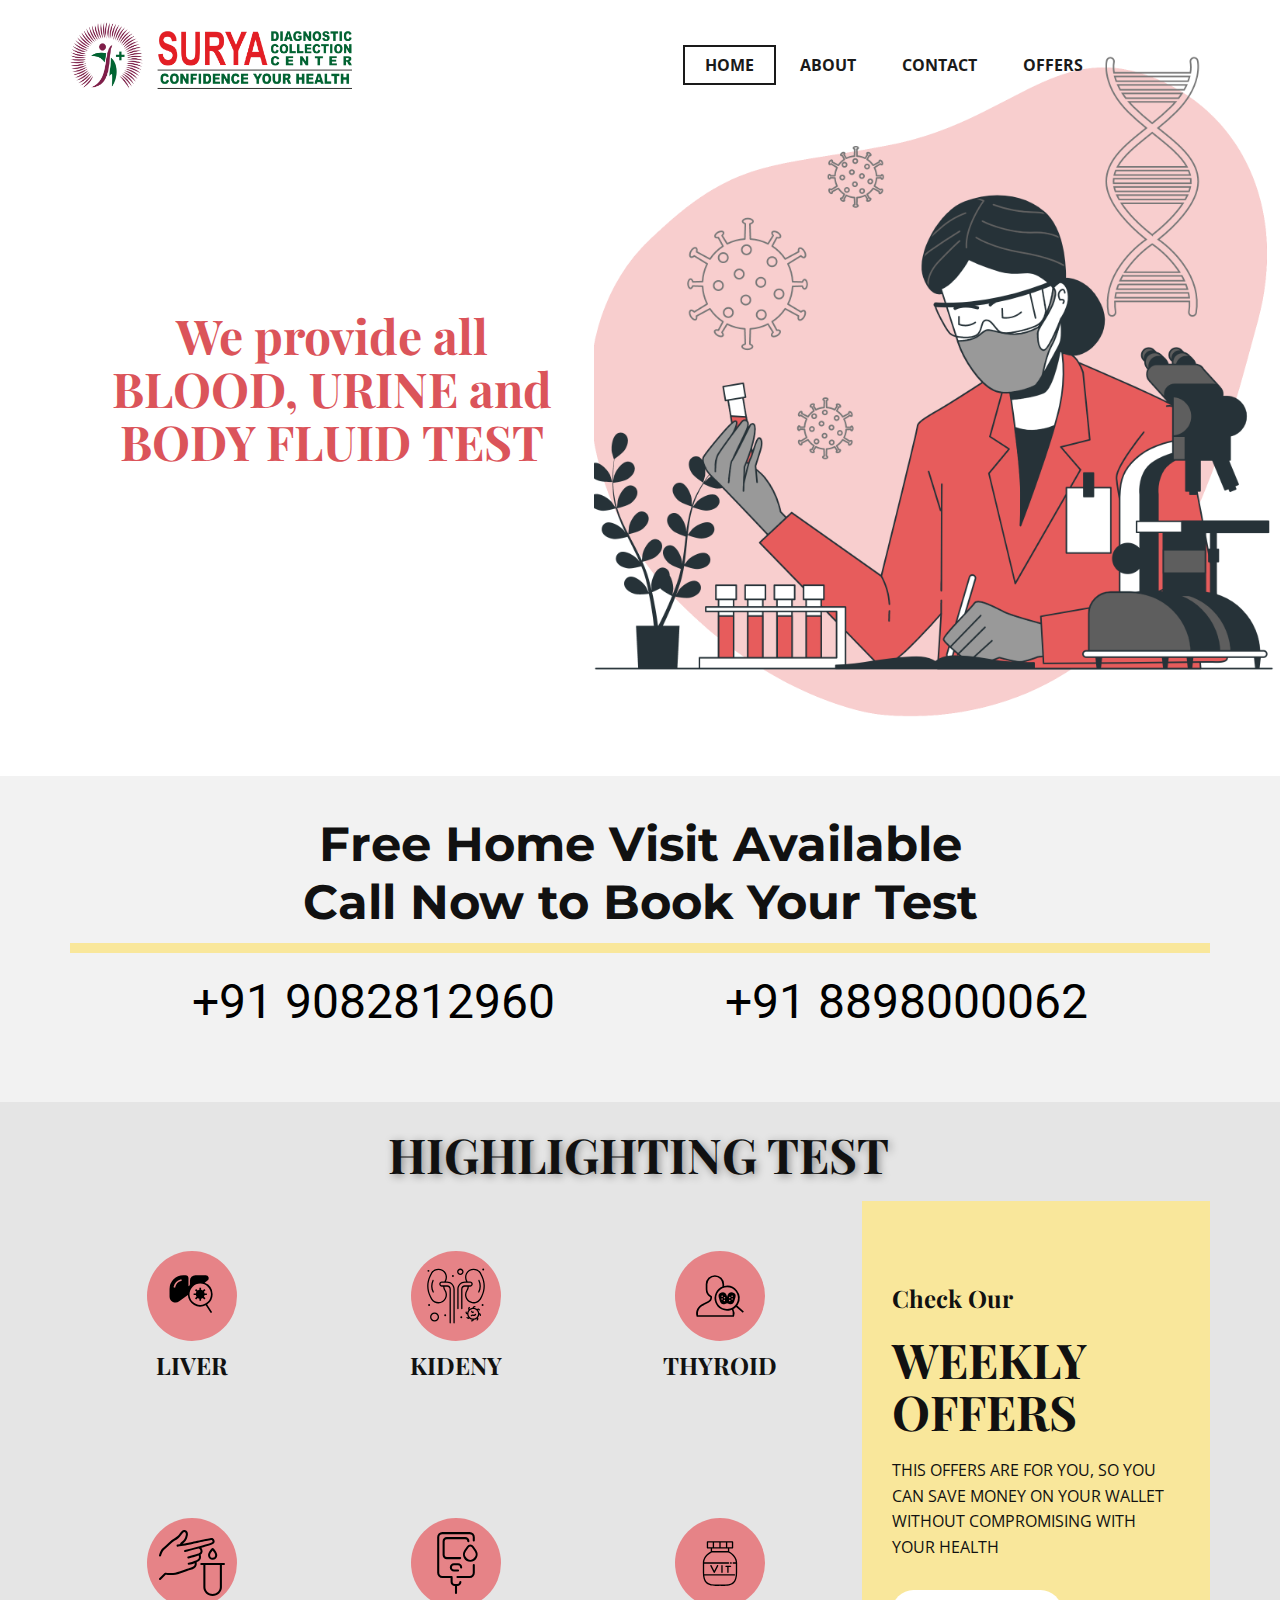
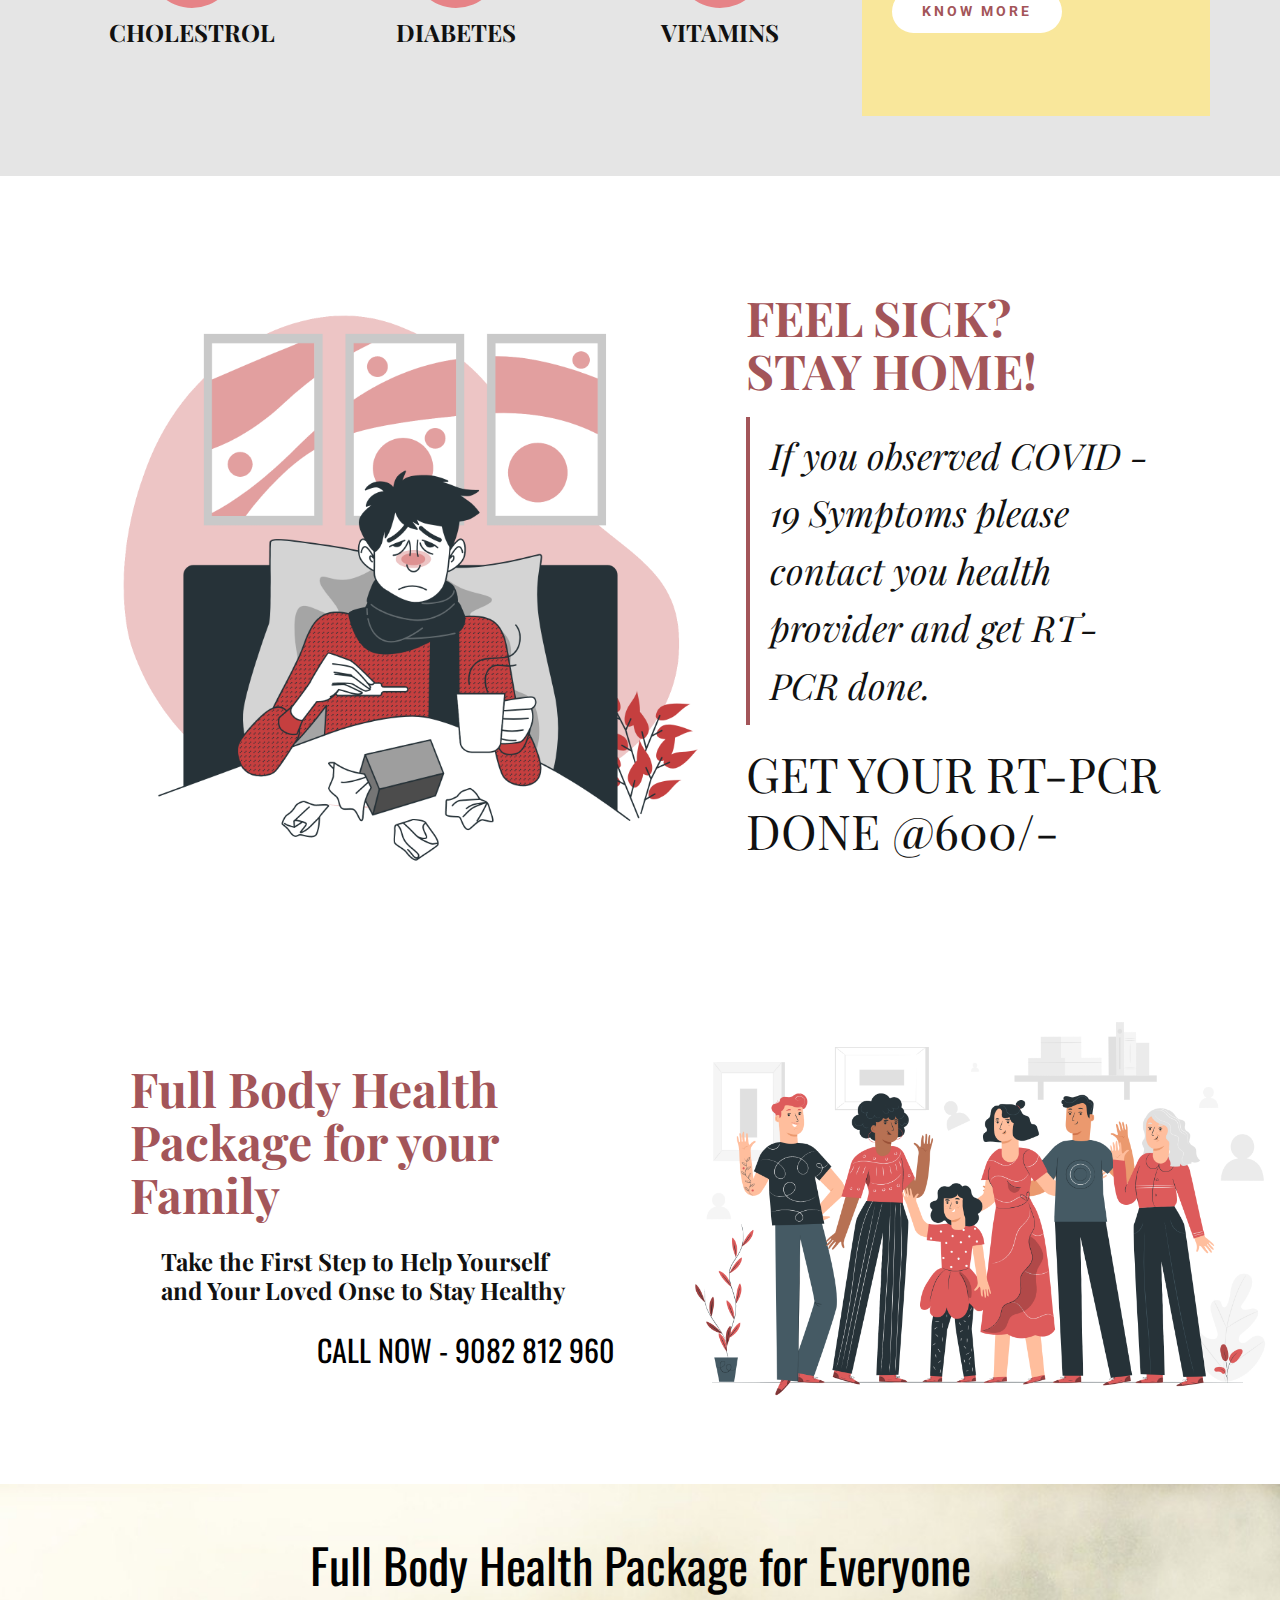
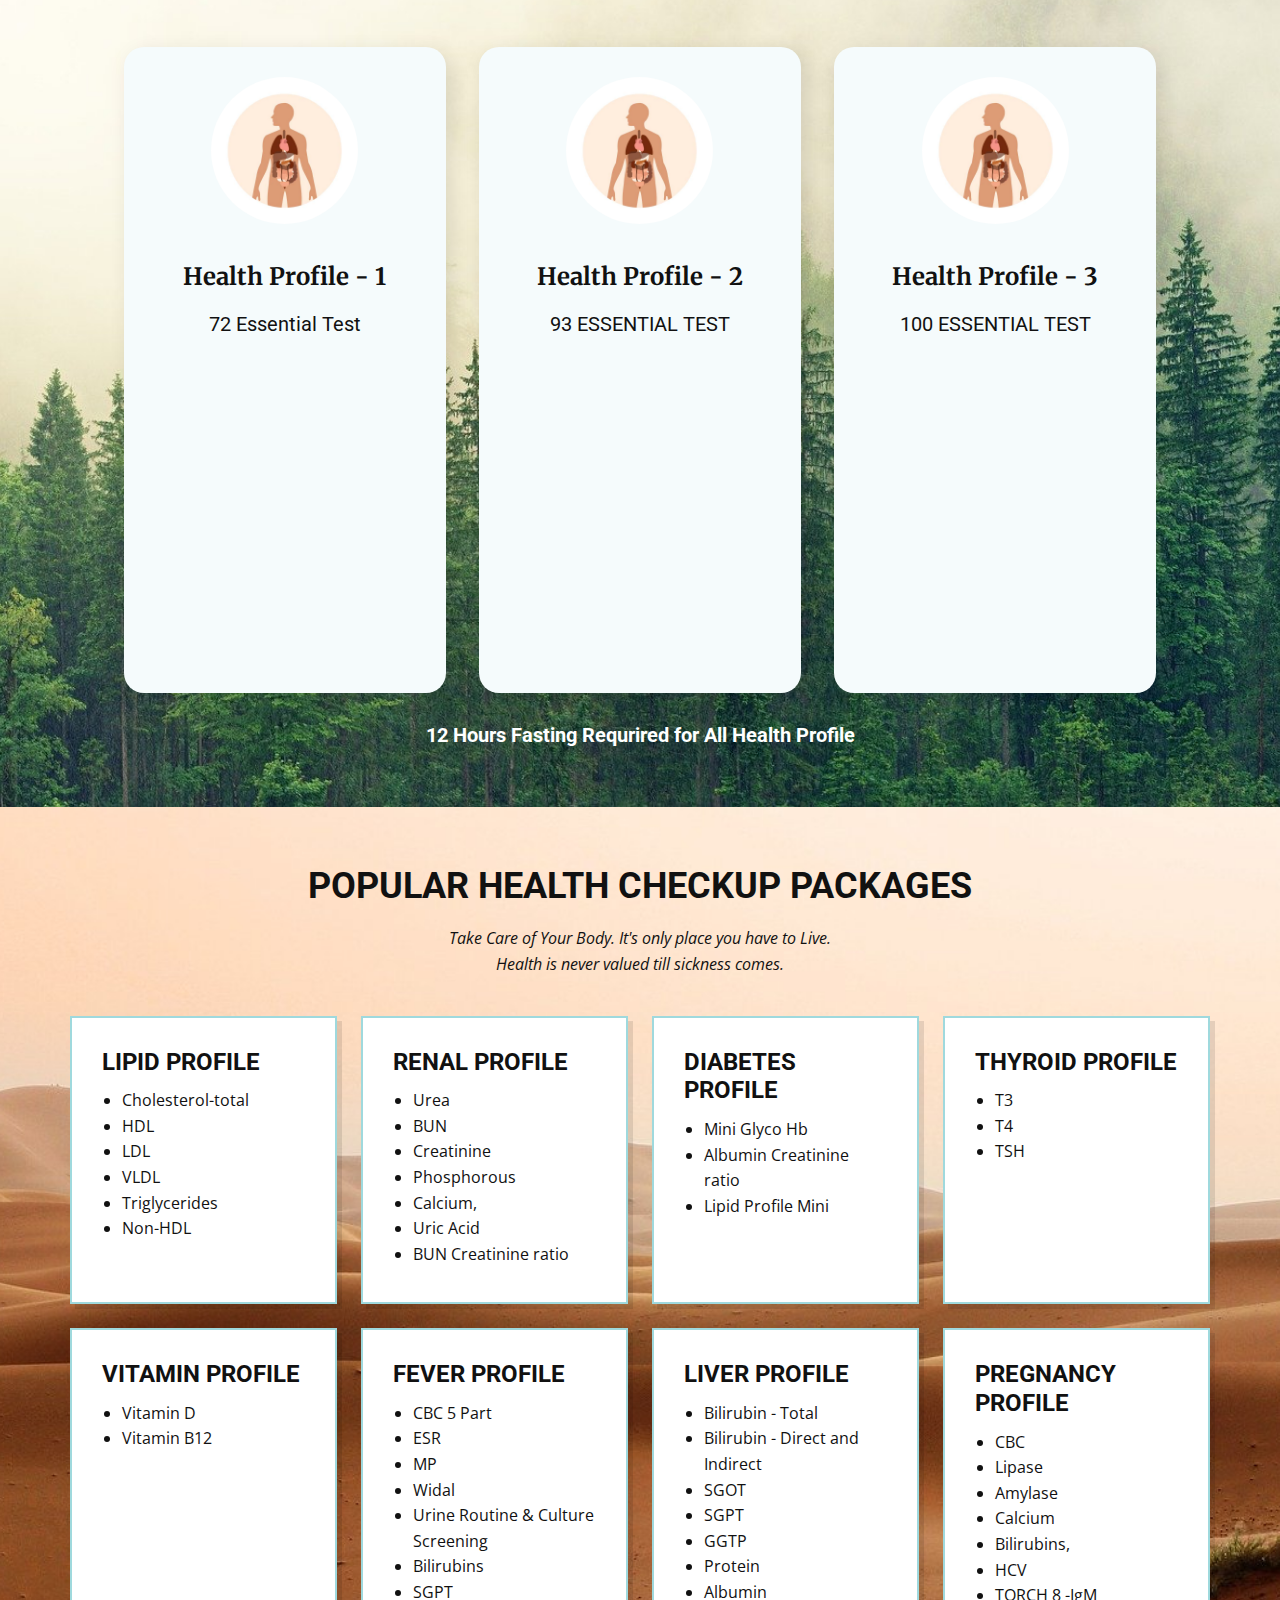
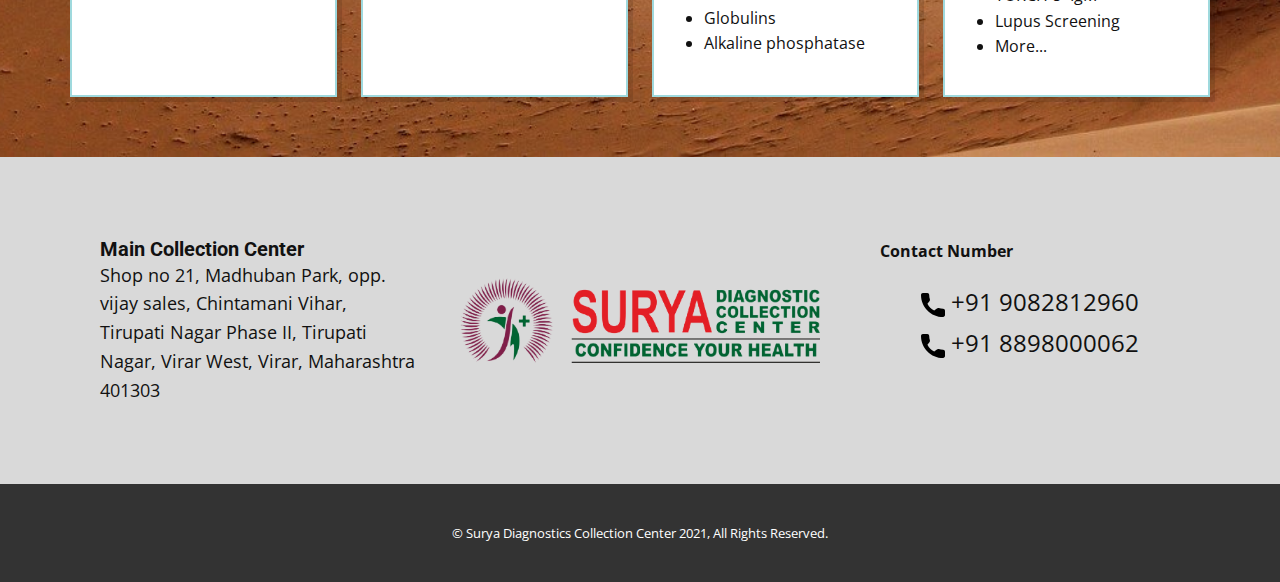
<file: index.html>
<!DOCTYPE html>
<html style="font-size: 16px;">
  <head>
    <meta name="viewport" content="width=device-width, initial-scale=1.0">
    <meta charset="utf-8">
    <meta name="keywords" content="Surya Diagnostics, Blood Test in virar, Free Home Visit, urine test, sugar test, thyroid test, diagnostics center, best lab in virar, NABL lab, Accurate Report">
    <meta name="description" content=" ">
    <meta name="page_type" content="np-template-header-footer-from-plugin">
    <title>Home</title>
    <link rel="stylesheet" href="nicepage.css" media="screen">
<link rel="stylesheet" href="Home.css" media="screen">
    <script class="u-script" type="text/javascript" src="jquery.js" defer=""></script>
    <script class="u-script" type="text/javascript" src="nicepage.js" defer=""></script>
    <meta name="generator" content="suryadiagnosticspathlab.com">
    <link id="u-theme-google-font" rel="stylesheet" href="https://fonts.googleapis.com/css?family=Roboto:100,100i,300,300i,400,400i,500,500i,700,700i,900,900i|Open+Sans:300,300i,400,400i,600,600i,700,700i,800,800i">
    <link id="u-page-google-font" rel="stylesheet" href="https://fonts.googleapis.com/css?family=Playfair+Display:400,400i,500,500i,600,600i,700,700i,800,800i,900,900i|Montserrat:100,100i,200,200i,300,300i,400,400i,500,500i,600,600i,700,700i,800,800i,900,900i|Oswald:200,300,400,500,600,700|Merriweather:300,300i,400,400i,700,700i,900,900i">
    
    
    
    
    
    
    
    
    <script type="application/ld+json">{
		"@context": "http://schema.org",
		"@type": "Organization",
		"name": "",
		"logo": "images/WhatsApp_Image_2021-11-16_at_7.43.37_PM-removebg-preview.png"
}</script>
    <meta name="theme-color" content="#9fd9dd">
    <meta property="og:title" content="Home">
    <meta property="og:type" content="website">
  </head>
  <body data-home-page="Home.html" data-home-page-title="Home" class="u-body u-overlap"><header class="u-clearfix u-header" id="sec-e995" data-animation-name="" data-animation-duration="0" data-animation-delay="0" data-animation-direction=""><div class="u-clearfix u-sheet u-sheet-1">
        <a href="https://suryadiagnosticspathlab.com" class="u-image u-logo u-image-1" data-image-width="1027" data-image-height="243">
          <img src="images/WhatsApp_Image_2021-11-16_at_7.43.37_PM-removebg-preview.png" class="u-logo-image u-logo-image-1">
        </a>
        <nav class="u-menu u-menu-dropdown u-offcanvas u-menu-1">
          <div class="menu-collapse" style="font-size: 1rem; letter-spacing: 0px; font-weight: 700; text-transform: uppercase;">
            <a class="u-border-2 u-border-active-palette-1-base u-border-hover-white u-border-no-left u-border-no-right u-border-no-top u-button-style u-custom-active-border-color u-custom-active-color u-custom-border u-custom-border-color u-custom-borders u-custom-hover-border-color u-custom-hover-color u-custom-left-right-menu-spacing u-custom-padding-bottom u-custom-text-active-color u-custom-text-hover-color u-custom-top-bottom-menu-spacing u-nav-link u-text-active-palette-1-base u-text-grey-90 u-text-hover-grey-90" href="#">
              <svg><use xmlns:xlink="http://www.w3.org/1999/xlink" xlink:href="#menu-hamburger"></use></svg>
              <svg version="1.1" xmlns="http://www.w3.org/2000/svg" xmlns:xlink="http://www.w3.org/1999/xlink"><defs><symbol id="menu-hamburger" viewBox="0 0 16 16" style="width: 16px; height: 16px;"><rect y="1" width="16" height="2"></rect><rect y="7" width="16" height="2"></rect><rect y="13" width="16" height="2"></rect>
</symbol>
</defs></svg>
            </a>
          </div>
          <div class="u-custom-menu u-nav-container">
            <ul class="u-nav u-spacing-2 u-unstyled u-nav-1"><li class="u-nav-item"><a class="u-border-2 u-border-active-grey-90 u-border-hover-grey-50 u-button-style u-nav-link u-text-active-grey-90 u-text-grey-90 u-text-hover-grey-90" href="Home.html" style="padding: 10px 20px;">Home</a>
</li><li class="u-nav-item"><a class="u-border-2 u-border-active-grey-90 u-border-hover-grey-50 u-button-style u-nav-link u-text-active-grey-90 u-text-grey-90 u-text-hover-grey-90" href="About.html" style="padding: 10px 20px;">About</a>
</li><li class="u-nav-item"><a class="u-border-2 u-border-active-grey-90 u-border-hover-grey-50 u-button-style u-nav-link u-text-active-grey-90 u-text-grey-90 u-text-hover-grey-90" href="Contact.html" style="padding: 10px 20px;">Contact</a>
</li><li class="u-nav-item"><a class="u-border-2 u-border-active-grey-90 u-border-hover-grey-50 u-button-style u-nav-link u-text-active-grey-90 u-text-grey-90 u-text-hover-grey-90" href="SUPER-OFFERS.html" style="padding: 10px 20px;">Offers</a>
</li></ul>
          </div>
          <div class="u-custom-menu u-nav-container-collapse">
            <div class="u-black u-container-style u-inner-container-layout u-opacity u-opacity-95 u-sidenav">
              <div class="u-inner-container-layout u-sidenav-overflow">
                <div class="u-menu-close"></div>
                <ul class="u-align-center u-nav u-popupmenu-items u-unstyled u-nav-2">
                  <li class="u-nav-item"><a class="u-button-style u-nav-link" href="Home.html" style="padding: 10px 20px;">Home</a></li>
                  <li class="u-nav-item"><a class="u-button-style u-nav-link" href="About.html" style="padding: 10px 20px;">About</a></li>
                  <li class="u-nav-item"><a class="u-button-style u-nav-link" href="Contact.html" style="padding: 10px 20px;">Contact</a></li>
                  <li class="u-nav-item"><a class="u-button-style u-nav-link" href="SUPER-OFFERS.html" style="padding: 10px 20px;">Offers</a></li>
                </ul>
              </div>
            </div>
            <div class="u-black u-menu-overlay u-opacity u-opacity-70"></div>
          </div>
        </nav>
      </div></header>
    <section class="u-align-center u-clearfix u-section-1" id="carousel_49eb">
      <div class="u-clearfix u-layout-wrap u-layout-wrap-1">
        <div class="u-layout">
          <div class="u-layout-row">
            <div class="u-align-left u-container-style u-layout-cell u-left-cell u-size-26-xl u-size-27-lg u-size-28-md u-size-28-sm u-size-28-xs u-layout-cell-1">
              <div class="u-container-layout u-container-layout-1">
                <h1 class="u-align-center u-custom-font u-font-playfair-display u-text u-text-palette-2-base u-text-1"> We provide all BLOOD, URINE and BODY FLUID&nbsp;TEST</h1>
              </div>
            </div>
            <div class="u-container-style u-image u-layout-cell u-right-cell u-size-32-md u-size-32-sm u-size-32-xs u-size-33-lg u-size-34-xl u-image-1" data-image-width="1600" data-image-height="1600">
              <div class="u-container-layout u-valign-bottom"></div>
            </div>
          </div>
        </div>
      </div>
    </section>
    <section class="u-align-center u-clearfix u-grey-5 u-section-2" id="carousel_c2cb">
      <div class="u-clearfix u-sheet u-sheet-1">
        <h3 class="u-custom-font u-font-montserrat u-text u-text-1">Free Home&nbsp;Visit Available<br>Call Now to Book Your Test
        </h3>
        <div class="u-border-10 u-border-palette-3-light-2 u-expanded-width u-line u-line-horizontal u-line-1"></div>
        <h1 class="u-text u-text-2">
          <a class="u-active-none u-border-none u-btn u-button-link u-button-style u-hover-none u-none u-text-black u-btn-1" href="tel:8898000062">+91 8898000062</a>
        </h1>
        <h1 class="u-text u-text-3">
          <a class="u-active-none u-border-none u-btn u-button-link u-button-style u-hover-none u-none u-text-black u-btn-2" href="tel:9082812960">+91 9082812960</a>
        </h1>
      </div>
    </section>
    <section class="u-clearfix u-grey-10 u-section-3" id="sec-e779">
      <div class="u-clearfix u-sheet u-sheet-1">
        <h1 class="u-custom-font u-font-playfair-display u-text u-text-1">HIGHLIGHTING TEST</h1>
        <div class="u-list u-list-1">
          <div class="u-repeater u-repeater-1">
            <div class="u-container-style u-list-item u-repeater-item u-shape-rectangle">
              <div class="u-container-layout u-similar-container u-container-layout-1"><span class="u-icon u-icon-circle u-palette-2-light-1 u-spacing-12 u-text-black u-icon-1"><svg class="u-svg-link" preserveAspectRatio="xMidYMin slice" viewBox="0 0 512 512" style=""><use xmlns:xlink="http://www.w3.org/1999/xlink" xlink:href="#svg-a597"></use></svg><svg class="u-svg-content" viewBox="0 0 512 512" id="svg-a597"><g id="Hepatitis"><path d="M415.978,242.4233a96.2558,96.2558,0,0,0-61.68-89.721L376.2612,136.6a23.3884,23.3884,0,0,0-13.8286-42.25H282.6753A42.8745,42.8745,0,0,0,239.85,137.1758v27.17a17.7848,17.7848,0,0,1-11.2549,16.5225v-63.13A23.4149,23.4149,0,0,0,205.2065,94.35H188.4551a106.7915,106.7915,0,0,0-106.67,106.6709v58.709A46.978,46.978,0,0,0,156.6,297.6465L223.9612,248.26a96.0654,96.0654,0,0,0,138.4545,80.3187l39.1776,60.2262,10.8974-7.0889-38.829-59.69A96.079,96.079,0,0,0,415.978,242.4233ZM170.6465,139.6328A64.2673,64.2673,0,0,0,126.6152,184.85l-1.6455,6.2886-12.5766-3.2915,1.646-6.2881a77.3275,77.3275,0,0,1,52.9795-54.4092l6.2417-1.814,3.6279,12.4834Zm66.1323,102.7905a83.1,83.1,0,1,1,83.1,83.1A83.1937,83.1937,0,0,1,236.7788,242.4233Z"></path><path d="M348.5189,222.9753l12.26-12.2605-9.1924-9.1923-12.2605,12.26a34.422,34.422,0,0,0-12.948-5.36V191.0806h-13v17.3425a34.4232,34.4232,0,0,0-12.9479,5.36l-12.2606-12.26-9.1924,9.1923,12.2606,12.2606a34.4216,34.4216,0,0,0-5.36,12.9479H268.5356v13h17.3426a34.4218,34.4218,0,0,0,5.36,12.948l-12.26,12.26,9.1924,9.1924,12.2605-12.26a34.422,34.422,0,0,0,12.948,5.36v17.3424h13V276.4237a34.4225,34.4225,0,0,0,12.9481-5.36l12.26,12.26,9.1924-9.1924-12.26-12.26a34.4241,34.4241,0,0,0,5.36-12.9481h17.3424v-13H353.8788A34.4236,34.4236,0,0,0,348.5189,222.9753Z"></path>
</g></svg></span>
                <h3 class="u-align-center u-custom-font u-font-playfair-display u-text u-text-2">LIVER</h3>
              </div>
            </div>
            <div class="u-container-style u-list-item u-repeater-item u-shape-rectangle">
              <div class="u-container-layout u-similar-container u-container-layout-2"><span class="u-icon u-icon-circle u-palette-2-light-1 u-spacing-12 u-text-black u-icon-2"><svg class="u-svg-link" preserveAspectRatio="xMidYMin slice" viewBox="0 0 512 512" style=""><use xmlns:xlink="http://www.w3.org/1999/xlink" xlink:href="#svg-5d9b"></use></svg><svg class="u-svg-content" viewBox="0 0 512 512" id="svg-5d9b" style="enable-background:new 0 0 512 512;"><g id="_x33_2_x2C__Disease_x2C__infected_x2C__infection_x2C__kidney"><g id="XMLID_19_"><g id="XMLID_20_"><path d="M430.347,229.461c2.46,1.276,5.475,0.304,6.74-2.138c15.17-29.268,15.627-64.445,1.223-94.099     c-1.205-2.483-4.198-3.52-6.682-2.313c-2.484,1.207-3.52,4.198-2.313,6.682c13.03,26.827,12.616,58.65-1.107,85.128     C426.938,225.173,427.895,228.191,430.347,229.461z" id="XMLID_870_"></path><path d="M406.606,312.021c17.414-3.721,32.337-14,42.02-28.945c0.088-0.136,0.169-0.274,0.243-0.418     l10.615-20.479c26.021-50.206,26.806-110.546,2.1-161.412c-13.434-27.627-12.647-26.112-12.958-26.593     c-20.032-30.922-61.271-39.74-92.2-19.702c-30.049,19.468-39.009,58.701-21.626,89.029H325.5c-32.809,0-59.5,26.691-59.5,59.5     v150.5c0,2.762,2.238,5,5,5c2.762,0,5-2.238,5-5V203c0-27.294,22.206-49.5,49.5-49.5H366c5.514,0,10,4.486,10,10s-4.486,10-10,10     c-21.368,0-20.32,0-41.75,0c-15.577,0-28.25,12.673-28.25,28.25V353.5c0,2.762,2.238,5,5,5c2.762,0,5-2.238,5-5V201.75     c0-10.063,8.186-18.25,18.25-18.25h21.708c-0.797,9.634-3.943,18.908-9.234,27.077c-9.683,14.945-12.966,32.766-9.244,50.18     C335.154,296.671,370.467,319.741,406.606,312.021z M345.117,216.014c6.345-9.794,10.063-20.944,10.88-32.514H366     c11.028,0,20-8.972,20-20s-8.972-20-20-20h-19.484c-0.46-0.777-0.927-1.537-1.399-2.267c-17.03-26.284-9.541-61.339,16.746-78.37     c26.131-16.931,61.078-9.649,78.206,16.495l12.52,25.776c23.332,48.038,22.591,105.026-1.984,152.441l-10.501,20.26     c-8.233,12.597-20.862,21.26-35.588,24.406c-30.631,6.541-60.712-12.945-67.258-43.575     C334.096,243.865,336.886,228.717,345.117,216.014z" id="XMLID_1387_"></path><path d="M82.684,137.594c1.207-2.484,0.172-5.476-2.313-6.682c-2.486-1.207-5.476-0.17-6.682,2.313     c-14.404,29.653-13.946,64.83,1.224,94.099c1.267,2.444,4.281,3.413,6.74,2.138c2.452-1.27,3.409-4.288,2.139-6.74     C70.068,196.243,69.654,164.419,82.684,137.594z" id="XMLID_867_"></path><path d="M186.5,143.5h-9.299c8.174-14.261,10.781-30.81,7.319-47.009c-3.721-17.414-14.001-32.337-28.945-42.02     c-30.922-20.035-72.165-11.225-92.2,19.702c-0.111,0.172-0.212,0.35-0.301,0.534l-12.658,26.059     c-24.706,50.867-23.921,111.207,2.101,161.412l10.615,20.479c0.074,0.144,0.155,0.282,0.243,0.418     c19.895,30.706,61.213,39.776,92.2,19.701c30.85-19.988,39.688-61.349,19.701-92.2c-5.291-8.169-8.438-17.443-9.234-27.077     h21.708c10.063,0,18.25,8.187,18.25,18.25V463.5c0,2.762,2.238,5,5,5c2.762,0,5-2.238,5-5V201.75     c0-15.577-12.673-28.25-28.25-28.25c-21.483,0-20.326,0-41.75,0c-5.514,0-10-4.486-10-10s4.486-10,10-10h40.5     c27.294,0,49.5,22.206,49.5,49.5v260.5c0,2.762,2.238,5,5,5c2.762,0,5-2.238,5-5V203C246,170.191,219.309,143.5,186.5,143.5z      M126,163.5c0,11.028,8.972,20,20,20h10.004c0.817,11.57,4.535,22.721,10.88,32.514c16.989,26.223,9.477,61.379-16.746,78.37     c-26.157,16.947-61.203,9.517-78.241-16.547l-10.501-20.261c-24.575-47.415-25.317-104.402-1.984-152.441l12.521-25.776     c17.03-25.991,51.921-33.525,78.206-16.495c26.279,17.025,33.779,52.081,16.747,78.368c-0.479,0.739-0.944,1.492-1.403,2.269H146     C134.972,143.5,126,152.472,126,163.5z" id="XMLID_1383_"></path><path d="M436.732,388.564c-0.92-8.767-4.275-17.319-10.069-24.557c0.479-0.229,0.99-0.393,1.523-0.428     c2.087-0.14,4.225,1.764,5.67,3.38c1.842,2.057,5.002,2.233,7.061,0.393c2.058-1.842,2.233-5.003,0.393-7.061     c-4.258-4.757-8.892-7.004-13.772-6.69c-3.349,0.218-6.066,1.633-8.077,3.156c-7.044-5.719-15.494-9.242-24.509-10.229     c0.181-0.51,0.435-0.997,0.8-1.404c1.374-1.533,4.22-1.714,6.376-1.593c2.742,0.142,5.116-1.957,5.27-4.715     c0.153-2.757-1.958-5.116-4.715-5.27c-6.369-0.357-11.241,1.329-14.469,5.006c-2.214,2.521-3.135,5.444-3.479,7.942     c-9.025,0.938-17.49,4.422-24.562,10.097c-0.228-0.477-0.393-0.989-0.428-1.521c-0.134-2.067,1.764-4.225,3.38-5.67     c2.058-1.842,2.233-5.003,0.393-7.061c-1.843-2.058-5.003-2.234-7.061-0.393c-4.757,4.257-7.008,8.89-6.69,13.772     c0.218,3.349,1.633,6.067,3.156,8.077c-5.841,7.212-9.237,15.755-10.204,24.519c-0.518-0.181-1.016-0.438-1.43-0.81     c-1.533-1.374-1.712-4.225-1.593-6.375c0.153-2.757-1.958-5.116-4.715-5.27c-2.761-0.153-5.117,1.957-5.27,4.715     c-0.354,6.373,1.33,11.241,5.006,14.468c2.53,2.222,5.468,3.147,7.972,3.488c0.921,8.765,4.276,17.316,10.069,24.553     c-0.478,0.228-0.991,0.394-1.523,0.428c-2.06,0.154-4.224-1.763-5.67-3.38c-1.843-2.058-5.003-2.234-7.061-0.393     c-2.058,1.842-2.233,5.003-0.393,7.06c3.688,4.12,8.274,7.046,13.771,6.69c3.349-0.218,6.066-1.633,8.077-3.156     c7.044,5.719,15.494,9.242,24.509,10.229c-0.181,0.51-0.435,0.997-0.8,1.404c-1.373,1.532-4.221,1.71-6.375,1.593     c-2.768-0.147-5.117,1.957-5.27,4.715c-0.153,2.757,1.958,5.116,4.715,5.27c5.526,0.312,10.846-0.878,14.469-5.006     c2.214-2.521,3.135-5.444,3.478-7.942c9.024-0.938,17.49-4.422,24.562-10.097c0.228,0.478,0.394,0.989,0.428,1.522     c0.134,2.067-1.764,4.225-3.38,5.67c-2.058,1.842-2.233,5.003-0.393,7.061c1.843,2.058,5.003,2.233,7.06,0.393     c4.757-4.257,7.008-8.89,6.691-13.771c-0.218-3.349-1.633-6.067-3.156-8.077c5.841-7.212,9.237-15.755,10.204-24.518     c0.519,0.181,1.016,0.437,1.43,0.809c1.533,1.374,1.712,4.226,1.593,6.376c-0.153,2.757,1.958,5.116,4.715,5.27     c2.807,0.145,5.119-1.994,5.27-4.715c0.354-6.374-1.33-11.242-5.006-14.47C442.172,389.824,439.237,388.904,436.732,388.564z      M389.939,430.853c-0.124-0.006-0.248-0.001-0.374,0.002c-20.772-0.078-37.085-16.927-37.147-37.195     c0.001-0.034-0.003-0.069-0.002-0.105c-0.006-20.394,16.379-37.2,37.077-37.318c0.076,0.004,0.15,0.021,0.226,0.021     c0.07,0,0.143-0.017,0.214-0.021c20.635,0.12,37.073,16.87,37.073,37.282C427.02,413.787,410.753,430.729,389.939,430.853z" id="XMLID_1380_"></path><path d="M404.308,395.821c-3.869,3.492-9.195,6.521-10.96,6.26c-5.801-6.348-15.164-3.249-21.898,2.668     c-2.074,1.823-2.278,4.982-0.455,7.057c1.826,2.077,4.982,2.275,7.057,0.455c2.372-2.085,6.965-4.496,7.934-3.414     c1.752,1.959,4.121,3.069,6.85,3.212c7.624,0.386,16.486-7.283,18.188-8.825c2.043-1.853,2.197-5.011,0.346-7.057     C409.517,394.129,406.355,393.975,404.308,395.821z" id="XMLID_862_"></path><path d="M383.107,387.383c3.034,0.878,6.283,0.417,9.377-1.646c2.298-1.531,2.919-4.636,1.387-6.934     c-1.532-2.298-4.636-2.919-6.934-1.387c-0.692,0.461-0.954,0.388-1.04,0.362c-1.09-0.31-2.795-2.49-3.594-4.236     c-1.128-2.509-4.075-3.638-6.591-2.52c-2.523,1.122-3.66,4.076-2.539,6.6C373.759,378.942,376.993,385.609,383.107,387.383z" id="XMLID_861_"></path><path d="M289.665,93.5c13.785,0,25-11.215,25-25s-11.215-25-25-25c-13.785,0-25,11.215-25,25     S275.88,93.5,289.665,93.5z M289.665,53.5c8.271,0,15,6.729,15,15s-6.729,15-15,15c-8.272,0-15-6.729-15-15     S281.394,53.5,289.665,53.5z" id="XMLID_1375_"></path><path d="M89.665,383.5c-19.299,0-35,15.701-35,35s15.701,35,35,35c19.299,0,35-15.701,35-35     S108.964,383.5,89.665,383.5z M89.665,443.5c-13.785,0-25-11.215-25-25s11.215-25,25-25c13.785,0,25,11.215,25,25     S103.451,443.5,89.665,443.5z" id="XMLID_1372_"></path><circle cx="462.165" cy="326" id="XMLID_856_" r="7.5"></circle><circle cx="232.165" cy="101" id="XMLID_855_" r="7.5"></circle><circle cx="467.165" cy="51" id="XMLID_854_" r="7.5"></circle><circle cx="42.165" cy="61" id="XMLID_853_" r="7.5"></circle><circle cx="297.165" cy="421" id="XMLID_852_" r="7.5"></circle><circle cx="47.165" cy="326" id="XMLID_851_" r="7.5"></circle><circle cx="172.165" cy="406" id="XMLID_850_" r="7.5"></circle>
</g>
</g>
</g></svg></span>
                <h3 class="u-align-center u-custom-font u-font-playfair-display u-text u-text-3">KIDENY</h3>
              </div>
            </div>
            <div class="u-container-style u-list-item u-repeater-item u-shape-rectangle">
              <div class="u-container-layout u-similar-container u-container-layout-3"><span class="u-icon u-icon-circle u-palette-2-light-1 u-spacing-12 u-text-black u-icon-3"><svg class="u-svg-link" preserveAspectRatio="xMidYMin slice" viewBox="0 0 512 512" style=""><use xmlns:xlink="http://www.w3.org/1999/xlink" xlink:href="#svg-a11b"></use></svg><svg class="u-svg-content" viewBox="0 0 512 512" id="svg-a11b"><g id="Thyroid"><path d="M354.7407,228.2134a31.4647,31.4647,0,0,0-39.3515,20.6587l-4.3653,14.0151-4.3652-14.0151a31.4268,31.4268,0,0,0-60.01,18.6919l8.9444,28.7138a31.7627,31.7627,0,0,0,39.7734,20.88l10.2168-3.1821a18.2133,18.2133,0,0,1,10.8818,0l10.2168,3.1826a31.7639,31.7639,0,0,0,39.7735-20.88L375.4,267.564a31.4268,31.4268,0,0,0-20.6592-39.3506ZM271.917,284.8071a5.8009,5.8009,0,1,1,5.9722-5.6242A5.8007,5.8007,0,0,1,271.917,284.8071Zm.6528-21.77a5.801,5.801,0,1,1,5.9722-5.6246A5.8011,5.8011,0,0,1,272.57,263.0374Zm17.1438,33.1983a5.8009,5.8009,0,1,1,5.9722-5.6244A5.8011,5.8011,0,0,1,289.7136,296.2357Zm.6529-21.77a5.801,5.801,0,1,1,5.9721-5.6245A5.8006,5.8006,0,0,1,290.3665,274.4658Zm41.46,21.5081a5.8009,5.8009,0,1,1,5.8007-5.8009A5.801,5.801,0,0,1,331.8267,295.9739Zm0-21.78a5.801,5.801,0,1,1,5.8007-5.8009A5.801,5.801,0,0,1,331.8267,274.1942Zm18.1313,10.89a5.8009,5.8009,0,1,1,5.8008-5.8008A5.801,5.801,0,0,1,349.958,285.084Zm0-21.78a5.8009,5.8009,0,1,1,5.8008-5.8009A5.8009,5.8009,0,0,1,349.958,263.3043Z"></path><path d="M441.1968,375.4683l-52.1856-44.8545a98.8933,98.8933,0,0,0,7.208-11.2456,97.1842,97.1842,0,0,0-108.3-141.0694V165.54a71.3086,71.3086,0,1,0-142.6171,0v38.18a71.0479,71.0479,0,0,0,35.6347,61.669v5.1167c0,11.1645-7.4892,21.2358-19.5469,26.2837-.16.0674-.3183.1411-.4726.2207l-34.84,18c-42.0127,17.7163-63.914,58.9482-52.0859,98.1372a6.5,6.5,0,0,0,6.2227,4.622H359.1372a6.5,6.5,0,0,0,6.2227-4.622,74.5818,74.5818,0,0,0-5.5039-56.4047,95.912,95.912,0,0,0,20.7421-16.2172l52.1241,44.8016ZM354.1177,404.769H85.2339a62.2277,62.2277,0,0,1,6.2109-43.0131c8.1289-15.1089,22.2989-27.4888,39.8985-34.858.16-.0673.3183-.1411.4726-.2207l34.8447-18.0024c16.5782-7.0454,27.2764-22.001,27.2764-38.17v-8.98a6.499,6.499,0,0,0-3.5537-5.794,58.1743,58.1743,0,0,1-32.081-52.0122V165.54a58.3086,58.3086,0,1,1,116.6171,0v16.926A97.1786,97.1786,0,0,0,338.2739,365.98a98.4758,98.4758,0,0,0,9.9883-3.528A62.1709,62.1709,0,0,1,354.1177,404.769Zm-19.4883-51.2675a84.2863,84.2863,0,1,1,50.1885-40.3794A83.621,83.621,0,0,1,334.6294,353.5015Z"></path>
</g></svg></span>
                <h3 class="u-align-center u-custom-font u-font-playfair-display u-text u-text-4">THYROID</h3>
              </div>
            </div>
            <div class="u-container-style u-list-item u-repeater-item u-shape-rectangle">
              <div class="u-container-layout u-similar-container u-container-layout-4"><span class="u-icon u-icon-circle u-palette-2-light-1 u-spacing-12 u-icon-4"><svg class="u-svg-link" preserveAspectRatio="xMidYMin slice" viewBox="0 0 128 128" style=""><use xmlns:xlink="http://www.w3.org/1999/xlink" xlink:href="#svg-0c4b"></use></svg><svg class="u-svg-content" viewBox="0 0 128 128" id="svg-0c4b"><path d="M80.71,47.84a7.51,7.51,0,0,0,3.74-5.57,11.46,11.46,0,0,0-2.26-7.7c11.18-3.14,21.41-6.3,23.32-7.83a5.7,5.7,0,0,0,2.37-5.08c-.26-3-2.95-5.46-4.14-6.11-.84-.46-1.45-.8-22.13,3.62-9.69,2.06-20.67,4.54-22.58,5.1-1.62.47-7.55,1.49-13.27,2.42a16.7,16.7,0,0,1,1.88-1.56c2.51-1.84,6.93-6.22,8.29-14.94.63-4-.55-7.26-3.22-9A6.61,6.61,0,0,0,45.59.94c-1.89,1.17-3.31,3.13-5,5.4a34,34,0,0,1-5.09,6,54.25,54.25,0,0,1-6.76,4.74,49.7,49.7,0,0,0-7.74,5.57l-3.22,3.08A119.66,119.66,0,0,1,7.6,34.87C2.92,38.35.34,47.9.06,49A2,2,0,0,0,1.5,51.41a1.77,1.77,0,0,0,.5.07A2,2,0,0,0,3.94,50C4.6,47.43,7,40.32,10,38.09A120.89,120.89,0,0,0,20.6,28.61c1.1-1.06,2.17-2.09,3.19-3a45.87,45.87,0,0,1,7.12-5.1,56.37,56.37,0,0,0,7.27-5.12,37.4,37.4,0,0,0,5.71-6.67c1.39-1.92,2.59-3.59,3.8-4.34a2.64,2.64,0,0,1,2.8.14c1.32.88,1.86,2.73,1.49,5.09-1.14,7.3-4.69,10.86-6.71,12.34a16.07,16.07,0,0,0-5.09,5.68l-4.41.68a2,2,0,1,0,.6,4c.83-.13,20.23-3.09,23.77-4.12,4.38-1.27,37.31-8.43,42-8.83A5,5,0,0,1,103.9,22c0,.22.07.82-.9,1.6-1.6,1.24-13.42,4.8-28,8.79l-.25.06-.07,0c-7.76,2.11-16.3,4.35-24.51,6.41a2,2,0,0,0,.49,3.94,2.05,2.05,0,0,0,.49-.06c3.77-.95,14.39-3.65,25.27-6.62a2.51,2.51,0,0,1,2.26.49c1.35,1.11,2,3.77,1.82,5.19-.23,2.2-2.8,3-2.89,3.06h0c-.17.06-17.33,5.44-21.25,6.51a2,2,0,0,0,.52,3.93,2.41,2.41,0,0,0,.53-.07c3.28-.89,15.09-4.58,19.63-6,.5,1.62.94,4.22-.4,6.32-.83,1.29-4.62,3.31-6.92,4.27l-.06,0-.08,0a40.51,40.51,0,0,1-12.07,3.61,2,2,0,0,0,.22,4l.22,0a42.86,42.86,0,0,0,11.27-3,7.65,7.65,0,0,1-.11,2.9c-.53,2.26-2.14,4.12-8.26,5.9-2.15.62-5.29,1.79-8.94,3.13-6.74,2.5-15.14,5.6-20.49,6.45-8,1.27-18.8,0-18.9,0a2,2,0,0,0-1.66.57L.59,93.59a2,2,0,0,0,0,2.82A2,2,0,0,0,2,97a2,2,0,0,0,1.41-.59l9.53-9.52c2.94.31,11.82,1.06,19-.08,5.73-.91,14.34-4.09,21.25-6.65,3.57-1.32,6.66-2.46,8.67-3,4.75-1.38,9.79-3.51,11-8.83a11.77,11.77,0,0,0,0-5.49c2.21-1,5.71-3,7-5C82.23,54.21,81.48,50.17,80.71,47.84Z"></path><path d="M126,64H82a2,2,0,0,0,0,4h4v43c0,9.21,8.24,17,18,17s18-7.79,18-17V68h4a2,2,0,0,0,0-4Zm-8,47c0,6.93-6.54,13-14,13s-14-6.07-14-13V68h28Z"></path><path d="M102.64,35.59c-.77.77-7.53,7.69-7.53,13.47a8.95,8.95,0,0,0,17.89,0c0-5.78-6.76-12.7-7.53-13.47A2,2,0,0,0,102.64,35.59ZM104.06,54a5,5,0,0,1-5-4.94c0-2.56,2.64-6.45,5-9.11,2.3,2.66,4.94,6.55,4.94,9.11A5,5,0,0,1,104.06,54Z"></path></svg></span>
                <h3 class="u-align-center u-custom-font u-font-playfair-display u-text u-text-5">CHOLESTROL</h3>
              </div>
            </div>
            <div class="u-container-style u-list-item u-repeater-item u-shape-rectangle">
              <div class="u-container-layout u-similar-container u-container-layout-5"><span class="u-icon u-icon-circle u-palette-2-light-1 u-spacing-12 u-text-black u-icon-5"><svg class="u-svg-link" preserveAspectRatio="xMidYMin slice" viewBox="0 0 512 512" style=""><use xmlns:xlink="http://www.w3.org/1999/xlink" xlink:href="#svg-e969"></use></svg><svg class="u-svg-content" viewBox="0 0 512 512" id="svg-e969"><g id="_23._Diabetes"><path d="M402,271.67V332a40,40,0,0,1-40,40H267a8,8,0,0,1,0-16h95a24,24,0,0,0,24-24V271.67a8,8,0,0,1,16,0ZM290,395a8,8,0,0,0-8,8,16,16,0,0,1-16,16H246a16,16,0,0,1-16-16V364a8,8,0,0,0-8-8H150a24,24,0,0,1-24-24V56a24,24,0,0,1,24-24H362a24,24,0,0,1,24,24V80.67a8,8,0,1,0,16,0V56a40,40,0,0,0-40-40H150a40,40,0,0,0-40,40V332a40,40,0,0,0,40,40h64v31a32,32,0,0,0,32,32h2v53a8,8,0,0,0,16,0V435h2a32,32,0,0,0,32-32A8,8,0,0,0,290,395ZM184,71H328a16,16,0,0,1,16,16,8,8,0,0,0,16,0,32,32,0,0,0-32-32H184a32,32,0,0,0-32,32V194a32,32,0,0,0,32,32H288.67a8,8,0,0,0,0-16H184a16,16,0,0,1-16-16V87A16,16,0,0,1,184,71Zm56,203h32a16,16,0,0,1,16,16,8,8,0,0,0,16,0,32,32,0,0,0-32-32H240a32,32,0,0,0,0,64h32a8,8,0,0,0,0-16H240a16,16,0,0,1,0-32Zm127-28c-45.86,0-73-51.63-46.82-89.42L342,125.14a30.49,30.49,0,0,1,50.08,0l21.78,31.41C440.07,194.39,412.79,246,367,246Zm33.67-80.3-21.78-31.41a14.45,14.45,0,0,0-23.78,0l-21.78,31.41a41,41,0,1,0,67.34,0Z"></path>
</g></svg></span>
                <h3 class="u-align-center u-custom-font u-font-playfair-display u-text u-text-6">DIABETES</h3>
              </div>
            </div>
            <div class="u-container-style u-list-item u-repeater-item u-shape-rectangle">
              <div class="u-container-layout u-similar-container u-container-layout-6"><span class="u-icon u-icon-circle u-palette-2-light-1 u-spacing-12 u-icon-6"><svg class="u-svg-link" preserveAspectRatio="xMidYMin slice" viewBox="0 0 100 100" style=""><use xmlns:xlink="http://www.w3.org/1999/xlink" xlink:href="#svg-94e4"></use></svg><svg class="u-svg-content" viewBox="0 0 100 100" id="svg-94e4"><g><path d="M64,32.51V28h5c0.553,0,1-0.448,1-1v-9c0-0.552-0.447-1-1-1H31c-0.553,0-1,0.448-1,1v9c0,0.552,0.447,1,1,1h5v4.52   c-7.314,3.832-12,10.576-12,17.411v14.375c0,7.573,1.549,12.799,4.735,15.973c4.462,4.443,11.32,4.41,19.26,4.385L50,84.658   l2.005,0.005c0.663,0.002,1.317,0.005,1.964,0.005c7.104,0,13.206-0.316,17.297-4.391C74.451,77.105,76,71.88,76,64.307V49.931   C76,43,71.314,36.253,64,32.51z M68,26h-5h-2v-7h7V26z M41,19h8v7h-8V19z M51,19h8v7h-8V19z M32,19h7v7h-2h-5V19z M62,28v4H38v-4   H62z M74,64.307c0,7.014-1.355,11.775-4.146,14.555c-3.873,3.859-10.354,3.83-17.84,3.803L50,82.658l-2.014,0.005   c-7.497,0.028-13.966,0.056-17.839-3.802c-2.116-2.107-3.403-5.359-3.904-9.862H72c0.553,0,1-0.448,1-1s-0.447-1-1-1H26.078   C26.028,66.141,26,65.247,26,64.307V51h37c0.553,0,1-0.448,1-1s-0.447-1-1-1H26.042c0.419-5.945,4.808-11.734,11.445-15h25.031   c6.639,3.178,11.026,8.97,11.44,15H70c-0.553,0-1,0.448-1,1s0.447,1,1,1h4V64.307z"></path><path d="M67,49h-1c-0.553,0-1,0.448-1,1s0.447,1,1,1h1c0.553,0,1-0.448,1-1S67.553,49,67,49z"></path><path d="M46.888,53.1c-0.495-0.252-1.105-0.056-1.358,0.441l-4.203,8.236l-4.202-8.236c-0.252-0.497-0.861-0.693-1.358-0.441   c-0.497,0.254-0.694,0.862-0.44,1.359l5.102,10c0.026,0.052,0.063,0.093,0.097,0.139c0.017,0.021,0.028,0.045,0.047,0.066   c0.08,0.091,0.173,0.164,0.276,0.219c0.008,0.004,0.013,0.012,0.021,0.018c0.04,0.021,0.083,0.031,0.125,0.045   c0.027,0.011,0.053,0.022,0.081,0.031c0.083,0.021,0.168,0.034,0.252,0.034h0.001h0.001c0.084,0,0.169-0.013,0.252-0.034   c0.028-0.008,0.054-0.021,0.081-0.031c0.042-0.014,0.085-0.024,0.125-0.045c0.008-0.004,0.013-0.012,0.021-0.018   c0.104-0.056,0.196-0.128,0.275-0.218c0.02-0.021,0.031-0.046,0.049-0.069c0.033-0.044,0.069-0.085,0.096-0.137l5.103-10   C47.582,53.962,47.385,53.354,46.888,53.1z"></path><path d="M53,53c-0.553,0-1,0.448-1,1v10c0,0.552,0.447,1,1,1s1-0.448,1-1V54C54,53.448,53.553,53,53,53z"></path><path d="M66,54h-7c-0.553,0-1,0.448-1,1s0.447,1,1,1h2v8c0,0.552,0.447,1,1,1s1-0.448,1-1v-8h3c0.553,0,1-0.448,1-1   S66.553,54,66,54z"></path>
</g></svg></span>
                <h3 class="u-align-center u-custom-font u-font-playfair-display u-text u-text-7">VITAMINS</h3>
              </div>
            </div>
          </div>
        </div>
        <div class="u-container-style u-expanded-width-md u-expanded-width-sm u-expanded-width-xs u-group u-palette-3-light-2 u-group-1">
          <div class="u-container-layout u-valign-middle u-container-layout-7">
            <h6 class="u-custom-font u-font-playfair-display u-text u-text-default u-text-8">Check Our</h6>
            <h2 class="u-custom-font u-font-playfair-display u-text u-text-9">WEEKLY OFFERS</h2>
            <p class="u-text u-text-10">THIS OFFERS ARE FOR YOU, SO YOU CAN SAVE MONEY ON YOUR WALLET WITHOUT COMPROMISING WITH YOUR HEALTH</p>
            <a href="./SUPER-OFFERS.html" class="u-btn u-btn-round u-button-style u-custom-font u-heading-font u-radius-30 u-text-palette-2-dark-1 u-white u-btn-1">Know more</a>
          </div>
        </div>
      </div>
    </section>
    <section class="u-align-left u-clearfix u-valign-middle-sm u-valign-middle-xs u-section-4" id="carousel_af6b">
      <div class="u-clearfix u-sheet u-sheet-1">
        <div class="u-clearfix u-gutter-0 u-layout-wrap u-layout-wrap-1">
          <div class="u-gutter-0 u-layout">
            <div class="u-layout-row">
              <div class="u-align-left u-container-style u-image u-layout-cell u-right-cell u-size-34 u-image-1" data-image-width="2000" data-image-height="2000">
                <div class="u-container-layout u-container-layout-1"></div>
              </div>
              <div class="u-align-left u-container-style u-layout-cell u-left-cell u-size-26 u-layout-cell-2">
                <div class="u-container-layout u-container-layout-2">
                  <h1 class="u-custom-font u-font-playfair-display u-text u-text-palette-2-dark-1 u-text-1">FEEL SICK?<br/>STAY HOME!
                  </h1>
                  <blockquote class="u-border-palette-2-dark-1 u-custom-font u-font-playfair-display u-text u-text-2">If you observed COVID - 19 Symptoms please contact you health provider and get RT-PCR done.</blockquote>
                  <h3 class="u-custom-font u-font-playfair-display u-text u-text-3">GET YOUR RT-PCR DONE @600/-</h3>
                </div>
              </div>
            </div>
          </div>
        </div>
      </div>
    </section>
    <section class="u-clearfix u-white u-section-5" id="carousel_b096">
      <div class="u-clearfix u-layout-wrap u-layout-wrap-1">
        <div class="u-layout">
          <div class="u-layout-row">
            <div class="u-align-left u-container-style u-layout-cell u-left-cell u-size-30 u-layout-cell-1">
              <div class="u-container-layout u-container-layout-1">
                <h1 class="u-custom-font u-font-playfair-display u-text u-text-palette-2-dark-1 u-text-1">Full Body Health Package for your Family</h1>
                <h6 class="u-custom-font u-font-playfair-display u-text u-text-2">Take the First Step to Help Yourself and Your Loved Onse to Stay Healthy<br>
                  <font style="font-size: 3rem;"></font>
                </h6>
                <h3 class="u-align-right u-custom-font u-font-oswald u-text u-text-3">
                  <a class="u-active-none u-border-none u-btn u-button-link u-button-style u-hover-none u-none u-text-black u-btn-1" href="tel:09082812960"> CALL NOW - 9082 812 960</a>
                </h3>
              </div>
            </div>
            <div class="u-container-style u-image u-layout-cell u-right-cell u-size-30 u-image-1" data-image-width="1600" data-image-height="1600">
              <div class="u-container-layout u-valign-middle u-container-layout-2"></div>
            </div>
          </div>
        </div>
      </div>
    </section>
    <section class="u-align-left u-clearfix u-image u-section-6" id="carousel_5fff" data-image-width="1920" data-image-height="1280">
      <div class="u-clearfix u-sheet u-valign-middle-sm u-valign-middle-xs u-sheet-1">
        <h1 class="u-custom-font u-font-oswald u-text u-text-black u-text-default u-text-1">Full Body Health Package for Everyone </h1>
        <div class="u-list u-list-1">
          <div class="u-repeater u-repeater-1">
            <div class="u-align-left u-container-style u-list-item u-palette-1-light-3 u-radius-20 u-repeater-item u-shape-round u-list-item-1">
              <div class="u-container-layout u-similar-container u-container-layout-1">
                <div alt="" class="u-align-center u-image u-image-circle u-image-1" data-image-width="612" data-image-height="612"></div>
                <h4 class="u-align-center u-custom-font u-font-merriweather u-text u-text-2">Health Profile - 1</h4>
                <h5 class="u-align-center u-text u-text-3">72 Essential Test</h5>
                <ul class="u-align-left u-custom-list u-text u-text-palette-2-dark-1 u-text-4" data-animation-name="fadeIn" data-animation-duration="1000" data-animation-direction="">
                  <li>
                    <div class="u-list-icon u-text-palette-2-base u-list-icon-1">
                      <svg class="u-svg-content" viewBox="0 0 24 24" id="svg-2992" style="font-size: 0.9em; margin: -0.9em;"><path d="m23.526 5.101c-.04-.399-.231-.759-.541-1.014l-2.318-1.904c-.639-.524-1.585-.432-2.111.207l-9.745 11.86-3.916-3.355c-.628-.536-1.576-.465-2.115.163l-1.952 2.278c-.261.304-.388.691-.357 1.091s.215.764.52 1.024l7.403 6.346c.275.235.616.361.974.361.044 0 .089-.002.134-.006.405-.036.77-.229 1.028-.542l12.662-15.411c.255-.309.373-.7.334-1.098z" fill="#2196f3"></path><path d="m.638 13.173c-.304.354-.452.807-.417 1.273.036.466.251.891.606 1.194l7.403 6.346v.001c.321.273.719.421 1.136.421.052 0 .104-.003.156-.007.472-.042.898-.266 1.199-.632l12.665-15.411c.613-.746.504-1.852-.242-2.464l-2.318-1.904c-.744-.612-1.848-.504-2.463.24l-9.584 11.665-3.722-3.189c-.732-.627-1.839-.543-2.467.189zm3.444-1.329 4.303 3.688c.153.131.348.196.554.178.201-.018.386-.115.514-.271l10.07-12.255c.087-.107.246-.123.352-.035l2.318 1.904c.107.088.123.246.035.353l-12.664 15.41c-.058.07-.132.087-.171.09-.039.006-.115.001-.185-.059l-7.404-6.346c-.068-.059-.083-.132-.086-.171-.003-.038.001-.113.06-.182l1.952-2.278c.089-.102.247-.116.352-.026z"></path></svg>
                    </div> Lipid Profile
                  </li>
                  <li>
                    <div class="u-list-icon u-text-palette-2-base u-list-icon-2">
                      <svg class="u-svg-content" viewBox="0 0 24 24" id="svg-2992" style="font-size: 0.9em; margin: -0.9em;"><path d="m23.526 5.101c-.04-.399-.231-.759-.541-1.014l-2.318-1.904c-.639-.524-1.585-.432-2.111.207l-9.745 11.86-3.916-3.355c-.628-.536-1.576-.465-2.115.163l-1.952 2.278c-.261.304-.388.691-.357 1.091s.215.764.52 1.024l7.403 6.346c.275.235.616.361.974.361.044 0 .089-.002.134-.006.405-.036.77-.229 1.028-.542l12.662-15.411c.255-.309.373-.7.334-1.098z" fill="#2196f3"></path><path d="m.638 13.173c-.304.354-.452.807-.417 1.273.036.466.251.891.606 1.194l7.403 6.346v.001c.321.273.719.421 1.136.421.052 0 .104-.003.156-.007.472-.042.898-.266 1.199-.632l12.665-15.411c.613-.746.504-1.852-.242-2.464l-2.318-1.904c-.744-.612-1.848-.504-2.463.24l-9.584 11.665-3.722-3.189c-.732-.627-1.839-.543-2.467.189zm3.444-1.329 4.303 3.688c.153.131.348.196.554.178.201-.018.386-.115.514-.271l10.07-12.255c.087-.107.246-.123.352-.035l2.318 1.904c.107.088.123.246.035.353l-12.664 15.41c-.058.07-.132.087-.171.09-.039.006-.115.001-.185-.059l-7.404-6.346c-.068-.059-.083-.132-.086-.171-.003-.038.001-.113.06-.182l1.952-2.278c.089-.102.247-.116.352-.026z"></path></svg>
                    </div>Liver Profile
                  </li>
                  <li>
                    <div class="u-list-icon u-text-palette-2-base u-list-icon-3">
                      <svg class="u-svg-content" viewBox="0 0 24 24" id="svg-2992" style="font-size: 0.9em; margin: -0.9em;"><path d="m23.526 5.101c-.04-.399-.231-.759-.541-1.014l-2.318-1.904c-.639-.524-1.585-.432-2.111.207l-9.745 11.86-3.916-3.355c-.628-.536-1.576-.465-2.115.163l-1.952 2.278c-.261.304-.388.691-.357 1.091s.215.764.52 1.024l7.403 6.346c.275.235.616.361.974.361.044 0 .089-.002.134-.006.405-.036.77-.229 1.028-.542l12.662-15.411c.255-.309.373-.7.334-1.098z" fill="#2196f3"></path><path d="m.638 13.173c-.304.354-.452.807-.417 1.273.036.466.251.891.606 1.194l7.403 6.346v.001c.321.273.719.421 1.136.421.052 0 .104-.003.156-.007.472-.042.898-.266 1.199-.632l12.665-15.411c.613-.746.504-1.852-.242-2.464l-2.318-1.904c-.744-.612-1.848-.504-2.463.24l-9.584 11.665-3.722-3.189c-.732-.627-1.839-.543-2.467.189zm3.444-1.329 4.303 3.688c.153.131.348.196.554.178.201-.018.386-.115.514-.271l10.07-12.255c.087-.107.246-.123.352-.035l2.318 1.904c.107.088.123.246.035.353l-12.664 15.41c-.058.07-.132.087-.171.09-.039.006-.115.001-.185-.059l-7.404-6.346c-.068-.059-.083-.132-.086-.171-.003-.038.001-.113.06-.182l1.952-2.278c.089-.102.247-.116.352-.026z"></path></svg>
                    </div>Renal / Kideny Profile
                  </li>
                  <li>
                    <div class="u-list-icon u-text-palette-2-base u-list-icon-4">
                      <svg class="u-svg-content" viewBox="0 0 24 24" id="svg-2992" style="font-size: 0.9em; margin: -0.9em;"><path d="m23.526 5.101c-.04-.399-.231-.759-.541-1.014l-2.318-1.904c-.639-.524-1.585-.432-2.111.207l-9.745 11.86-3.916-3.355c-.628-.536-1.576-.465-2.115.163l-1.952 2.278c-.261.304-.388.691-.357 1.091s.215.764.52 1.024l7.403 6.346c.275.235.616.361.974.361.044 0 .089-.002.134-.006.405-.036.77-.229 1.028-.542l12.662-15.411c.255-.309.373-.7.334-1.098z" fill="#2196f3"></path><path d="m.638 13.173c-.304.354-.452.807-.417 1.273.036.466.251.891.606 1.194l7.403 6.346v.001c.321.273.719.421 1.136.421.052 0 .104-.003.156-.007.472-.042.898-.266 1.199-.632l12.665-15.411c.613-.746.504-1.852-.242-2.464l-2.318-1.904c-.744-.612-1.848-.504-2.463.24l-9.584 11.665-3.722-3.189c-.732-.627-1.839-.543-2.467.189zm3.444-1.329 4.303 3.688c.153.131.348.196.554.178.201-.018.386-.115.514-.271l10.07-12.255c.087-.107.246-.123.352-.035l2.318 1.904c.107.088.123.246.035.353l-12.664 15.41c-.058.07-.132.087-.171.09-.039.006-.115.001-.185-.059l-7.404-6.346c-.068-.059-.083-.132-.086-.171-.003-.038.001-.113.06-.182l1.952-2.278c.089-.102.247-.116.352-.026z"></path></svg>
                    </div>Thyroid Profile
                  </li>
                  <li>
                    <div class="u-list-icon u-text-palette-2-base u-list-icon-5">
                      <svg class="u-svg-content" viewBox="0 0 24 24" id="svg-2992" style="font-size: 0.9em; margin: -0.9em;"><path d="m23.526 5.101c-.04-.399-.231-.759-.541-1.014l-2.318-1.904c-.639-.524-1.585-.432-2.111.207l-9.745 11.86-3.916-3.355c-.628-.536-1.576-.465-2.115.163l-1.952 2.278c-.261.304-.388.691-.357 1.091s.215.764.52 1.024l7.403 6.346c.275.235.616.361.974.361.044 0 .089-.002.134-.006.405-.036.77-.229 1.028-.542l12.662-15.411c.255-.309.373-.7.334-1.098z" fill="#2196f3"></path><path d="m.638 13.173c-.304.354-.452.807-.417 1.273.036.466.251.891.606 1.194l7.403 6.346v.001c.321.273.719.421 1.136.421.052 0 .104-.003.156-.007.472-.042.898-.266 1.199-.632l12.665-15.411c.613-.746.504-1.852-.242-2.464l-2.318-1.904c-.744-.612-1.848-.504-2.463.24l-9.584 11.665-3.722-3.189c-.732-.627-1.839-.543-2.467.189zm3.444-1.329 4.303 3.688c.153.131.348.196.554.178.201-.018.386-.115.514-.271l10.07-12.255c.087-.107.246-.123.352-.035l2.318 1.904c.107.088.123.246.035.353l-12.664 15.41c-.058.07-.132.087-.171.09-.039.006-.115.001-.185-.059l-7.404-6.346c-.068-.059-.083-.132-.086-.171-.003-.038.001-.113.06-.182l1.952-2.278c.089-.102.247-.116.352-.026z"></path></svg>
                    </div>Iron/ Magnesium
                  </li>
                  <li>
                    <div class="u-list-icon u-text-palette-2-base u-list-icon-6">
                      <svg class="u-svg-content" viewBox="0 0 24 24" id="svg-2992" style="font-size: 0.9em; margin: -0.9em;"><path d="m23.526 5.101c-.04-.399-.231-.759-.541-1.014l-2.318-1.904c-.639-.524-1.585-.432-2.111.207l-9.745 11.86-3.916-3.355c-.628-.536-1.576-.465-2.115.163l-1.952 2.278c-.261.304-.388.691-.357 1.091s.215.764.52 1.024l7.403 6.346c.275.235.616.361.974.361.044 0 .089-.002.134-.006.405-.036.77-.229 1.028-.542l12.662-15.411c.255-.309.373-.7.334-1.098z" fill="#2196f3"></path><path d="m.638 13.173c-.304.354-.452.807-.417 1.273.036.466.251.891.606 1.194l7.403 6.346v.001c.321.273.719.421 1.136.421.052 0 .104-.003.156-.007.472-.042.898-.266 1.199-.632l12.665-15.411c.613-.746.504-1.852-.242-2.464l-2.318-1.904c-.744-.612-1.848-.504-2.463.24l-9.584 11.665-3.722-3.189c-.732-.627-1.839-.543-2.467.189zm3.444-1.329 4.303 3.688c.153.131.348.196.554.178.201-.018.386-.115.514-.271l10.07-12.255c.087-.107.246-.123.352-.035l2.318 1.904c.107.088.123.246.035.353l-12.664 15.41c-.058.07-.132.087-.171.09-.039.006-.115.001-.185-.059l-7.404-6.346c-.068-.059-.083-.132-.086-.171-.003-.038.001-.113.06-.182l1.952-2.278c.089-.102.247-.116.352-.026z"></path></svg>
                    </div>Complete Blood Count
                  </li>
                  <li>
                    <div class="u-list-icon u-text-palette-2-base u-list-icon-7">
                      <svg class="u-svg-content" viewBox="0 0 24 24" id="svg-2992" style="font-size: 0.9em; margin: -0.9em;"><path d="m23.526 5.101c-.04-.399-.231-.759-.541-1.014l-2.318-1.904c-.639-.524-1.585-.432-2.111.207l-9.745 11.86-3.916-3.355c-.628-.536-1.576-.465-2.115.163l-1.952 2.278c-.261.304-.388.691-.357 1.091s.215.764.52 1.024l7.403 6.346c.275.235.616.361.974.361.044 0 .089-.002.134-.006.405-.036.77-.229 1.028-.542l12.662-15.411c.255-.309.373-.7.334-1.098z" fill="#2196f3"></path><path d="m.638 13.173c-.304.354-.452.807-.417 1.273.036.466.251.891.606 1.194l7.403 6.346v.001c.321.273.719.421 1.136.421.052 0 .104-.003.156-.007.472-.042.898-.266 1.199-.632l12.665-15.411c.613-.746.504-1.852-.242-2.464l-2.318-1.904c-.744-.612-1.848-.504-2.463.24l-9.584 11.665-3.722-3.189c-.732-.627-1.839-.543-2.467.189zm3.444-1.329 4.303 3.688c.153.131.348.196.554.178.201-.018.386-.115.514-.271l10.07-12.255c.087-.107.246-.123.352-.035l2.318 1.904c.107.088.123.246.035.353l-12.664 15.41c-.058.07-.132.087-.171.09-.039.006-.115.001-.185-.059l-7.404-6.346c-.068-.059-.083-.132-.086-.171-.003-.038.001-.113.06-.182l1.952-2.278c.089-.102.247-.116.352-.026z"></path></svg>
                    </div>Urine Analysis
                  </li>
                  <li>
                    <div class="u-list-icon u-text-palette-2-base u-list-icon-8">
                      <svg class="u-svg-content" viewBox="0 0 24 24" id="svg-2992" style="font-size: 0.9em; margin: -0.9em;"><path d="m23.526 5.101c-.04-.399-.231-.759-.541-1.014l-2.318-1.904c-.639-.524-1.585-.432-2.111.207l-9.745 11.86-3.916-3.355c-.628-.536-1.576-.465-2.115.163l-1.952 2.278c-.261.304-.388.691-.357 1.091s.215.764.52 1.024l7.403 6.346c.275.235.616.361.974.361.044 0 .089-.002.134-.006.405-.036.77-.229 1.028-.542l12.662-15.411c.255-.309.373-.7.334-1.098z" fill="#2196f3"></path><path d="m.638 13.173c-.304.354-.452.807-.417 1.273.036.466.251.891.606 1.194l7.403 6.346v.001c.321.273.719.421 1.136.421.052 0 .104-.003.156-.007.472-.042.898-.266 1.199-.632l12.665-15.411c.613-.746.504-1.852-.242-2.464l-2.318-1.904c-.744-.612-1.848-.504-2.463.24l-9.584 11.665-3.722-3.189c-.732-.627-1.839-.543-2.467.189zm3.444-1.329 4.303 3.688c.153.131.348.196.554.178.201-.018.386-.115.514-.271l10.07-12.255c.087-.107.246-.123.352-.035l2.318 1.904c.107.088.123.246.035.353l-12.664 15.41c-.058.07-.132.087-.171.09-.039.006-.115.001-.185-.059l-7.404-6.346c-.068-.059-.083-.132-.086-.171-.003-.038.001-.113.06-.182l1.952-2.278c.089-.102.247-.116.352-.026z"></path></svg>
                    </div>ESR
                  </li>
                  <li>
                    <div class="u-list-icon u-text-palette-2-base u-list-icon-9">
                      <svg class="u-svg-content" viewBox="0 0 24 24" id="svg-2992" style="font-size: 0.9em; margin: -0.9em;"><path d="m23.526 5.101c-.04-.399-.231-.759-.541-1.014l-2.318-1.904c-.639-.524-1.585-.432-2.111.207l-9.745 11.86-3.916-3.355c-.628-.536-1.576-.465-2.115.163l-1.952 2.278c-.261.304-.388.691-.357 1.091s.215.764.52 1.024l7.403 6.346c.275.235.616.361.974.361.044 0 .089-.002.134-.006.405-.036.77-.229 1.028-.542l12.662-15.411c.255-.309.373-.7.334-1.098z" fill="#2196f3"></path><path d="m.638 13.173c-.304.354-.452.807-.417 1.273.036.466.251.891.606 1.194l7.403 6.346v.001c.321.273.719.421 1.136.421.052 0 .104-.003.156-.007.472-.042.898-.266 1.199-.632l12.665-15.411c.613-.746.504-1.852-.242-2.464l-2.318-1.904c-.744-.612-1.848-.504-2.463.24l-9.584 11.665-3.722-3.189c-.732-.627-1.839-.543-2.467.189zm3.444-1.329 4.303 3.688c.153.131.348.196.554.178.201-.018.386-.115.514-.271l10.07-12.255c.087-.107.246-.123.352-.035l2.318 1.904c.107.088.123.246.035.353l-12.664 15.41c-.058.07-.132.087-.171.09-.039.006-.115.001-.185-.059l-7.404-6.346c-.068-.059-.083-.132-.086-.171-.003-.038.001-.113.06-.182l1.952-2.278c.089-.102.247-.116.352-.026z"></path></svg>
                    </div>Diabetes Screen
                  </li>
                </ul>
              </div>
            </div>
            <div class="u-align-left u-container-style u-list-item u-palette-1-light-3 u-radius-20 u-repeater-item u-shape-round u-list-item-2">
              <div class="u-container-layout u-similar-container u-container-layout-2">
                <div alt="" class="u-align-center u-image u-image-circle u-image-2" data-image-width="612" data-image-height="612"></div>
                <h4 class="u-align-center u-custom-font u-font-merriweather u-text u-text-5"> Health Profile - 2</h4>
                <h5 class="u-align-center u-text u-text-6">93 ESSENTIAL TEST<br>
                </h5>
                <ul class="u-align-left u-custom-list u-text u-text-palette-2-dark-1 u-text-7" data-animation-name="fadeIn" data-animation-duration="1000" data-animation-direction="">
                  <li>
                    <div class="u-list-icon u-text-palette-2-base u-list-icon-10">
                      <svg class="u-svg-content" viewBox="0 0 24 24" id="svg-2992" style="font-size: 0.9em; margin: -0.9em;"><path d="m23.526 5.101c-.04-.399-.231-.759-.541-1.014l-2.318-1.904c-.639-.524-1.585-.432-2.111.207l-9.745 11.86-3.916-3.355c-.628-.536-1.576-.465-2.115.163l-1.952 2.278c-.261.304-.388.691-.357 1.091s.215.764.52 1.024l7.403 6.346c.275.235.616.361.974.361.044 0 .089-.002.134-.006.405-.036.77-.229 1.028-.542l12.662-15.411c.255-.309.373-.7.334-1.098z" fill="#2196f3"></path><path d="m.638 13.173c-.304.354-.452.807-.417 1.273.036.466.251.891.606 1.194l7.403 6.346v.001c.321.273.719.421 1.136.421.052 0 .104-.003.156-.007.472-.042.898-.266 1.199-.632l12.665-15.411c.613-.746.504-1.852-.242-2.464l-2.318-1.904c-.744-.612-1.848-.504-2.463.24l-9.584 11.665-3.722-3.189c-.732-.627-1.839-.543-2.467.189zm3.444-1.329 4.303 3.688c.153.131.348.196.554.178.201-.018.386-.115.514-.271l10.07-12.255c.087-.107.246-.123.352-.035l2.318 1.904c.107.088.123.246.035.353l-12.664 15.41c-.058.07-.132.087-.171.09-.039.006-.115.001-.185-.059l-7.404-6.346c-.068-.059-.083-.132-.086-.171-.003-.038.001-.113.06-.182l1.952-2.278c.089-.102.247-.116.352-.026z"></path></svg>
                    </div>Health Profile - 1
                  </li>
                  <li>
                    <div class="u-list-icon u-text-palette-2-base u-list-icon-10">
                      <svg class="u-svg-content" viewBox="0 0 24 24" id="svg-2992" style="font-size: 0.9em; margin: -0.9em;"><path d="m23.526 5.101c-.04-.399-.231-.759-.541-1.014l-2.318-1.904c-.639-.524-1.585-.432-2.111.207l-9.745 11.86-3.916-3.355c-.628-.536-1.576-.465-2.115.163l-1.952 2.278c-.261.304-.388.691-.357 1.091s.215.764.52 1.024l7.403 6.346c.275.235.616.361.974.361.044 0 .089-.002.134-.006.405-.036.77-.229 1.028-.542l12.662-15.411c.255-.309.373-.7.334-1.098z" fill="#2196f3"></path><path d="m.638 13.173c-.304.354-.452.807-.417 1.273.036.466.251.891.606 1.194l7.403 6.346v.001c.321.273.719.421 1.136.421.052 0 .104-.003.156-.007.472-.042.898-.266 1.199-.632l12.665-15.411c.613-.746.504-1.852-.242-2.464l-2.318-1.904c-.744-.612-1.848-.504-2.463.24l-9.584 11.665-3.722-3.189c-.732-.627-1.839-.543-2.467.189zm3.444-1.329 4.303 3.688c.153.131.348.196.554.178.201-.018.386-.115.514-.271l10.07-12.255c.087-.107.246-.123.352-.035l2.318 1.904c.107.088.123.246.035.353l-12.664 15.41c-.058.07-.132.087-.171.09-.039.006-.115.001-.185-.059l-7.404-6.346c-.068-.059-.083-.132-.086-.171-.003-.038.001-.113.06-.182l1.952-2.278c.089-.102.247-.116.352-.026z"></path></svg>
                    </div>Vitamin B12
                  </li>
                  <li>
                    <div class="u-list-icon u-text-palette-2-base u-list-icon-10">
                      <svg class="u-svg-content" viewBox="0 0 24 24" id="svg-2992" style="font-size: 0.9em; margin: -0.9em;"><path d="m23.526 5.101c-.04-.399-.231-.759-.541-1.014l-2.318-1.904c-.639-.524-1.585-.432-2.111.207l-9.745 11.86-3.916-3.355c-.628-.536-1.576-.465-2.115.163l-1.952 2.278c-.261.304-.388.691-.357 1.091s.215.764.52 1.024l7.403 6.346c.275.235.616.361.974.361.044 0 .089-.002.134-.006.405-.036.77-.229 1.028-.542l12.662-15.411c.255-.309.373-.7.334-1.098z" fill="#2196f3"></path><path d="m.638 13.173c-.304.354-.452.807-.417 1.273.036.466.251.891.606 1.194l7.403 6.346v.001c.321.273.719.421 1.136.421.052 0 .104-.003.156-.007.472-.042.898-.266 1.199-.632l12.665-15.411c.613-.746.504-1.852-.242-2.464l-2.318-1.904c-.744-.612-1.848-.504-2.463.24l-9.584 11.665-3.722-3.189c-.732-.627-1.839-.543-2.467.189zm3.444-1.329 4.303 3.688c.153.131.348.196.554.178.201-.018.386-.115.514-.271l10.07-12.255c.087-.107.246-.123.352-.035l2.318 1.904c.107.088.123.246.035.353l-12.664 15.41c-.058.07-.132.087-.171.09-.039.006-.115.001-.185-.059l-7.404-6.346c-.068-.059-.083-.132-.086-.171-.003-.038.001-.113.06-.182l1.952-2.278c.089-.102.247-.116.352-.026z"></path></svg>
                    </div>Vitamin D Total
                  </li>
                  <li>
                    <div class="u-list-icon u-text-palette-2-base u-list-icon-10">
                      <svg class="u-svg-content" viewBox="0 0 24 24" id="svg-2992" style="font-size: 0.9em; margin: -0.9em;"><path d="m23.526 5.101c-.04-.399-.231-.759-.541-1.014l-2.318-1.904c-.639-.524-1.585-.432-2.111.207l-9.745 11.86-3.916-3.355c-.628-.536-1.576-.465-2.115.163l-1.952 2.278c-.261.304-.388.691-.357 1.091s.215.764.52 1.024l7.403 6.346c.275.235.616.361.974.361.044 0 .089-.002.134-.006.405-.036.77-.229 1.028-.542l12.662-15.411c.255-.309.373-.7.334-1.098z" fill="#2196f3"></path><path d="m.638 13.173c-.304.354-.452.807-.417 1.273.036.466.251.891.606 1.194l7.403 6.346v.001c.321.273.719.421 1.136.421.052 0 .104-.003.156-.007.472-.042.898-.266 1.199-.632l12.665-15.411c.613-.746.504-1.852-.242-2.464l-2.318-1.904c-.744-.612-1.848-.504-2.463.24l-9.584 11.665-3.722-3.189c-.732-.627-1.839-.543-2.467.189zm3.444-1.329 4.303 3.688c.153.131.348.196.554.178.201-.018.386-.115.514-.271l10.07-12.255c.087-.107.246-.123.352-.035l2.318 1.904c.107.088.123.246.035.353l-12.664 15.41c-.058.07-.132.087-.171.09-.039.006-.115.001-.185-.059l-7.404-6.346c-.068-.059-.083-.132-.086-.171-.003-.038.001-.113.06-.182l1.952-2.278c.089-.102.247-.116.352-.026z"></path></svg>
                    </div>Glyco Hb / HbA1c
                  </li>
                  <li>
                    <div class="u-list-icon u-text-palette-2-base u-list-icon-10">
                      <svg class="u-svg-content" viewBox="0 0 24 24" id="svg-2992" style="font-size: 0.9em; margin: -0.9em;"><path d="m23.526 5.101c-.04-.399-.231-.759-.541-1.014l-2.318-1.904c-.639-.524-1.585-.432-2.111.207l-9.745 11.86-3.916-3.355c-.628-.536-1.576-.465-2.115.163l-1.952 2.278c-.261.304-.388.691-.357 1.091s.215.764.52 1.024l7.403 6.346c.275.235.616.361.974.361.044 0 .089-.002.134-.006.405-.036.77-.229 1.028-.542l12.662-15.411c.255-.309.373-.7.334-1.098z" fill="#2196f3"></path><path d="m.638 13.173c-.304.354-.452.807-.417 1.273.036.466.251.891.606 1.194l7.403 6.346v.001c.321.273.719.421 1.136.421.052 0 .104-.003.156-.007.472-.042.898-.266 1.199-.632l12.665-15.411c.613-.746.504-1.852-.242-2.464l-2.318-1.904c-.744-.612-1.848-.504-2.463.24l-9.584 11.665-3.722-3.189c-.732-.627-1.839-.543-2.467.189zm3.444-1.329 4.303 3.688c.153.131.348.196.554.178.201-.018.386-.115.514-.271l10.07-12.255c.087-.107.246-.123.352-.035l2.318 1.904c.107.088.123.246.035.353l-12.664 15.41c-.058.07-.132.087-.171.09-.039.006-.115.001-.185-.059l-7.404-6.346c-.068-.059-.083-.132-.086-.171-.003-.038.001-.113.06-.182l1.952-2.278c.089-.102.247-.116.352-.026z"></path></svg>
                    </div>Mean Glucose
                  </li>
                  <li>
                    <div class="u-list-icon u-text-palette-2-base u-list-icon-10">
                      <svg class="u-svg-content" viewBox="0 0 24 24" id="svg-2992" style="font-size: 0.9em; margin: -0.9em;"><path d="m23.526 5.101c-.04-.399-.231-.759-.541-1.014l-2.318-1.904c-.639-.524-1.585-.432-2.111.207l-9.745 11.86-3.916-3.355c-.628-.536-1.576-.465-2.115.163l-1.952 2.278c-.261.304-.388.691-.357 1.091s.215.764.52 1.024l7.403 6.346c.275.235.616.361.974.361.044 0 .089-.002.134-.006.405-.036.77-.229 1.028-.542l12.662-15.411c.255-.309.373-.7.334-1.098z" fill="#2196f3"></path><path d="m.638 13.173c-.304.354-.452.807-.417 1.273.036.466.251.891.606 1.194l7.403 6.346v.001c.321.273.719.421 1.136.421.052 0 .104-.003.156-.007.472-.042.898-.266 1.199-.632l12.665-15.411c.613-.746.504-1.852-.242-2.464l-2.318-1.904c-.744-.612-1.848-.504-2.463.24l-9.584 11.665-3.722-3.189c-.732-.627-1.839-.543-2.467.189zm3.444-1.329 4.303 3.688c.153.131.348.196.554.178.201-.018.386-.115.514-.271l10.07-12.255c.087-.107.246-.123.352-.035l2.318 1.904c.107.088.123.246.035.353l-12.664 15.41c-.058.07-.132.087-.171.09-.039.006-.115.001-.185-.059l-7.404-6.346c-.068-.059-.083-.132-.086-.171-.003-.038.001-.113.06-.182l1.952-2.278c.089-.102.247-.116.352-.026z"></path></svg>
                    </div>Lithium
                  </li>
                  <li>
                    <div class="u-list-icon u-text-palette-2-base u-list-icon-10">
                      <svg class="u-svg-content" viewBox="0 0 24 24" id="svg-2992" style="font-size: 0.9em; margin: -0.9em;"><path d="m23.526 5.101c-.04-.399-.231-.759-.541-1.014l-2.318-1.904c-.639-.524-1.585-.432-2.111.207l-9.745 11.86-3.916-3.355c-.628-.536-1.576-.465-2.115.163l-1.952 2.278c-.261.304-.388.691-.357 1.091s.215.764.52 1.024l7.403 6.346c.275.235.616.361.974.361.044 0 .089-.002.134-.006.405-.036.77-.229 1.028-.542l12.662-15.411c.255-.309.373-.7.334-1.098z" fill="#2196f3"></path><path d="m.638 13.173c-.304.354-.452.807-.417 1.273.036.466.251.891.606 1.194l7.403 6.346v.001c.321.273.719.421 1.136.421.052 0 .104-.003.156-.007.472-.042.898-.266 1.199-.632l12.665-15.411c.613-.746.504-1.852-.242-2.464l-2.318-1.904c-.744-.612-1.848-.504-2.463.24l-9.584 11.665-3.722-3.189c-.732-.627-1.839-.543-2.467.189zm3.444-1.329 4.303 3.688c.153.131.348.196.554.178.201-.018.386-.115.514-.271l10.07-12.255c.087-.107.246-.123.352-.035l2.318 1.904c.107.088.123.246.035.353l-12.664 15.41c-.058.07-.132.087-.171.09-.039.006-.115.001-.185-.059l-7.404-6.346c-.068-.059-.083-.132-.086-.171-.003-.038.001-.113.06-.182l1.952-2.278c.089-.102.247-.116.352-.026z"></path></svg>
                    </div>Ionised Calcium
                  </li>
                  <li>
                    <div class="u-list-icon u-text-palette-2-base u-list-icon-10">
                      <svg class="u-svg-content" viewBox="0 0 24 24" id="svg-2992" style="font-size: 0.9em; margin: -0.9em;"><path d="m23.526 5.101c-.04-.399-.231-.759-.541-1.014l-2.318-1.904c-.639-.524-1.585-.432-2.111.207l-9.745 11.86-3.916-3.355c-.628-.536-1.576-.465-2.115.163l-1.952 2.278c-.261.304-.388.691-.357 1.091s.215.764.52 1.024l7.403 6.346c.275.235.616.361.974.361.044 0 .089-.002.134-.006.405-.036.77-.229 1.028-.542l12.662-15.411c.255-.309.373-.7.334-1.098z" fill="#2196f3"></path><path d="m.638 13.173c-.304.354-.452.807-.417 1.273.036.466.251.891.606 1.194l7.403 6.346v.001c.321.273.719.421 1.136.421.052 0 .104-.003.156-.007.472-.042.898-.266 1.199-.632l12.665-15.411c.613-.746.504-1.852-.242-2.464l-2.318-1.904c-.744-.612-1.848-.504-2.463.24l-9.584 11.665-3.722-3.189c-.732-.627-1.839-.543-2.467.189zm3.444-1.329 4.303 3.688c.153.131.348.196.554.178.201-.018.386-.115.514-.271l10.07-12.255c.087-.107.246-.123.352-.035l2.318 1.904c.107.088.123.246.035.353l-12.664 15.41c-.058.07-.132.087-.171.09-.039.006-.115.001-.185-.059l-7.404-6.346c-.068-.059-.083-.132-.086-.171-.003-.038.001-.113.06-.182l1.952-2.278c.089-.102.247-.116.352-.026z"></path></svg>
                    </div>Sodium
                  </li>
                  <li>
                    <div class="u-list-icon u-text-palette-2-base u-list-icon-10">
                      <svg class="u-svg-content" viewBox="0 0 24 24" id="svg-2992" style="font-size: 0.9em; margin: -0.9em;"><path d="m23.526 5.101c-.04-.399-.231-.759-.541-1.014l-2.318-1.904c-.639-.524-1.585-.432-2.111.207l-9.745 11.86-3.916-3.355c-.628-.536-1.576-.465-2.115.163l-1.952 2.278c-.261.304-.388.691-.357 1.091s.215.764.52 1.024l7.403 6.346c.275.235.616.361.974.361.044 0 .089-.002.134-.006.405-.036.77-.229 1.028-.542l12.662-15.411c.255-.309.373-.7.334-1.098z" fill="#2196f3"></path><path d="m.638 13.173c-.304.354-.452.807-.417 1.273.036.466.251.891.606 1.194l7.403 6.346v.001c.321.273.719.421 1.136.421.052 0 .104-.003.156-.007.472-.042.898-.266 1.199-.632l12.665-15.411c.613-.746.504-1.852-.242-2.464l-2.318-1.904c-.744-.612-1.848-.504-2.463.24l-9.584 11.665-3.722-3.189c-.732-.627-1.839-.543-2.467.189zm3.444-1.329 4.303 3.688c.153.131.348.196.554.178.201-.018.386-.115.514-.271l10.07-12.255c.087-.107.246-.123.352-.035l2.318 1.904c.107.088.123.246.035.353l-12.664 15.41c-.058.07-.132.087-.171.09-.039.006-.115.001-.185-.059l-7.404-6.346c-.068-.059-.083-.132-.086-.171-.003-.038.001-.113.06-.182l1.952-2.278c.089-.102.247-.116.352-.026z"></path></svg>
                    </div>Potassium
                  </li>
                  <li>
                    <div class="u-list-icon u-text-palette-2-base u-list-icon-10">
                      <svg class="u-svg-content" viewBox="0 0 24 24" id="svg-2992" style="font-size: 0.9em; margin: -0.9em;"><path d="m23.526 5.101c-.04-.399-.231-.759-.541-1.014l-2.318-1.904c-.639-.524-1.585-.432-2.111.207l-9.745 11.86-3.916-3.355c-.628-.536-1.576-.465-2.115.163l-1.952 2.278c-.261.304-.388.691-.357 1.091s.215.764.52 1.024l7.403 6.346c.275.235.616.361.974.361.044 0 .089-.002.134-.006.405-.036.77-.229 1.028-.542l12.662-15.411c.255-.309.373-.7.334-1.098z" fill="#2196f3"></path><path d="m.638 13.173c-.304.354-.452.807-.417 1.273.036.466.251.891.606 1.194l7.403 6.346v.001c.321.273.719.421 1.136.421.052 0 .104-.003.156-.007.472-.042.898-.266 1.199-.632l12.665-15.411c.613-.746.504-1.852-.242-2.464l-2.318-1.904c-.744-.612-1.848-.504-2.463.24l-9.584 11.665-3.722-3.189c-.732-.627-1.839-.543-2.467.189zm3.444-1.329 4.303 3.688c.153.131.348.196.554.178.201-.018.386-.115.514-.271l10.07-12.255c.087-.107.246-.123.352-.035l2.318 1.904c.107.088.123.246.035.353l-12.664 15.41c-.058.07-.132.087-.171.09-.039.006-.115.001-.185-.059l-7.404-6.346c-.068-.059-.083-.132-.086-.171-.003-.038.001-.113.06-.182l1.952-2.278c.089-.102.247-.116.352-.026z"></path></svg>
                    </div>Chloride
                  </li>
                  <li>
                    <div class="u-list-icon u-text-palette-2-base u-list-icon-10">
                      <svg class="u-svg-content" viewBox="0 0 24 24" id="svg-2992" style="font-size: 0.9em; margin: -0.9em;"><path d="m23.526 5.101c-.04-.399-.231-.759-.541-1.014l-2.318-1.904c-.639-.524-1.585-.432-2.111.207l-9.745 11.86-3.916-3.355c-.628-.536-1.576-.465-2.115.163l-1.952 2.278c-.261.304-.388.691-.357 1.091s.215.764.52 1.024l7.403 6.346c.275.235.616.361.974.361.044 0 .089-.002.134-.006.405-.036.77-.229 1.028-.542l12.662-15.411c.255-.309.373-.7.334-1.098z" fill="#2196f3"></path><path d="m.638 13.173c-.304.354-.452.807-.417 1.273.036.466.251.891.606 1.194l7.403 6.346v.001c.321.273.719.421 1.136.421.052 0 .104-.003.156-.007.472-.042.898-.266 1.199-.632l12.665-15.411c.613-.746.504-1.852-.242-2.464l-2.318-1.904c-.744-.612-1.848-.504-2.463.24l-9.584 11.665-3.722-3.189c-.732-.627-1.839-.543-2.467.189zm3.444-1.329 4.303 3.688c.153.131.348.196.554.178.201-.018.386-.115.514-.271l10.07-12.255c.087-.107.246-.123.352-.035l2.318 1.904c.107.088.123.246.035.353l-12.664 15.41c-.058.07-.132.087-.171.09-.039.006-.115.001-.185-.059l-7.404-6.346c-.068-.059-.083-.132-.086-.171-.003-.038.001-.113.06-.182l1.952-2.278c.089-.102.247-.116.352-.026z"></path></svg>
                    </div>PT with INR
                  </li>
                  <li>
                    <div class="u-list-icon u-text-palette-2-base u-list-icon-10">
                      <svg class="u-svg-content" viewBox="0 0 24 24" id="svg-2992" style="font-size: 0.9em; margin: -0.9em;"><path d="m23.526 5.101c-.04-.399-.231-.759-.541-1.014l-2.318-1.904c-.639-.524-1.585-.432-2.111.207l-9.745 11.86-3.916-3.355c-.628-.536-1.576-.465-2.115.163l-1.952 2.278c-.261.304-.388.691-.357 1.091s.215.764.52 1.024l7.403 6.346c.275.235.616.361.974.361.044 0 .089-.002.134-.006.405-.036.77-.229 1.028-.542l12.662-15.411c.255-.309.373-.7.334-1.098z" fill="#2196f3"></path><path d="m.638 13.173c-.304.354-.452.807-.417 1.273.036.466.251.891.606 1.194l7.403 6.346v.001c.321.273.719.421 1.136.421.052 0 .104-.003.156-.007.472-.042.898-.266 1.199-.632l12.665-15.411c.613-.746.504-1.852-.242-2.464l-2.318-1.904c-.744-.612-1.848-.504-2.463.24l-9.584 11.665-3.722-3.189c-.732-.627-1.839-.543-2.467.189zm3.444-1.329 4.303 3.688c.153.131.348.196.554.178.201-.018.386-.115.514-.271l10.07-12.255c.087-.107.246-.123.352-.035l2.318 1.904c.107.088.123.246.035.353l-12.664 15.41c-.058.07-.132.087-.171.09-.039.006-.115.001-.185-.059l-7.404-6.346c-.068-.059-.083-.132-.086-.171-.003-.038.001-.113.06-.182l1.952-2.278c.089-.102.247-.116.352-.026z"></path></svg>
                    </div>HLAB27
                  </li>
                </ul>
              </div>
            </div>
            <div class="u-align-left u-container-style u-list-item u-palette-1-light-3 u-radius-20 u-repeater-item u-shape-round u-list-item-3">
              <div class="u-container-layout u-similar-container u-container-layout-3">
                <div alt="" class="u-align-center u-image u-image-circle u-image-3" data-image-width="612" data-image-height="612"></div>
                <h4 class="u-align-center u-custom-font u-font-merriweather u-text u-text-8"> Health Profile - 3</h4>
                <h5 class="u-align-center u-text u-text-9">100 ESSENTIAL TEST</h5>
                <ul class="u-align-left u-custom-list u-text u-text-palette-2-dark-1 u-text-10" data-animation-name="fadeIn" data-animation-duration="1000" data-animation-direction="">
                  <li>
                    <div class="u-list-icon u-text-palette-2-base u-list-icon-22">
                      <svg class="u-svg-content" viewBox="0 0 24 24" id="svg-2992" style="font-size: 0.9em; margin: -0.9em;"><path d="m23.526 5.101c-.04-.399-.231-.759-.541-1.014l-2.318-1.904c-.639-.524-1.585-.432-2.111.207l-9.745 11.86-3.916-3.355c-.628-.536-1.576-.465-2.115.163l-1.952 2.278c-.261.304-.388.691-.357 1.091s.215.764.52 1.024l7.403 6.346c.275.235.616.361.974.361.044 0 .089-.002.134-.006.405-.036.77-.229 1.028-.542l12.662-15.411c.255-.309.373-.7.334-1.098z" fill="#2196f3"></path><path d="m.638 13.173c-.304.354-.452.807-.417 1.273.036.466.251.891.606 1.194l7.403 6.346v.001c.321.273.719.421 1.136.421.052 0 .104-.003.156-.007.472-.042.898-.266 1.199-.632l12.665-15.411c.613-.746.504-1.852-.242-2.464l-2.318-1.904c-.744-.612-1.848-.504-2.463.24l-9.584 11.665-3.722-3.189c-.732-.627-1.839-.543-2.467.189zm3.444-1.329 4.303 3.688c.153.131.348.196.554.178.201-.018.386-.115.514-.271l10.07-12.255c.087-.107.246-.123.352-.035l2.318 1.904c.107.088.123.246.035.353l-12.664 15.41c-.058.07-.132.087-.171.09-.039.006-.115.001-.185-.059l-7.404-6.346c-.068-.059-.083-.132-.086-.171-.003-.038.001-.113.06-.182l1.952-2.278c.089-.102.247-.116.352-.026z"></path></svg>
                    </div>Health Profile - 2
                  </li>
                  <li>
                    <div class="u-list-icon u-text-palette-2-base u-list-icon-22">
                      <svg class="u-svg-content" viewBox="0 0 24 24" id="svg-2992" style="font-size: 0.9em; margin: -0.9em;"><path d="m23.526 5.101c-.04-.399-.231-.759-.541-1.014l-2.318-1.904c-.639-.524-1.585-.432-2.111.207l-9.745 11.86-3.916-3.355c-.628-.536-1.576-.465-2.115.163l-1.952 2.278c-.261.304-.388.691-.357 1.091s.215.764.52 1.024l7.403 6.346c.275.235.616.361.974.361.044 0 .089-.002.134-.006.405-.036.77-.229 1.028-.542l12.662-15.411c.255-.309.373-.7.334-1.098z" fill="#2196f3"></path><path d="m.638 13.173c-.304.354-.452.807-.417 1.273.036.466.251.891.606 1.194l7.403 6.346v.001c.321.273.719.421 1.136.421.052 0 .104-.003.156-.007.472-.042.898-.266 1.199-.632l12.665-15.411c.613-.746.504-1.852-.242-2.464l-2.318-1.904c-.744-.612-1.848-.504-2.463.24l-9.584 11.665-3.722-3.189c-.732-.627-1.839-.543-2.467.189zm3.444-1.329 4.303 3.688c.153.131.348.196.554.178.201-.018.386-.115.514-.271l10.07-12.255c.087-.107.246-.123.352-.035l2.318 1.904c.107.088.123.246.035.353l-12.664 15.41c-.058.07-.132.087-.171.09-.039.006-.115.001-.185-.059l-7.404-6.346c-.068-.059-.083-.132-.086-.171-.003-.038.001-.113.06-.182l1.952-2.278c.089-.102.247-.116.352-.026z"></path></svg>
                    </div>Arthritis Screen
                  </li>
                  <li>
                    <div class="u-list-icon u-text-palette-2-base u-list-icon-22">
                      <svg class="u-svg-content" viewBox="0 0 24 24" id="svg-2992" style="font-size: 0.9em; margin: -0.9em;"><path d="m23.526 5.101c-.04-.399-.231-.759-.541-1.014l-2.318-1.904c-.639-.524-1.585-.432-2.111.207l-9.745 11.86-3.916-3.355c-.628-.536-1.576-.465-2.115.163l-1.952 2.278c-.261.304-.388.691-.357 1.091s.215.764.52 1.024l7.403 6.346c.275.235.616.361.974.361.044 0 .089-.002.134-.006.405-.036.77-.229 1.028-.542l12.662-15.411c.255-.309.373-.7.334-1.098z" fill="#2196f3"></path><path d="m.638 13.173c-.304.354-.452.807-.417 1.273.036.466.251.891.606 1.194l7.403 6.346v.001c.321.273.719.421 1.136.421.052 0 .104-.003.156-.007.472-.042.898-.266 1.199-.632l12.665-15.411c.613-.746.504-1.852-.242-2.464l-2.318-1.904c-.744-.612-1.848-.504-2.463.24l-9.584 11.665-3.722-3.189c-.732-.627-1.839-.543-2.467.189zm3.444-1.329 4.303 3.688c.153.131.348.196.554.178.201-.018.386-.115.514-.271l10.07-12.255c.087-.107.246-.123.352-.035l2.318 1.904c.107.088.123.246.035.353l-12.664 15.41c-.058.07-.132.087-.171.09-.039.006-.115.001-.185-.059l-7.404-6.346c-.068-.059-.083-.132-.086-.171-.003-.038.001-.113.06-.182l1.952-2.278c.089-.102.247-.116.352-.026z"></path></svg>
                    </div>Serum CPK Total
                  </li>
                  <li>
                    <div class="u-list-icon u-text-palette-2-base u-list-icon-22">
                      <svg class="u-svg-content" viewBox="0 0 24 24" id="svg-2992" style="font-size: 0.9em; margin: -0.9em;"><path d="m23.526 5.101c-.04-.399-.231-.759-.541-1.014l-2.318-1.904c-.639-.524-1.585-.432-2.111.207l-9.745 11.86-3.916-3.355c-.628-.536-1.576-.465-2.115.163l-1.952 2.278c-.261.304-.388.691-.357 1.091s.215.764.52 1.024l7.403 6.346c.275.235.616.361.974.361.044 0 .089-.002.134-.006.405-.036.77-.229 1.028-.542l12.662-15.411c.255-.309.373-.7.334-1.098z" fill="#2196f3"></path><path d="m.638 13.173c-.304.354-.452.807-.417 1.273.036.466.251.891.606 1.194l7.403 6.346v.001c.321.273.719.421 1.136.421.052 0 .104-.003.156-.007.472-.042.898-.266 1.199-.632l12.665-15.411c.613-.746.504-1.852-.242-2.464l-2.318-1.904c-.744-.612-1.848-.504-2.463.24l-9.584 11.665-3.722-3.189c-.732-.627-1.839-.543-2.467.189zm3.444-1.329 4.303 3.688c.153.131.348.196.554.178.201-.018.386-.115.514-.271l10.07-12.255c.087-.107.246-.123.352-.035l2.318 1.904c.107.088.123.246.035.353l-12.664 15.41c-.058.07-.132.087-.171.09-.039.006-.115.001-.185-.059l-7.404-6.346c-.068-.059-.083-.132-.086-.171-.003-.038.001-.113.06-.182l1.952-2.278c.089-.102.247-.116.352-.026z"></path></svg>
                    </div>Serum LDH
                  </li>
                  <li>
                    <div class="u-list-icon u-text-palette-2-base u-list-icon-22">
                      <svg class="u-svg-content" viewBox="0 0 24 24" id="svg-2992" style="font-size: 0.9em; margin: -0.9em;"><path d="m23.526 5.101c-.04-.399-.231-.759-.541-1.014l-2.318-1.904c-.639-.524-1.585-.432-2.111.207l-9.745 11.86-3.916-3.355c-.628-.536-1.576-.465-2.115.163l-1.952 2.278c-.261.304-.388.691-.357 1.091s.215.764.52 1.024l7.403 6.346c.275.235.616.361.974.361.044 0 .089-.002.134-.006.405-.036.77-.229 1.028-.542l12.662-15.411c.255-.309.373-.7.334-1.098z" fill="#2196f3"></path><path d="m.638 13.173c-.304.354-.452.807-.417 1.273.036.466.251.891.606 1.194l7.403 6.346v.001c.321.273.719.421 1.136.421.052 0 .104-.003.156-.007.472-.042.898-.266 1.199-.632l12.665-15.411c.613-.746.504-1.852-.242-2.464l-2.318-1.904c-.744-.612-1.848-.504-2.463.24l-9.584 11.665-3.722-3.189c-.732-.627-1.839-.543-2.467.189zm3.444-1.329 4.303 3.688c.153.131.348.196.554.178.201-.018.386-.115.514-.271l10.07-12.255c.087-.107.246-.123.352-.035l2.318 1.904c.107.088.123.246.035.353l-12.664 15.41c-.058.07-.132.087-.171.09-.039.006-.115.001-.185-.059l-7.404-6.346c-.068-.059-.083-.132-.086-.171-.003-.038.001-.113.06-.182l1.952-2.278c.089-.102.247-.116.352-.026z"></path></svg>
                    </div>Prostate Specitic Antigen (PSA)
                  </li>
                  <li>
                    <div class="u-list-icon u-text-palette-2-base u-list-icon-22">
                      <svg class="u-svg-content" viewBox="0 0 24 24" id="svg-2992" style="font-size: 0.9em; margin: -0.9em;"><path d="m23.526 5.101c-.04-.399-.231-.759-.541-1.014l-2.318-1.904c-.639-.524-1.585-.432-2.111.207l-9.745 11.86-3.916-3.355c-.628-.536-1.576-.465-2.115.163l-1.952 2.278c-.261.304-.388.691-.357 1.091s.215.764.52 1.024l7.403 6.346c.275.235.616.361.974.361.044 0 .089-.002.134-.006.405-.036.77-.229 1.028-.542l12.662-15.411c.255-.309.373-.7.334-1.098z" fill="#2196f3"></path><path d="m.638 13.173c-.304.354-.452.807-.417 1.273.036.466.251.891.606 1.194l7.403 6.346v.001c.321.273.719.421 1.136.421.052 0 .104-.003.156-.007.472-.042.898-.266 1.199-.632l12.665-15.411c.613-.746.504-1.852-.242-2.464l-2.318-1.904c-.744-.612-1.848-.504-2.463.24l-9.584 11.665-3.722-3.189c-.732-.627-1.839-.543-2.467.189zm3.444-1.329 4.303 3.688c.153.131.348.196.554.178.201-.018.386-.115.514-.271l10.07-12.255c.087-.107.246-.123.352-.035l2.318 1.904c.107.088.123.246.035.353l-12.664 15.41c-.058.07-.132.087-.171.09-.039.006-.115.001-.185-.059l-7.404-6.346c-.068-.059-.083-.132-.086-.171-.003-.038.001-.113.06-.182l1.952-2.278c.089-.102.247-.116.352-.026z"></path></svg>
                    </div>Cancer Antigen - 125 Screen
                  </li>
                </ul>
              </div>
            </div>
          </div>
        </div>
        <h5 class="u-text u-text-default u-text-white u-text-11">12 Hours Fasting Requrired for All Health Profile<br>
        </h5>
      </div>
    </section>
    <section class="u-align-center u-clearfix u-image u-section-7" id="sec-bf97" data-image-width="1920" data-image-height="741">
      <div class="u-clearfix u-sheet u-valign-middle u-sheet-1">
        <h2 class="u-text u-text-default u-text-1"> POPULAR HEALTH CHECKUP PACKAGES</h2>
        <p class="u-text u-text-2"> Take Care of Your Body. It's only place you have to Live.
          <br/>Health is never valued till sickness comes.</p>
        <div class="u-expanded-width u-list u-list-1">
          <div class="u-repeater u-repeater-1">
            <div class="u-align-left u-border-2 u-border-palette-1-base u-container-style u-list-item u-repeater-item u-white u-list-item-1">
              <div class="u-container-layout u-similar-container u-container-layout-1">
                <h4 class="u-text u-text-3"> LIPID PROFILE</h4>
                <ul class="u-text u-text-4">
                  <li> Cholesterol-total</li>
                  <li>HDL</li>
                  <li>LDL</li>
                  <li>VLDL</li>
                  <li>Triglycerides</li>
                  <li>Non-HDL</li>
                </ul>
              </div>
            </div>
            <div class="u-align-left u-border-2 u-border-palette-1-base u-container-style u-list-item u-repeater-item u-video-cover u-white u-list-item-2">
              <div class="u-container-layout u-similar-container u-container-layout-2">
                <h4 class="u-text u-text-5"> RENAL PROFILE</h4>
                <ul class="u-text u-text-6">
                  <li> Urea</li>
                  <li>BUN</li>
                  <li>Creatinine</li>
                  <li>Phosphorous</li>
                  <li>Calcium,</li>
                  <li>Uric Acid</li>
                  <li>BUN Creatinine ratio</li>
                </ul>
              </div>
            </div>
            <div class="u-align-left u-border-2 u-border-palette-1-base u-container-style u-list-item u-repeater-item u-video-cover u-white u-list-item-3">
              <div class="u-container-layout u-similar-container u-container-layout-3">
                <h4 class="u-text u-text-7"> DIABETES PROFILE</h4>
                <ul class="u-text u-text-8">
                  <li> Mini Glyco Hb</li>
                  <li>Albumin Creatinine ratio</li>
                  <li>Lipid Profile Mini</li>
                </ul>
              </div>
            </div>
            <div class="u-align-left u-border-2 u-border-palette-1-base u-container-style u-list-item u-repeater-item u-video-cover u-white u-list-item-4">
              <div class="u-container-layout u-similar-container u-container-layout-4">
                <h4 class="u-text u-text-9"> THYROID PROFILE</h4>
                <ul class="u-text u-text-10">
                  <li> T3</li>
                  <li>T4</li>
                  <li>TSH</li>
                </ul>
              </div>
            </div>
            <div class="u-align-left u-border-2 u-border-palette-1-base u-container-style u-list-item u-repeater-item u-video-cover u-white u-list-item-5">
              <div class="u-container-layout u-similar-container u-container-layout-5">
                <h4 class="u-text u-text-11"> VITAMIN PROFILE</h4>
                <ul class="u-text u-text-12">
                  <li> Vitamin D</li>
                  <li>Vitamin B12</li>
                </ul>
              </div>
            </div>
            <div class="u-align-left u-border-2 u-border-palette-1-base u-container-style u-list-item u-repeater-item u-video-cover u-white u-list-item-6">
              <div class="u-container-layout u-similar-container u-container-layout-6">
                <h4 class="u-text u-text-13"> FEVER PROFILE</h4>
                <ul class="u-text u-text-14">
                  <li> CBC 5 Part</li>
                  <li>ESR</li>
                  <li>MP</li>
                  <li>Widal</li>
                  <li>Urine Routine &amp; Culture Screening</li>
                  <li>Bilirubins</li>
                  <li>SGPT</li>
                </ul>
              </div>
            </div>
            <div class="u-align-left u-border-2 u-border-palette-1-base u-container-style u-list-item u-repeater-item u-video-cover u-white u-list-item-7">
              <div class="u-container-layout u-similar-container u-container-layout-7">
                <h4 class="u-text u-text-15">LIVER PROFILE</h4>
                <ul class="u-text u-text-16">
                  <li>Bilirubin - Total</li>
                  <li>Bilirubin - Direct and Indirect</li>
                  <li>SGOT</li>
                  <li>SGPT</li>
                  <li>GGTP</li>
                  <li>Protein</li>
                  <li>Albumin</li>
                  <li>Globulins</li>
                  <li>Alkaline phosphatase<br>
                  </li>
                </ul>
              </div>
            </div>
            <div class="u-align-left u-border-2 u-border-palette-1-base u-container-style u-list-item u-repeater-item u-video-cover u-white u-list-item-8">
              <div class="u-container-layout u-similar-container u-container-layout-8">
                <h4 class="u-text u-text-17"> PREGNANCY PROFILE</h4>
                <ul class="u-text u-text-18">
                  <li> CBC</li>
                  <li>Lipase</li>
                  <li>Amylase</li>
                  <li>Calcium</li>
                  <li>Bilirubins,</li>
                  <li>HCV</li>
                  <li>TORCH 8 -IgM</li>
                  <li>Lupus Screening</li>
                  <li>More...</li>
                </ul>
              </div>
            </div>
          </div>
        </div>
      </div>
    </section>
    
    
    <footer class="u-clearfix u-footer u-grey-15" id="sec-aeb0"><div class="u-clearfix u-sheet u-sheet-1">
        <div class="u-clearfix u-expanded-width u-gutter-30 u-layout-wrap u-layout-wrap-1">
          <div class="u-gutter-0 u-layout">
            <div class="u-layout-row">
              <div class="u-align-center-sm u-align-center-xs u-align-left-md u-align-left-xl u-container-style u-layout-cell u-left-cell u-size-20 u-size-20-md u-layout-cell-1">
                <div class="u-container-layout u-container-layout-1"><!--position-->
                  <div data-position="" class="u-position u-position-1"><!--block-->
                    <div class="u-block">
                      <div class="u-block-container u-clearfix"><!--block_header-->
                        <h5 class="u-block-header u-text"><!--block_header_content--><b>Main Collection Center</b><!--/block_header_content-->
                        </h5><!--/block_header--><!--block_content-->
                        <div class="u-block-content u-text u-text-2"><!--block_content_content-->S​hop no 21, Madhuban Park, opp. vijay sales, Chintamani Vihar, Tirupati Nagar Phase II, Tirupati Nagar, Virar West, Virar, Maharashtra 401303<!--/block_content_content--></div><!--/block_content-->
                      </div>
                    </div><!--/block-->
                  </div><!--/position-->
                </div>
              </div>
              <div class="u-align-center-sm u-align-right-md u-container-style u-layout-cell u-size-20 u-size-20-md u-layout-cell-2">
                <div class="u-container-layout u-valign-middle u-container-layout-2">
                  <a href="https://suryadiagnosticspathlab.com" class="u-image u-logo u-image-1" data-image-width="1027" data-image-height="243">
                    <img src="images/WhatsApp_Image_2021-11-16_at_7.43.37_PM-removebg-preview.png" class="u-logo-image u-logo-image-1">
                  </a>
                </div>
              </div>
              <div class="u-align-center-sm u-align-center-xs u-align-left-lg u-align-left-md u-align-left-xl u-container-style u-layout-cell u-right-cell u-size-20 u-size-20-md u-layout-cell-3">
                <div class="u-container-layout u-container-layout-3">
                  <p class="u-text u-text-3"><b>Contact Number</b>
                  </p>
                  <a href="tel:09082812960" class="u-active-none u-btn u-btn-rectangle u-button-style u-hover-none u-none u-radius-0 u-text-body-color u-btn-1"><span class="u-icon u-icon-1"><svg class="u-svg-content" viewBox="0 0 405.333 405.333" x="0px" y="0px" style="width: 1em; height: 1em;"><path d="M373.333,266.88c-25.003,0-49.493-3.904-72.704-11.563c-11.328-3.904-24.192-0.896-31.637,6.699l-46.016,34.752    c-52.8-28.181-86.592-61.952-114.389-114.368l33.813-44.928c8.512-8.512,11.563-20.971,7.915-32.64    C142.592,81.472,138.667,56.96,138.667,32c0-17.643-14.357-32-32-32H32C14.357,0,0,14.357,0,32    c0,205.845,167.488,373.333,373.333,373.333c17.643,0,32-14.357,32-32V298.88C405.333,281.237,390.976,266.88,373.333,266.88z"></path></svg><img></span>&nbsp;+91 9082812960
                  </a>
                  <a href="tel:08898000062" class="u-active-none u-btn u-btn-rectangle u-button-style u-hover-none u-none u-radius-0 u-text-body-color u-btn-2"><span class="u-icon u-icon-2"><svg class="u-svg-content" viewBox="0 0 405.333 405.333" x="0px" y="0px" style="width: 1em; height: 1em;"><path d="M373.333,266.88c-25.003,0-49.493-3.904-72.704-11.563c-11.328-3.904-24.192-0.896-31.637,6.699l-46.016,34.752    c-52.8-28.181-86.592-61.952-114.389-114.368l33.813-44.928c8.512-8.512,11.563-20.971,7.915-32.64    C142.592,81.472,138.667,56.96,138.667,32c0-17.643-14.357-32-32-32H32C14.357,0,0,14.357,0,32    c0,205.845,167.488,373.333,373.333,373.333c17.643,0,32-14.357,32-32V298.88C405.333,281.237,390.976,266.88,373.333,266.88z"></path></svg><img></span>&nbsp;+91 8898000062
                  </a>
                </div>
              </div>
            </div>
          </div>
        </div>
      </div></footer>
    <section class="u-backlink u-clearfix u-grey-80">
      
      <p class="u-text">
        <span>© Surya Diagnostics Collection Center 2021, All Rights Reserved.</span>
      </p>
       
    </section>
  </body>
</html>
</file>
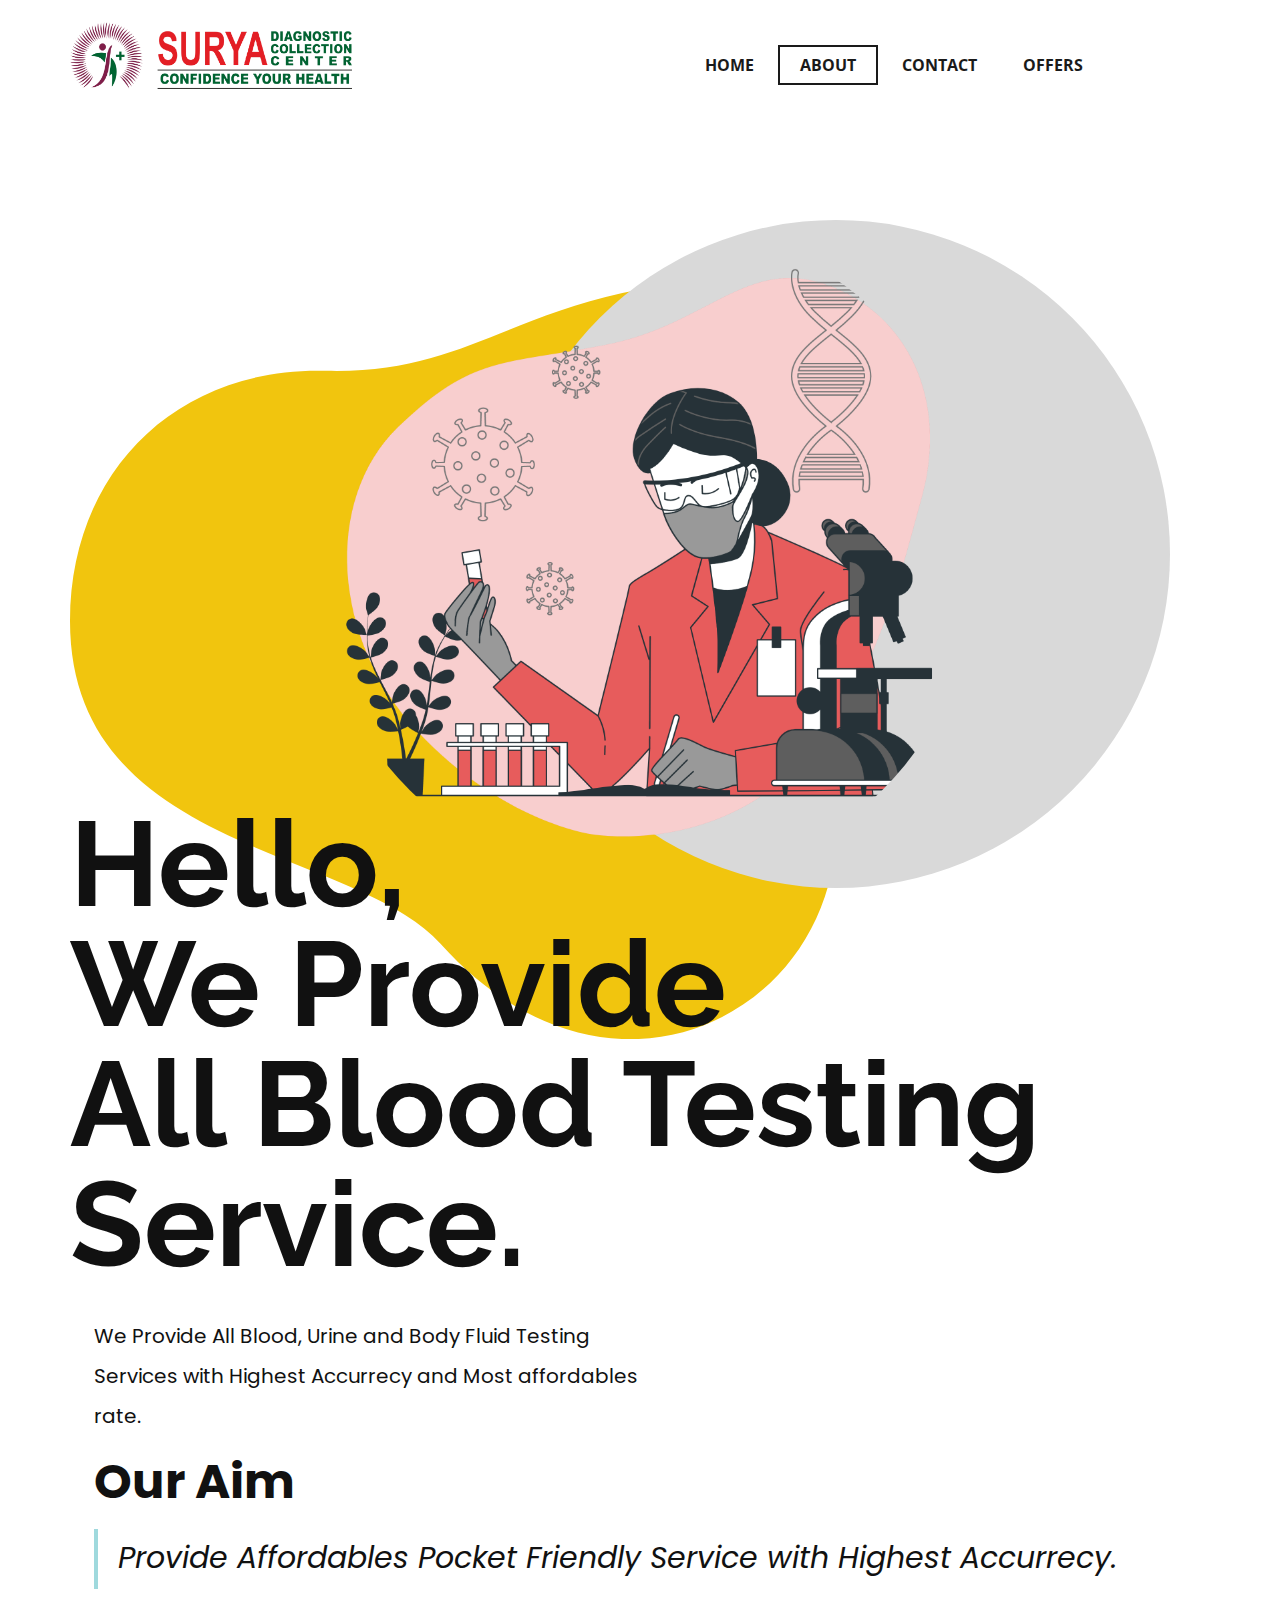
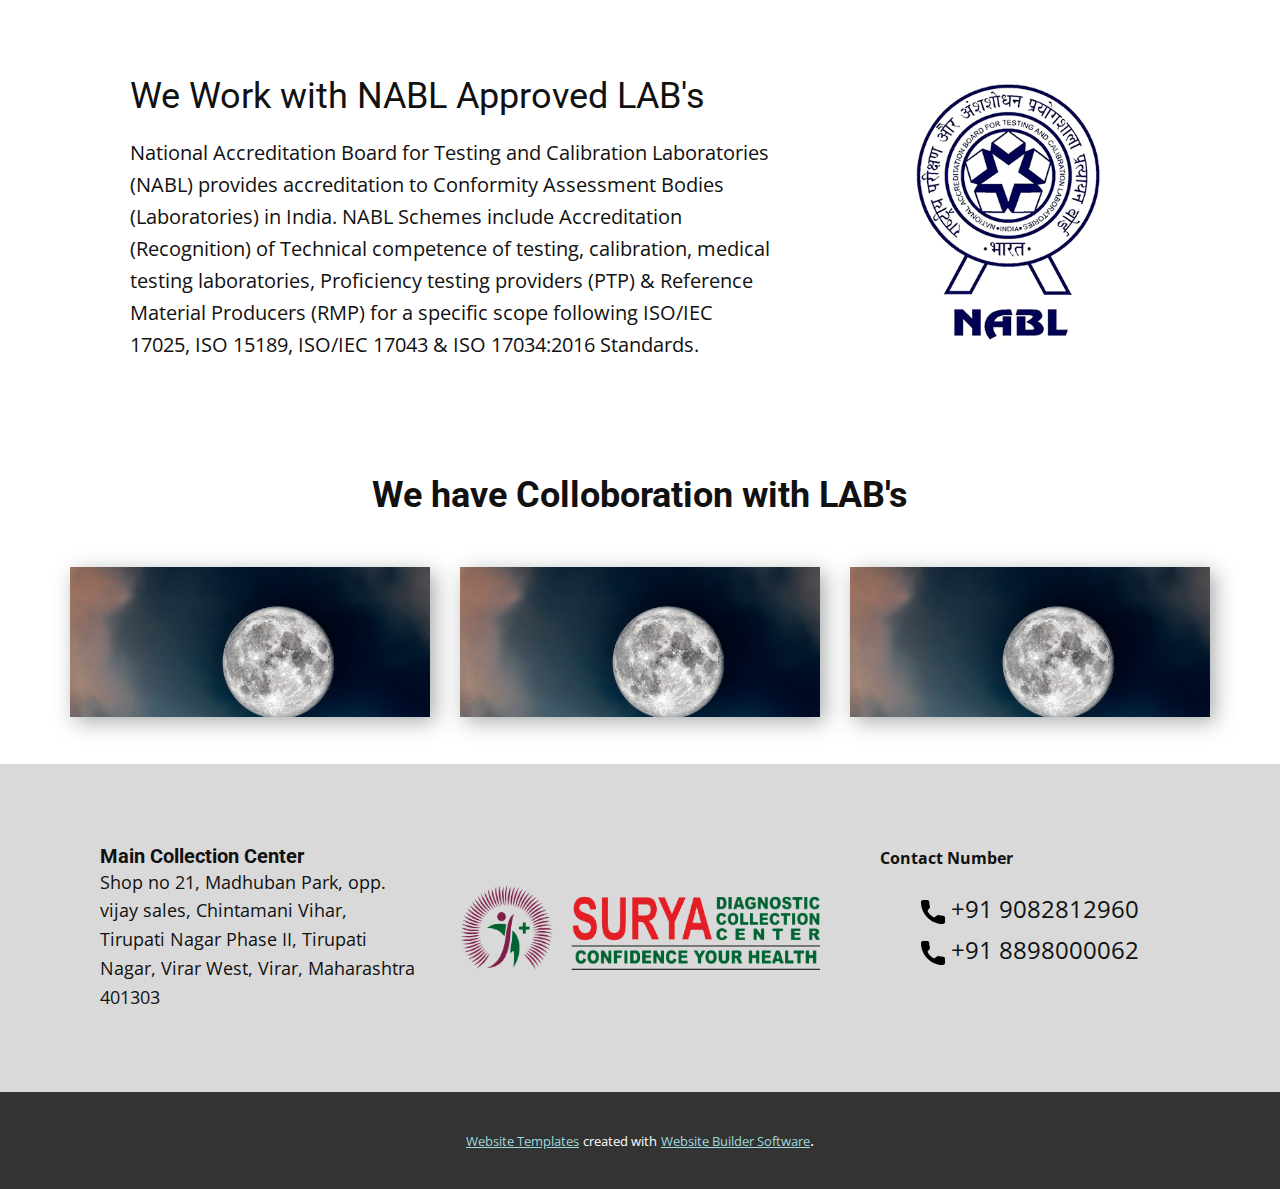
<file: About.html>
<!DOCTYPE html>
<html style="font-size: 16px;">
  <head>
    <meta name="viewport" content="width=device-width, initial-scale=1.0">
    <meta charset="utf-8">
    <meta name="keywords" content="​The Building Company">
    <meta name="description" content="">
    <meta name="page_type" content="np-template-header-footer-from-plugin">
    <title>About</title>
    <link rel="stylesheet" href="nicepage.css" media="screen">
<link rel="stylesheet" href="About.css" media="screen">
    <script class="u-script" type="text/javascript" src="jquery.js" defer=""></script>
    <script class="u-script" type="text/javascript" src="nicepage.js" defer=""></script>
    <meta name="generator" content="Nicepage 4.0.3, nicepage.com">
    <link id="u-theme-google-font" rel="stylesheet" href="https://fonts.googleapis.com/css?family=Roboto:100,100i,300,300i,400,400i,500,500i,700,700i,900,900i|Open+Sans:300,300i,400,400i,600,600i,700,700i,800,800i">
    <link id="u-page-google-font" rel="stylesheet" href="https://fonts.googleapis.com/css?family=Raleway:100,100i,200,200i,300,300i,400,400i,500,500i,600,600i,700,700i,800,800i,900,900i|Poppins:100,100i,200,200i,300,300i,400,400i,500,500i,600,600i,700,700i,800,800i,900,900i">
    
    
    
    
    <script type="application/ld+json">{
		"@context": "http://schema.org",
		"@type": "Organization",
		"name": "",
		"logo": "images/WhatsApp_Image_2021-11-16_at_7.43.37_PM-removebg-preview.png"
}</script>
    <meta name="theme-color" content="#9fd9dd">
    <meta property="og:title" content="About">
    <meta property="og:type" content="website">
  </head>
  <body class="u-body"><header class="u-clearfix u-header" id="sec-e995" data-animation-name="" data-animation-duration="0" data-animation-delay="0" data-animation-direction=""><div class="u-clearfix u-sheet u-sheet-1">
        <a href="https://nicepage.com" class="u-image u-logo u-image-1" data-image-width="1027" data-image-height="243">
          <img src="images/WhatsApp_Image_2021-11-16_at_7.43.37_PM-removebg-preview.png" class="u-logo-image u-logo-image-1">
        </a>
        <nav class="u-menu u-menu-dropdown u-offcanvas u-menu-1">
          <div class="menu-collapse" style="font-size: 1rem; letter-spacing: 0px; font-weight: 700; text-transform: uppercase;">
            <a class="u-border-2 u-border-active-palette-1-base u-border-hover-white u-border-no-left u-border-no-right u-border-no-top u-button-style u-custom-active-border-color u-custom-active-color u-custom-border u-custom-border-color u-custom-borders u-custom-hover-border-color u-custom-hover-color u-custom-left-right-menu-spacing u-custom-padding-bottom u-custom-text-active-color u-custom-text-hover-color u-custom-top-bottom-menu-spacing u-nav-link u-text-active-palette-1-base u-text-grey-90 u-text-hover-grey-90" href="#">
              <svg><use xmlns:xlink="http://www.w3.org/1999/xlink" xlink:href="#menu-hamburger"></use></svg>
              <svg version="1.1" xmlns="http://www.w3.org/2000/svg" xmlns:xlink="http://www.w3.org/1999/xlink"><defs><symbol id="menu-hamburger" viewBox="0 0 16 16" style="width: 16px; height: 16px;"><rect y="1" width="16" height="2"></rect><rect y="7" width="16" height="2"></rect><rect y="13" width="16" height="2"></rect>
</symbol>
</defs></svg>
            </a>
          </div>
          <div class="u-custom-menu u-nav-container">
            <ul class="u-nav u-spacing-2 u-unstyled u-nav-1"><li class="u-nav-item"><a class="u-border-2 u-border-active-grey-90 u-border-hover-grey-50 u-button-style u-nav-link u-text-active-grey-90 u-text-grey-90 u-text-hover-grey-90" href="Home.html" style="padding: 10px 20px;">Home</a>
</li><li class="u-nav-item"><a class="u-border-2 u-border-active-grey-90 u-border-hover-grey-50 u-button-style u-nav-link u-text-active-grey-90 u-text-grey-90 u-text-hover-grey-90" href="About.html" style="padding: 10px 20px;">About</a>
</li><li class="u-nav-item"><a class="u-border-2 u-border-active-grey-90 u-border-hover-grey-50 u-button-style u-nav-link u-text-active-grey-90 u-text-grey-90 u-text-hover-grey-90" href="Contact.html" style="padding: 10px 20px;">Contact</a>
</li><li class="u-nav-item"><a class="u-border-2 u-border-active-grey-90 u-border-hover-grey-50 u-button-style u-nav-link u-text-active-grey-90 u-text-grey-90 u-text-hover-grey-90" style="padding: 10px 20px;">Offers</a>
</li></ul>
          </div>
          <div class="u-custom-menu u-nav-container-collapse">
            <div class="u-black u-container-style u-inner-container-layout u-opacity u-opacity-95 u-sidenav">
              <div class="u-inner-container-layout u-sidenav-overflow">
                <div class="u-menu-close"></div>
                <ul class="u-align-center u-nav u-popupmenu-items u-unstyled u-nav-2"><li class="u-nav-item"><a class="u-button-style u-nav-link" href="Home.html" style="padding: 10px 20px;">Home</a>
</li><li class="u-nav-item"><a class="u-button-style u-nav-link" href="About.html" style="padding: 10px 20px;">About</a>
</li><li class="u-nav-item"><a class="u-button-style u-nav-link" href="Contact.html" style="padding: 10px 20px;">Contact</a>
</li><li class="u-nav-item"><a class="u-button-style u-nav-link" style="padding: 10px 20px;">Offers</a>
</li></ul>
              </div>
            </div>
            <div class="u-black u-menu-overlay u-opacity u-opacity-70"></div>
          </div>
        </nav>
      </div></header>
    <section class="u-clearfix u-section-1" id="carousel_61c5">
      <div class="u-clearfix u-sheet u-valign-middle-sm u-valign-middle-xs u-sheet-1">
        <div class="u-container-style u-group u-group-1">
          <div class="u-container-layout u-container-layout-1">
            <div class="u-expanded-width-sm u-expanded-width-xs u-shape u-shape-svg u-text-palette-3-base u-shape-1">
              <svg class="u-svg-link" preserveAspectRatio="none" viewBox="0 0 160 160" style=""><use xmlns:xlink="http://www.w3.org/1999/xlink" xlink:href="#svg-1781"></use></svg>
              <svg class="u-svg-content" viewBox="0 0 160 160" x="0px" y="0px" id="svg-1781"><path d="M157.4,45.5c11.3-39.1-16.3-50.2-43.8-43.8c-25.2,5.8-35.5,17.2-61,16.5C21.7,17.4,0,39.8,0,71.3
	c0,49.1,58.2,47.8,76.2,68.5c38.8,44.7,92.8,8.2,79.3-40.3C148.1,73.2,155.9,50.6,157.4,45.5z"></path></svg>
            </div>
            <div class="u-grey-15 u-preserve-proportions u-shape u-shape-circle u-shape-2"></div>
            <div class="u-image u-image-circle u-image-1" alt="" data-image-width="1600" data-image-height="1600"></div>
          </div>
        </div>
        <div class="u-container-style u-expanded-width u-group u-group-2">
          <div class="u-container-layout u-container-layout-2">
            <h2 class="u-align-left u-custom-font u-font-raleway u-text u-text-1">Hello,<br>We Provide&nbsp;<br>All Blood Testing Service.
            </h2>
            <p class="u-align-left u-custom-font u-text u-text-2">We Provide All Blood, Urine and Body Fluid Testing Services with Highest Accurrecy and Most affordables rate.</p>
            <h1 class="u-align-left u-custom-font u-text u-text-3">Our Aim</h1>
            <blockquote class="u-align-left u-custom-font u-text u-text-4">
              <span style="font-size: 1.875rem;">Provide Affordables Pocket Friendly Service with Highest Accurrecy.</span>
              <br>
            </blockquote>
          </div>
        </div>
      </div>
    </section>
    <section class="u-clearfix u-section-2" id="sec-9ea4">
      <div class="u-clearfix u-sheet u-valign-middle u-sheet-1">
        <div class="u-clearfix u-expanded-width u-gutter-0 u-layout-spacing-vertical u-layout-wrap u-layout-wrap-1">
          <div class="u-layout">
            <div class="u-layout-row">
              <div class="u-align-left u-container-style u-layout-cell u-left-cell u-size-40 u-layout-cell-1">
                <div class="u-container-layout u-valign-middle u-container-layout-1">
                  <h2 class="u-text u-text-default u-text-1">We Work with NABL Approved LAB's</h2>
                  <p class="u-text u-text-2"> National Accreditation Board for Testing and Calibration Laboratories (NABL) provides accreditation to Conformity Assessment Bodies (Laboratories) in India. NABL Schemes include Accreditation (Recognition) of Technical competence of testing, calibration, medical testing laboratories, Proficiency testing providers (PTP) &amp; Reference Material Producers (RMP) for a specific scope following ISO/IEC 17025, ISO 15189, ISO/IEC 17043 &amp; ISO 17034:2016 Standards.</p>
                </div>
              </div>
              <div class="u-container-style u-image u-layout-cell u-right-cell u-size-20 u-image-1" src="" data-image-width="586" data-image-height="586">
                <div class="u-container-layout u-container-layout-2"></div>
              </div>
            </div>
          </div>
        </div>
      </div>
    </section>
    <section class="u-align-right u-clearfix u-white u-section-3" id="carousel_ac8b">
      <div class="u-clearfix u-sheet u-sheet-1">
        <div class="u-align-right u-container-style u-expanded-width u-group u-shape-rectangle u-group-1">
          <div class="u-container-layout u-container-layout-1"></div>
        </div>
        <h2 class="u-align-center u-text u-text-1">We have Colloboration with LAB's</h2>
        <div class="u-expanded-width-md u-expanded-width-sm u-expanded-width-xs u-layout-grid u-list u-list-1">
          <div class="u-repeater u-repeater-1">
            <div class="u-container-style u-custom-item u-image u-list-item u-repeater-item u-image-1" data-image-width="630" data-image-height="250">
              <div class="u-container-layout u-similar-container u-container-layout-2"></div>
            </div>
            <div class="u-align-left u-container-style u-custom-item u-image u-list-item u-repeater-item u-image-2" data-image-width="630" data-image-height="250">
              <div class="u-container-layout u-similar-container u-container-layout-3"></div>
            </div>
            <div class="u-align-center u-container-style u-custom-item u-image u-list-item u-repeater-item u-image-3" data-image-width="631" data-image-height="251">
              <div class="u-container-layout u-similar-container u-container-layout-4"></div>
            </div>
          </div>
        </div>
      </div>
    </section>
    
    
    <footer class="u-clearfix u-footer u-grey-15" id="sec-aeb0"><div class="u-clearfix u-sheet u-sheet-1">
        <div class="u-clearfix u-expanded-width u-gutter-30 u-layout-wrap u-layout-wrap-1">
          <div class="u-gutter-0 u-layout">
            <div class="u-layout-row">
              <div class="u-align-center-sm u-align-center-xs u-align-left-md u-align-left-xl u-container-style u-layout-cell u-left-cell u-size-20 u-size-20-md u-layout-cell-1">
                <div class="u-container-layout u-container-layout-1"><!--position-->
                  <div data-position="" class="u-position u-position-1"><!--block-->
                    <div class="u-block">
                      <div class="u-block-container u-clearfix"><!--block_header-->
                        <h5 class="u-block-header u-text"><!--block_header_content--><b>Main Collection Center</b><!--/block_header_content-->
                        </h5><!--/block_header--><!--block_content-->
                        <div class="u-block-content u-text u-text-2"><!--block_content_content-->S​hop no 21, Madhuban Park, opp. vijay sales, Chintamani Vihar, Tirupati Nagar Phase II, Tirupati Nagar, Virar West, Virar, Maharashtra 401303<!--/block_content_content--></div><!--/block_content-->
                      </div>
                    </div><!--/block-->
                  </div><!--/position-->
                </div>
              </div>
              <div class="u-align-center-sm u-align-right-md u-container-style u-layout-cell u-size-20 u-size-20-md u-layout-cell-2">
                <div class="u-container-layout u-valign-middle u-container-layout-2">
                  <a href="https://nicepage.com" class="u-image u-logo u-image-1" data-image-width="1027" data-image-height="243">
                    <img src="images/WhatsApp_Image_2021-11-16_at_7.43.37_PM-removebg-preview.png" class="u-logo-image u-logo-image-1">
                  </a>
                </div>
              </div>
              <div class="u-align-center-sm u-align-center-xs u-align-left-lg u-align-left-md u-align-left-xl u-container-style u-layout-cell u-right-cell u-size-20 u-size-20-md u-layout-cell-3">
                <div class="u-container-layout u-container-layout-3">
                  <p class="u-text u-text-3"><b>Contact Number</b>
                  </p>
                  <a href="tel:9082812960" class="u-active-none u-btn u-btn-rectangle u-button-style u-hover-none u-none u-radius-0 u-text-body-color u-btn-1"><span class="u-icon u-icon-1"><svg class="u-svg-content" viewBox="0 0 405.333 405.333" x="0px" y="0px" style="width: 1em; height: 1em;"><path d="M373.333,266.88c-25.003,0-49.493-3.904-72.704-11.563c-11.328-3.904-24.192-0.896-31.637,6.699l-46.016,34.752    c-52.8-28.181-86.592-61.952-114.389-114.368l33.813-44.928c8.512-8.512,11.563-20.971,7.915-32.64    C142.592,81.472,138.667,56.96,138.667,32c0-17.643-14.357-32-32-32H32C14.357,0,0,14.357,0,32    c0,205.845,167.488,373.333,373.333,373.333c17.643,0,32-14.357,32-32V298.88C405.333,281.237,390.976,266.88,373.333,266.88z"></path></svg><img></span>&nbsp;+91 9082812960
                  </a>
                  <a href="https://nicepage.com/website-design" class="u-active-none u-btn u-btn-rectangle u-button-style u-hover-none u-none u-radius-0 u-text-body-color u-btn-2"><span class="u-icon u-icon-2"><svg class="u-svg-content" viewBox="0 0 405.333 405.333" x="0px" y="0px" style="width: 1em; height: 1em;"><path d="M373.333,266.88c-25.003,0-49.493-3.904-72.704-11.563c-11.328-3.904-24.192-0.896-31.637,6.699l-46.016,34.752    c-52.8-28.181-86.592-61.952-114.389-114.368l33.813-44.928c8.512-8.512,11.563-20.971,7.915-32.64    C142.592,81.472,138.667,56.96,138.667,32c0-17.643-14.357-32-32-32H32C14.357,0,0,14.357,0,32    c0,205.845,167.488,373.333,373.333,373.333c17.643,0,32-14.357,32-32V298.88C405.333,281.237,390.976,266.88,373.333,266.88z"></path></svg><img></span>&nbsp;+91 8898000062
                  </a>
                </div>
              </div>
            </div>
          </div>
        </div>
      </div></footer>
    <section class="u-backlink u-clearfix u-grey-80">
      <a class="u-link" href="https://nicepage.com/website-templates" target="_blank">
        <span>Website Templates</span>
      </a>
      <p class="u-text">
        <span>created with</span>
      </p>
      <a class="u-link" href="" target="_blank">
        <span>Website Builder Software</span>
      </a>. 
    </section>
  </body>
</html>
</file>
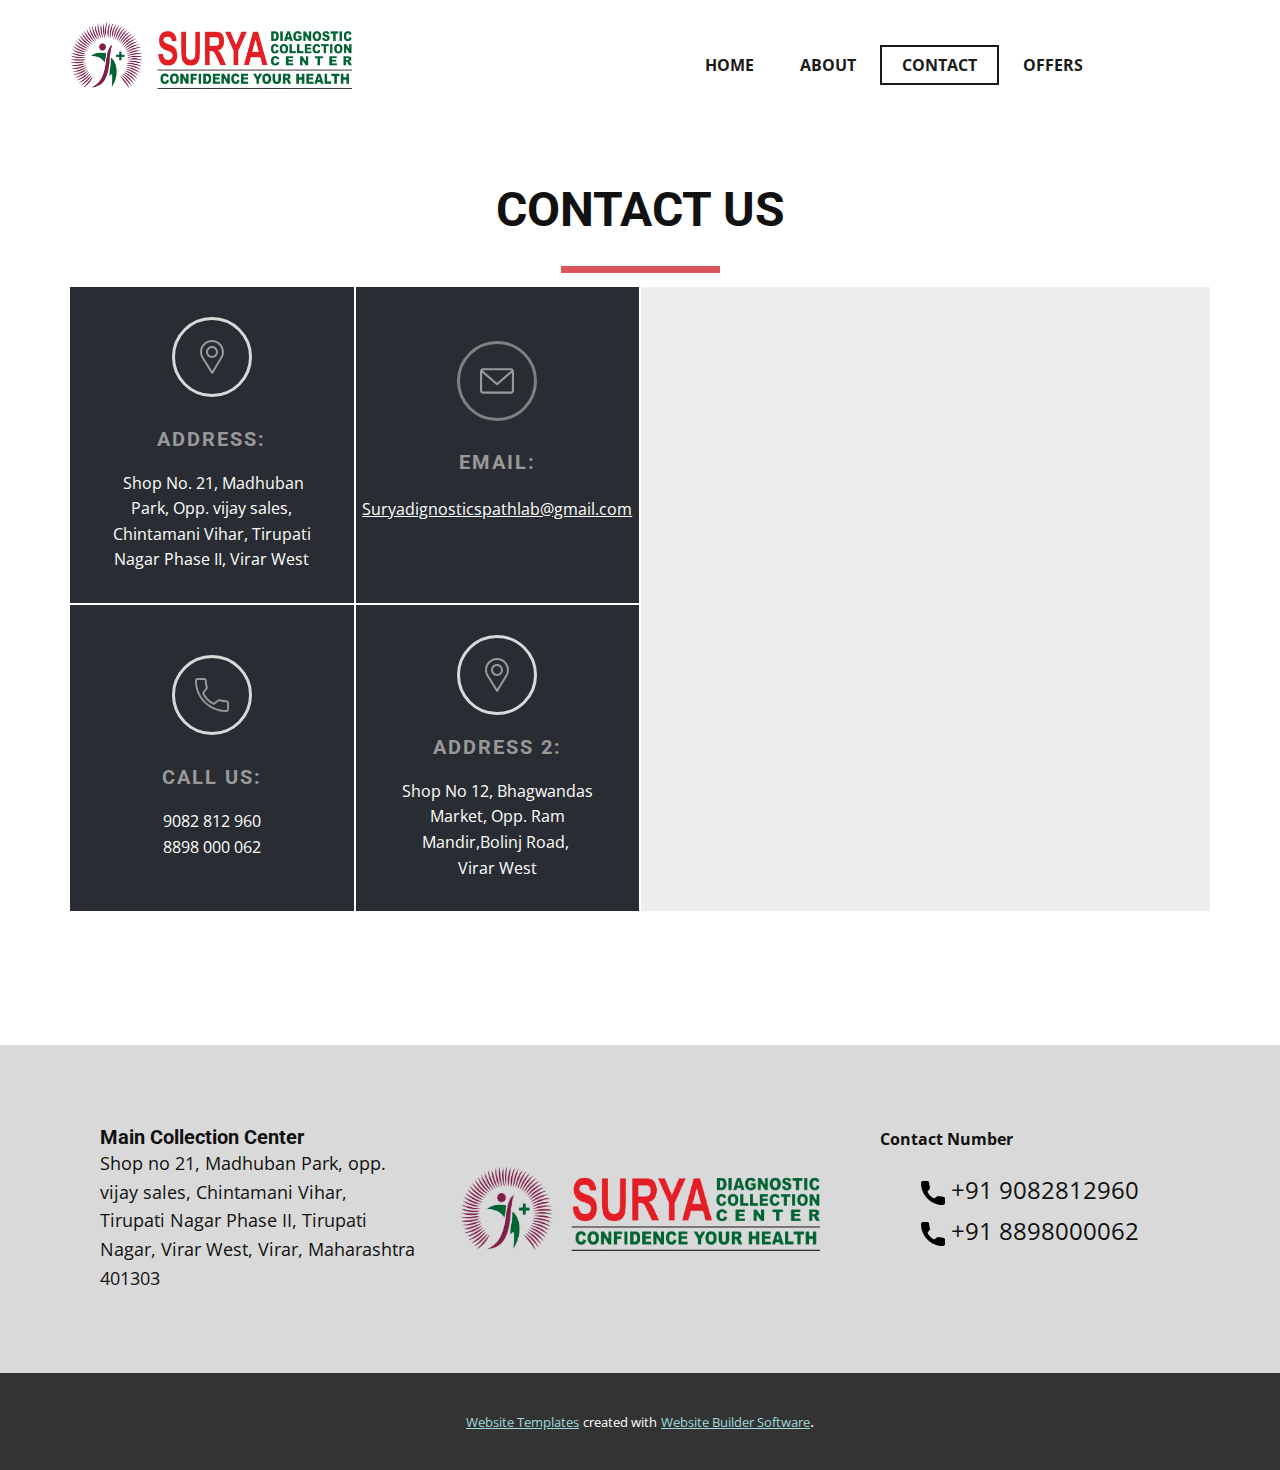
<file: Contact.html>
<!DOCTYPE html>
<html style="font-size: 16px;">
  <head>
    <meta name="viewport" content="width=device-width, initial-scale=1.0">
    <meta charset="utf-8">
    <meta name="keywords" content="Contact Us">
    <meta name="description" content="">
    <meta name="page_type" content="np-template-header-footer-from-plugin">
    <title>Contact</title>
    <link rel="stylesheet" href="nicepage.css" media="screen">
<link rel="stylesheet" href="Contact.css" media="screen">
    <script class="u-script" type="text/javascript" src="jquery.js" defer=""></script>
    <script class="u-script" type="text/javascript" src="nicepage.js" defer=""></script>
    <meta name="generator" content="Nicepage 4.0.3, nicepage.com">
    <link id="u-theme-google-font" rel="stylesheet" href="https://fonts.googleapis.com/css?family=Roboto:100,100i,300,300i,400,400i,500,500i,700,700i,900,900i|Open+Sans:300,300i,400,400i,600,600i,700,700i,800,800i">
    
    
    <script type="application/ld+json">{
		"@context": "http://schema.org",
		"@type": "Organization",
		"name": "",
		"logo": "images/WhatsApp_Image_2021-11-16_at_7.43.37_PM-removebg-preview.png"
}</script>
    <meta name="theme-color" content="#9fd9dd">
    <meta property="og:title" content="Contact">
    <meta property="og:type" content="website">
  </head>
  <body class="u-body"><header class="u-clearfix u-header" id="sec-e995" data-animation-name="" data-animation-duration="0" data-animation-delay="0" data-animation-direction=""><div class="u-clearfix u-sheet u-sheet-1">
        <a href="https://nicepage.com" class="u-image u-logo u-image-1" data-image-width="1027" data-image-height="243">
          <img src="images/WhatsApp_Image_2021-11-16_at_7.43.37_PM-removebg-preview.png" class="u-logo-image u-logo-image-1">
        </a>
        <nav class="u-menu u-menu-dropdown u-offcanvas u-menu-1">
          <div class="menu-collapse" style="font-size: 1rem; letter-spacing: 0px; font-weight: 700; text-transform: uppercase;">
            <a class="u-border-2 u-border-active-palette-1-base u-border-hover-white u-border-no-left u-border-no-right u-border-no-top u-button-style u-custom-active-border-color u-custom-active-color u-custom-border u-custom-border-color u-custom-borders u-custom-hover-border-color u-custom-hover-color u-custom-left-right-menu-spacing u-custom-padding-bottom u-custom-text-active-color u-custom-text-hover-color u-custom-top-bottom-menu-spacing u-nav-link u-text-active-palette-1-base u-text-grey-90 u-text-hover-grey-90" href="#">
              <svg><use xmlns:xlink="http://www.w3.org/1999/xlink" xlink:href="#menu-hamburger"></use></svg>
              <svg version="1.1" xmlns="http://www.w3.org/2000/svg" xmlns:xlink="http://www.w3.org/1999/xlink"><defs><symbol id="menu-hamburger" viewBox="0 0 16 16" style="width: 16px; height: 16px;"><rect y="1" width="16" height="2"></rect><rect y="7" width="16" height="2"></rect><rect y="13" width="16" height="2"></rect>
</symbol>
</defs></svg>
            </a>
          </div>
          <div class="u-custom-menu u-nav-container">
            <ul class="u-nav u-spacing-2 u-unstyled u-nav-1"><li class="u-nav-item"><a class="u-border-2 u-border-active-grey-90 u-border-hover-grey-50 u-button-style u-nav-link u-text-active-grey-90 u-text-grey-90 u-text-hover-grey-90" href="Home.html" style="padding: 10px 20px;">Home</a>
</li><li class="u-nav-item"><a class="u-border-2 u-border-active-grey-90 u-border-hover-grey-50 u-button-style u-nav-link u-text-active-grey-90 u-text-grey-90 u-text-hover-grey-90" href="About.html" style="padding: 10px 20px;">About</a>
</li><li class="u-nav-item"><a class="u-border-2 u-border-active-grey-90 u-border-hover-grey-50 u-button-style u-nav-link u-text-active-grey-90 u-text-grey-90 u-text-hover-grey-90" href="Contact.html" style="padding: 10px 20px;">Contact</a>
</li><li class="u-nav-item"><a class="u-border-2 u-border-active-grey-90 u-border-hover-grey-50 u-button-style u-nav-link u-text-active-grey-90 u-text-grey-90 u-text-hover-grey-90" style="padding: 10px 20px;">Offers</a>
</li></ul>
          </div>
          <div class="u-custom-menu u-nav-container-collapse">
            <div class="u-black u-container-style u-inner-container-layout u-opacity u-opacity-95 u-sidenav">
              <div class="u-inner-container-layout u-sidenav-overflow">
                <div class="u-menu-close"></div>
                <ul class="u-align-center u-nav u-popupmenu-items u-unstyled u-nav-2"><li class="u-nav-item"><a class="u-button-style u-nav-link" href="Home.html" style="padding: 10px 20px;">Home</a>
</li><li class="u-nav-item"><a class="u-button-style u-nav-link" href="About.html" style="padding: 10px 20px;">About</a>
</li><li class="u-nav-item"><a class="u-button-style u-nav-link" href="Contact.html" style="padding: 10px 20px;">Contact</a>
</li><li class="u-nav-item"><a class="u-button-style u-nav-link" style="padding: 10px 20px;">Offers</a>
</li></ul>
              </div>
            </div>
            <div class="u-black u-menu-overlay u-opacity u-opacity-70"></div>
          </div>
        </nav>
      </div></header>
    <section class="u-align-center u-clearfix u-valign-bottom-lg u-valign-bottom-md u-valign-bottom-sm u-valign-bottom-xs u-section-1" id="sec-af65">
      <div class="u-clearfix u-sheet u-sheet-1">
        <h2 class="u-text u-text-1">Contact Us</h2>
        <div class="u-border-7 u-border-palette-2-base u-line u-line-horizontal u-line-1"></div>
        <div class="u-clearfix u-expanded-width u-gutter-2 u-layout-wrap u-layout-wrap-1">
          <div class="u-gutter-0 u-layout">
            <div class="u-layout-row">
              <div class="u-size-30 u-size-60-md">
                <div class="u-layout-col">
                  <div class="u-size-30">
                    <div class="u-layout-row">
                      <div class="u-align-center u-container-style u-layout-cell u-left-cell u-palette-5-dark-3 u-size-30 u-layout-cell-1">
                        <div class="u-container-layout u-valign-middle u-container-layout-1"><span class="u-border-3 u-border-grey-15 u-icon u-icon-circle u-spacing-20 u-text-grey-40 u-icon-1"><svg class="u-svg-link" preserveAspectRatio="xMidYMin slice" viewBox="0 0 512 512" style=""><use xmlns:xlink="http://www.w3.org/1999/xlink" xlink:href="#svg-7ee5"></use></svg><svg xmlns="http://www.w3.org/2000/svg" xmlns:xlink="http://www.w3.org/1999/xlink" version="1.1" id="svg-7ee5" x="0px" y="0px" viewBox="0 0 512 512" style="enable-background:new 0 0 512 512;" xml:space="preserve" class="u-svg-content"><g><g><path d="M256,0C156.748,0,76,80.748,76,180c0,33.534,9.289,66.26,26.869,94.652l142.885,230.257    c2.737,4.411,7.559,7.091,12.745,7.091c0.04,0,0.079,0,0.119,0c5.231-0.041,10.063-2.804,12.75-7.292L410.611,272.22    C427.221,244.428,436,212.539,436,180C436,80.748,355.252,0,256,0z M384.866,256.818L258.272,468.186l-129.905-209.34    C113.734,235.214,105.8,207.95,105.8,180c0-82.71,67.49-150.2,150.2-150.2S406.1,97.29,406.1,180    C406.1,207.121,398.689,233.688,384.866,256.818z"></path>
</g>
</g><g><g><path d="M256,90c-49.626,0-90,40.374-90,90c0,49.309,39.717,90,90,90c50.903,0,90-41.233,90-90C346,130.374,305.626,90,256,90z     M256,240.2c-33.257,0-60.2-27.033-60.2-60.2c0-33.084,27.116-60.2,60.2-60.2s60.1,27.116,60.1,60.2    C316.1,212.683,289.784,240.2,256,240.2z"></path>
</g>
</g><g></g><g></g><g></g><g></g><g></g><g></g><g></g><g></g><g></g><g></g><g></g><g></g><g></g><g></g><g></g></svg></span>
                          <h5 class="u-text u-text-grey-40 u-text-2">Address:</h5>
                          <p class="u-text u-text-3"> &nbsp;Shop No. 21, Madhuban Park, Opp. vijay sales, Chintamani Vihar, Tirupati Nagar Phase II, Virar West</p>
                        </div>
                      </div>
                      <div class="u-container-style u-layout-cell u-palette-5-dark-3 u-size-30 u-layout-cell-2">
                        <div class="u-container-layout u-container-layout-2"><span class="u-border-3 u-border-grey-50 u-icon u-icon-circle u-spacing-20 u-text-grey-40 u-icon-2"><svg class="u-svg-link" preserveAspectRatio="xMidYMin slice" viewBox="0 0 479.058 479.058" style=""><use xmlns:xlink="http://www.w3.org/1999/xlink" xlink:href="#svg-b327"></use></svg><svg xmlns="http://www.w3.org/2000/svg" id="svg-b327" enable-background="new 0 0 479.058 479.058" viewBox="0 0 479.058 479.058" class="u-svg-content"><path d="m434.146 59.882h-389.234c-24.766 0-44.912 20.146-44.912 44.912v269.47c0 24.766 20.146 44.912 44.912 44.912h389.234c24.766 0 44.912-20.146 44.912-44.912v-269.47c0-24.766-20.146-44.912-44.912-44.912zm0 29.941c2.034 0 3.969.422 5.738 1.159l-200.355 173.649-200.356-173.649c1.769-.736 3.704-1.159 5.738-1.159zm0 299.411h-389.234c-8.26 0-14.971-6.71-14.971-14.971v-251.648l199.778 173.141c2.822 2.441 6.316 3.655 9.81 3.655s6.988-1.213 9.81-3.655l199.778-173.141v251.649c-.001 8.26-6.711 14.97-14.971 14.97z"></path></svg></span>
                          <h5 class="u-align-center u-text u-text-grey-40 u-text-4">Email:</h5>
                          <a href="https://nicepage.com/landing-page" class="u-border-active-none u-border-hover-none u-btn u-btn-rectangle u-button-style u-none u-text-body-alt-color u-text-hover-palette-2-base u-btn-1">Suryadignosticspathlab@gmail.com</a>
                        </div>
                      </div>
                    </div>
                  </div>
                  <div class="u-size-30">
                    <div class="u-layout-row">
                      <div class="u-align-center u-container-style u-layout-cell u-left-cell u-palette-5-dark-3 u-size-30 u-layout-cell-3">
                        <div class="u-container-layout u-valign-middle u-container-layout-3"><span class="u-border-3 u-border-grey-15 u-icon u-icon-circle u-spacing-20 u-text-grey-40 u-icon-3"><svg class="u-svg-link" preserveAspectRatio="xMidYMin slice" viewBox="0 0 384 384" style=""><use xmlns:xlink="http://www.w3.org/1999/xlink" xlink:href="#svg-2291"></use></svg><svg xmlns="http://www.w3.org/2000/svg" xmlns:xlink="http://www.w3.org/1999/xlink" version="1.1" id="svg-2291" x="0px" y="0px" viewBox="0 0 384 384" style="enable-background:new 0 0 384 384;" xml:space="preserve" class="u-svg-content"><g><g><path d="M353.188,252.052c-23.51,0-46.594-3.677-68.469-10.906c-10.906-3.719-23.323-0.833-30.438,6.417l-43.177,32.594    c-50.073-26.729-80.917-57.563-107.281-107.26l31.635-42.052c8.219-8.208,11.167-20.198,7.635-31.448    c-7.26-21.99-10.948-45.063-10.948-68.583C132.146,13.823,118.323,0,101.333,0H30.812C13.823,0,0,13.823,0,30.812    C0,225.563,158.438,384,353.188,384c16.99,0,30.813-13.823,30.813-30.813v-70.323C384,265.875,370.177,252.052,353.188,252.052z     M362.667,353.188c0,5.229-4.25,9.479-9.479,9.479c-182.99,0-331.854-148.865-331.854-331.854c0-5.229,4.25-9.479,9.479-9.479    h70.521c5.229,0,9.479,4.25,9.479,9.479c0,25.802,4.052,51.125,11.979,75.115c1.104,3.542,0.208,7.208-3.375,10.938L82.75,165.427    c-2.458,3.26-2.844,7.625-1,11.26c29.927,58.823,66.292,95.188,125.531,125.542c3.604,1.885,8.021,1.49,11.292-0.979    l49.677-37.635c2.51-2.51,6.271-3.406,9.667-2.25c24.156,7.979,49.479,12.021,75.271,12.021c5.229,0,9.479,4.25,9.479,9.479    V353.188z"></path>
</g>
</g><g></g><g></g><g></g><g></g><g></g><g></g><g></g><g></g><g></g><g></g><g></g><g></g><g></g><g></g><g></g></svg></span>
                          <h5 class="u-text u-text-grey-40 u-text-5">Call us:</h5>
                          <p class="u-text u-text-6">9082 812 960<br>8898 000 062
                          </p>
                        </div>
                      </div>
                      <div class="u-align-left u-container-style u-layout-cell u-palette-5-dark-3 u-size-30 u-layout-cell-4">
                        <div class="u-container-layout u-valign-top u-container-layout-4"><span class="u-border-3 u-border-grey-15 u-icon u-icon-circle u-spacing-20 u-text-grey-40 u-icon-4"><svg class="u-svg-link" preserveAspectRatio="xMidYMin slice" viewBox="0 0 512 512" style=""><use xmlns:xlink="http://www.w3.org/1999/xlink" xlink:href="#svg-1ace"></use></svg><svg xmlns="http://www.w3.org/2000/svg" xmlns:xlink="http://www.w3.org/1999/xlink" version="1.1" id="svg-1ace" x="0px" y="0px" viewBox="0 0 512 512" style="enable-background:new 0 0 512 512;" xml:space="preserve" class="u-svg-content"><g><g><path d="M256,0C156.748,0,76,80.748,76,180c0,33.534,9.289,66.26,26.869,94.652l142.885,230.257    c2.737,4.411,7.559,7.091,12.745,7.091c0.04,0,0.079,0,0.119,0c5.231-0.041,10.063-2.804,12.75-7.292L410.611,272.22    C427.221,244.428,436,212.539,436,180C436,80.748,355.252,0,256,0z M384.866,256.818L258.272,468.186l-129.905-209.34    C113.734,235.214,105.8,207.95,105.8,180c0-82.71,67.49-150.2,150.2-150.2S406.1,97.29,406.1,180    C406.1,207.121,398.689,233.688,384.866,256.818z"></path>
</g>
</g><g><g><path d="M256,90c-49.626,0-90,40.374-90,90c0,49.309,39.717,90,90,90c50.903,0,90-41.233,90-90C346,130.374,305.626,90,256,90z     M256,240.2c-33.257,0-60.2-27.033-60.2-60.2c0-33.084,27.116-60.2,60.2-60.2s60.1,27.116,60.1,60.2    C316.1,212.683,289.784,240.2,256,240.2z"></path>
</g>
</g><g></g><g></g><g></g><g></g><g></g><g></g><g></g><g></g><g></g><g></g><g></g><g></g><g></g><g></g><g></g></svg></span>
                          <h5 class="u-text u-text-grey-40 u-text-7">Address 2:</h5>
                          <p class="u-text u-text-8">Shop No 12, Bhagwandas Market, Opp. Ram Mandir,Bolinj Road,&nbsp;<br>Virar West
                          </p>
                        </div>
                      </div>
                    </div>
                  </div>
                </div>
              </div>
              <div class="u-size-30 u-size-60-md">
                <div class="u-layout-col">
                  <div class="u-container-style u-layout-cell u-right-cell u-size-60 u-layout-cell-5">
                    <div class="u-container-layout u-container-layout-5">
                      <div class="u-expanded u-grey-light-2 u-map">
                        <div class="embed-responsive">
                          <iframe class="embed-responsive-item" src="//maps.google.com/maps?output=embed&amp;q=surya%20diagnostic%20collection%20center%20virar&amp;z=19&amp;t=k" data-map="JTdCJTIyYWRkcmVzcyUyMiUzQSUyMnN1cnlhJTIwZGlhZ25vc3RpYyUyMGNvbGxlY3Rpb24lMjBjZW50ZXIlMjB2aXJhciUyMiUyQyUyMnpvb20lMjIlM0ExOSUyQyUyMnR5cGVJZCUyMiUzQSUyMnNhdGVsbGl0ZSUyMiUyQyUyMmxhbmclMjIlM0ElMjIlMjIlN0Q="></iframe>
                        </div>
                      </div>
                    </div>
                  </div>
                </div>
              </div>
            </div>
          </div>
        </div>
      </div>
    </section>
    
    
    <footer class="u-clearfix u-footer u-grey-15" id="sec-aeb0"><div class="u-clearfix u-sheet u-sheet-1">
        <div class="u-clearfix u-expanded-width u-gutter-30 u-layout-wrap u-layout-wrap-1">
          <div class="u-gutter-0 u-layout">
            <div class="u-layout-row">
              <div class="u-align-center-sm u-align-center-xs u-align-left-md u-align-left-xl u-container-style u-layout-cell u-left-cell u-size-20 u-size-20-md u-layout-cell-1">
                <div class="u-container-layout u-container-layout-1"><!--position-->
                  <div data-position="" class="u-position u-position-1"><!--block-->
                    <div class="u-block">
                      <div class="u-block-container u-clearfix"><!--block_header-->
                        <h5 class="u-block-header u-text"><!--block_header_content--><b>Main Collection Center</b><!--/block_header_content-->
                        </h5><!--/block_header--><!--block_content-->
                        <div class="u-block-content u-text u-text-2"><!--block_content_content-->S​hop no 21, Madhuban Park, opp. vijay sales, Chintamani Vihar, Tirupati Nagar Phase II, Tirupati Nagar, Virar West, Virar, Maharashtra 401303<!--/block_content_content--></div><!--/block_content-->
                      </div>
                    </div><!--/block-->
                  </div><!--/position-->
                </div>
              </div>
              <div class="u-align-center-sm u-align-right-md u-container-style u-layout-cell u-size-20 u-size-20-md u-layout-cell-2">
                <div class="u-container-layout u-valign-middle u-container-layout-2">
                  <a href="https://nicepage.com" class="u-image u-logo u-image-1" data-image-width="1027" data-image-height="243">
                    <img src="images/WhatsApp_Image_2021-11-16_at_7.43.37_PM-removebg-preview.png" class="u-logo-image u-logo-image-1">
                  </a>
                </div>
              </div>
              <div class="u-align-center-sm u-align-center-xs u-align-left-lg u-align-left-md u-align-left-xl u-container-style u-layout-cell u-right-cell u-size-20 u-size-20-md u-layout-cell-3">
                <div class="u-container-layout u-container-layout-3">
                  <p class="u-text u-text-3"><b>Contact Number</b>
                  </p>
                  <a href="tel:9082812960" class="u-active-none u-btn u-btn-rectangle u-button-style u-hover-none u-none u-radius-0 u-text-body-color u-btn-1"><span class="u-icon u-icon-1"><svg class="u-svg-content" viewBox="0 0 405.333 405.333" x="0px" y="0px" style="width: 1em; height: 1em;"><path d="M373.333,266.88c-25.003,0-49.493-3.904-72.704-11.563c-11.328-3.904-24.192-0.896-31.637,6.699l-46.016,34.752    c-52.8-28.181-86.592-61.952-114.389-114.368l33.813-44.928c8.512-8.512,11.563-20.971,7.915-32.64    C142.592,81.472,138.667,56.96,138.667,32c0-17.643-14.357-32-32-32H32C14.357,0,0,14.357,0,32    c0,205.845,167.488,373.333,373.333,373.333c17.643,0,32-14.357,32-32V298.88C405.333,281.237,390.976,266.88,373.333,266.88z"></path></svg><img></span>&nbsp;+91 9082812960
                  </a>
                  <a href="https://nicepage.com/website-design" class="u-active-none u-btn u-btn-rectangle u-button-style u-hover-none u-none u-radius-0 u-text-body-color u-btn-2"><span class="u-icon u-icon-2"><svg class="u-svg-content" viewBox="0 0 405.333 405.333" x="0px" y="0px" style="width: 1em; height: 1em;"><path d="M373.333,266.88c-25.003,0-49.493-3.904-72.704-11.563c-11.328-3.904-24.192-0.896-31.637,6.699l-46.016,34.752    c-52.8-28.181-86.592-61.952-114.389-114.368l33.813-44.928c8.512-8.512,11.563-20.971,7.915-32.64    C142.592,81.472,138.667,56.96,138.667,32c0-17.643-14.357-32-32-32H32C14.357,0,0,14.357,0,32    c0,205.845,167.488,373.333,373.333,373.333c17.643,0,32-14.357,32-32V298.88C405.333,281.237,390.976,266.88,373.333,266.88z"></path></svg><img></span>&nbsp;+91 8898000062
                  </a>
                </div>
              </div>
            </div>
          </div>
        </div>
      </div></footer>
    <section class="u-backlink u-clearfix u-grey-80">
      <a class="u-link" href="https://nicepage.com/website-templates" target="_blank">
        <span>Website Templates</span>
      </a>
      <p class="u-text">
        <span>created with</span>
      </p>
      <a class="u-link" href="" target="_blank">
        <span>Website Builder Software</span>
      </a>. 
    </section>
  </body>
</html>
</file>
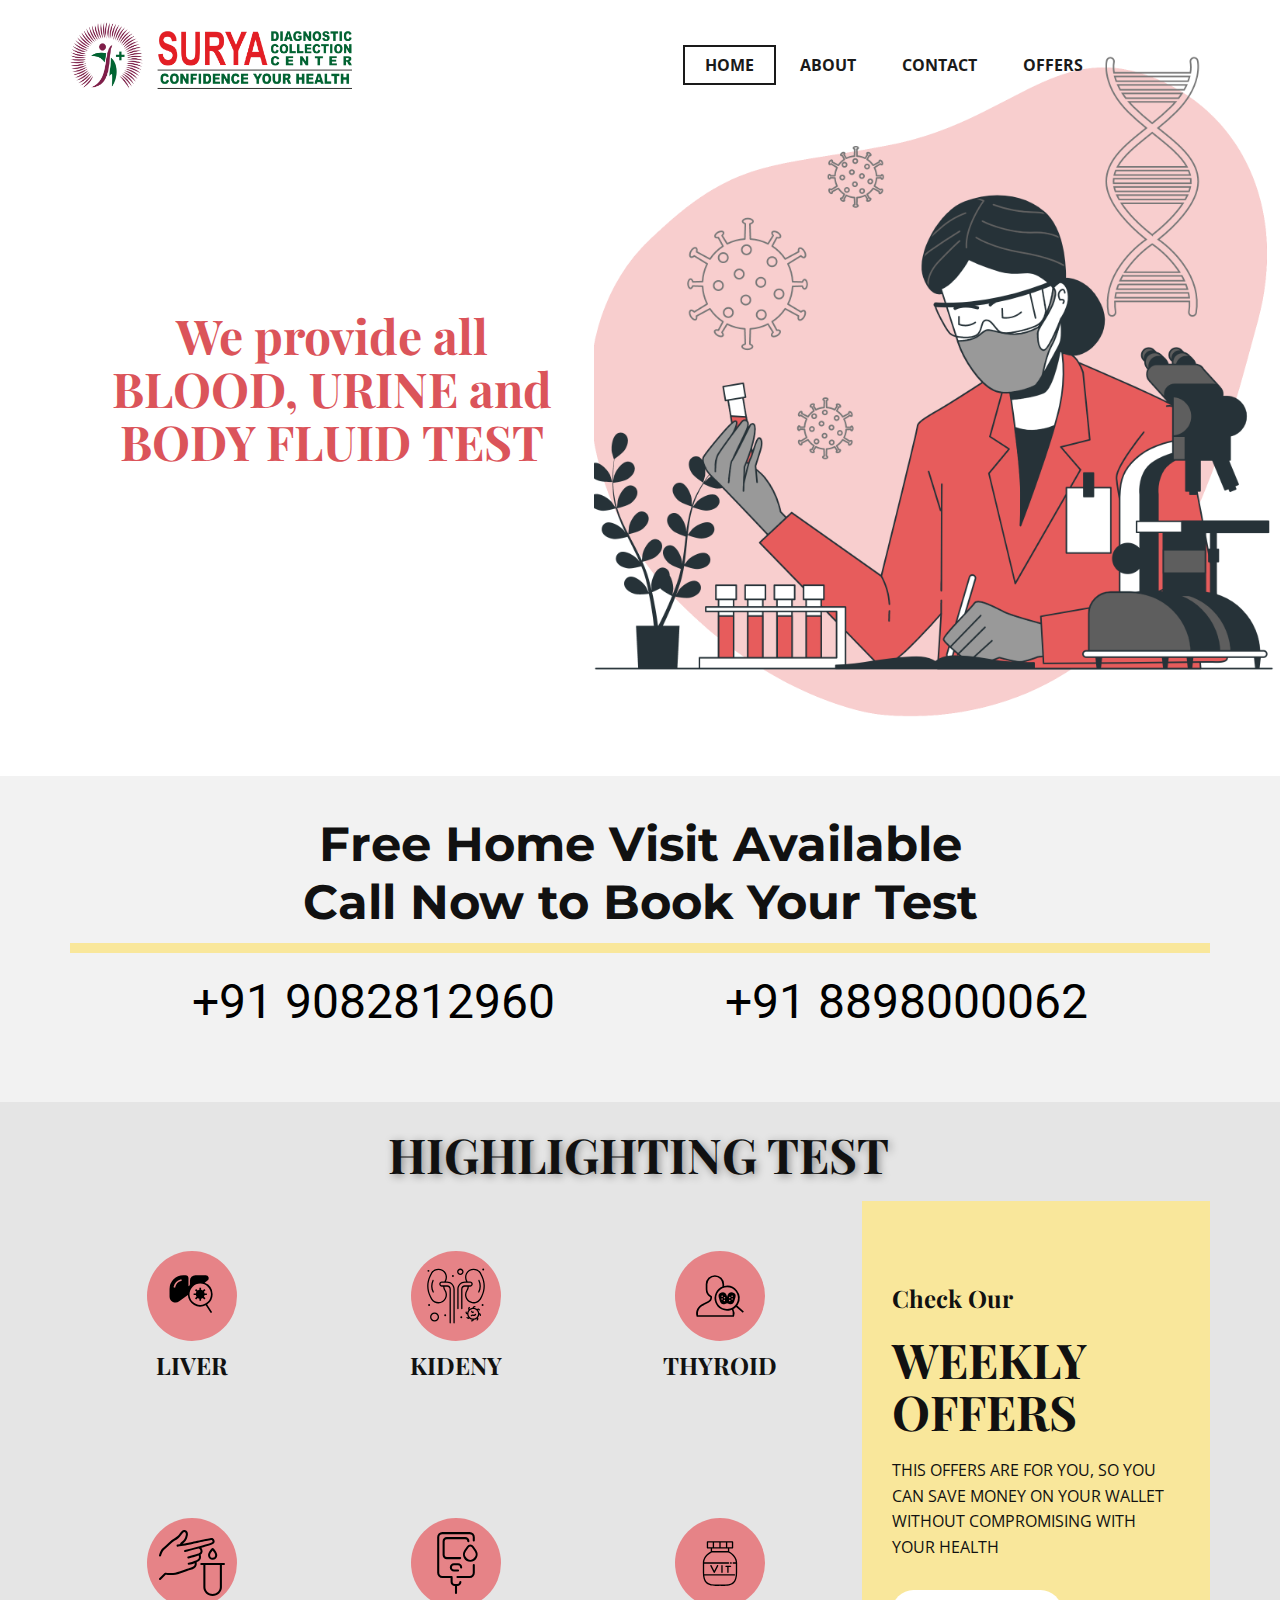
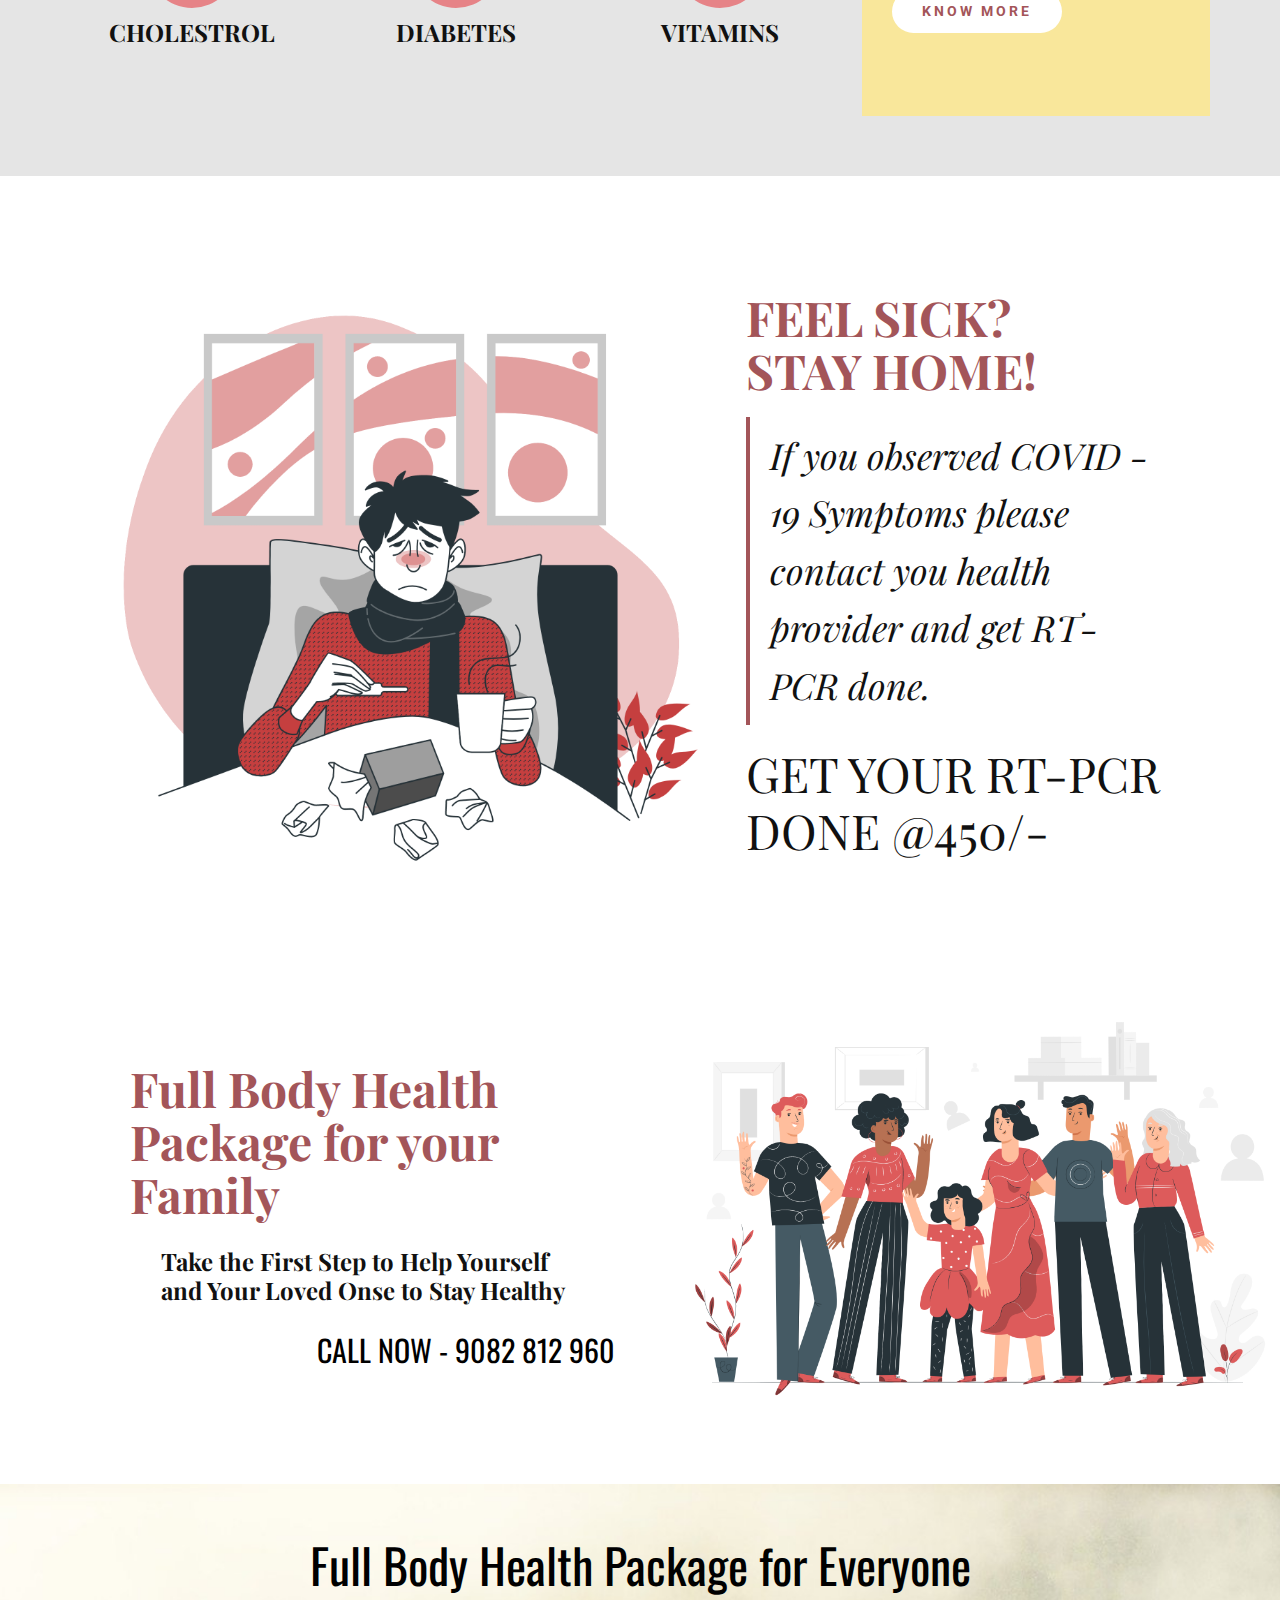
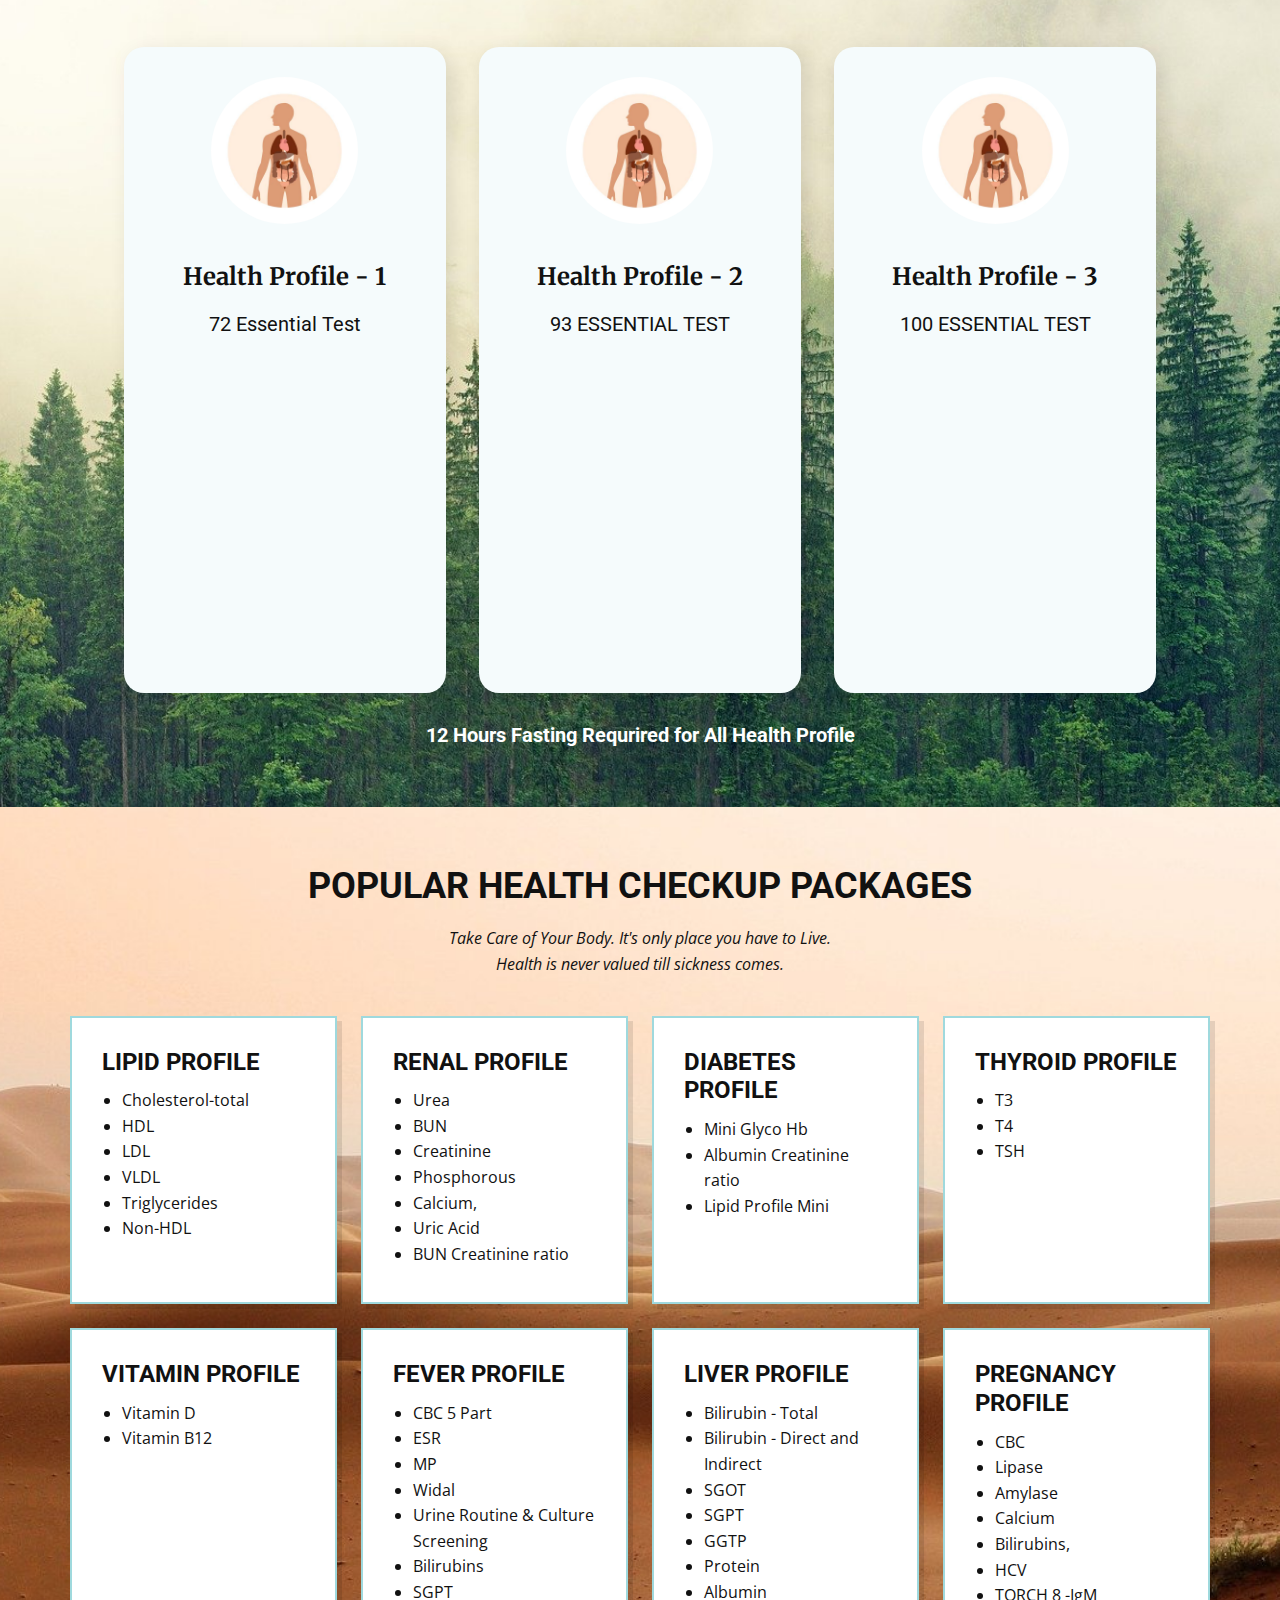
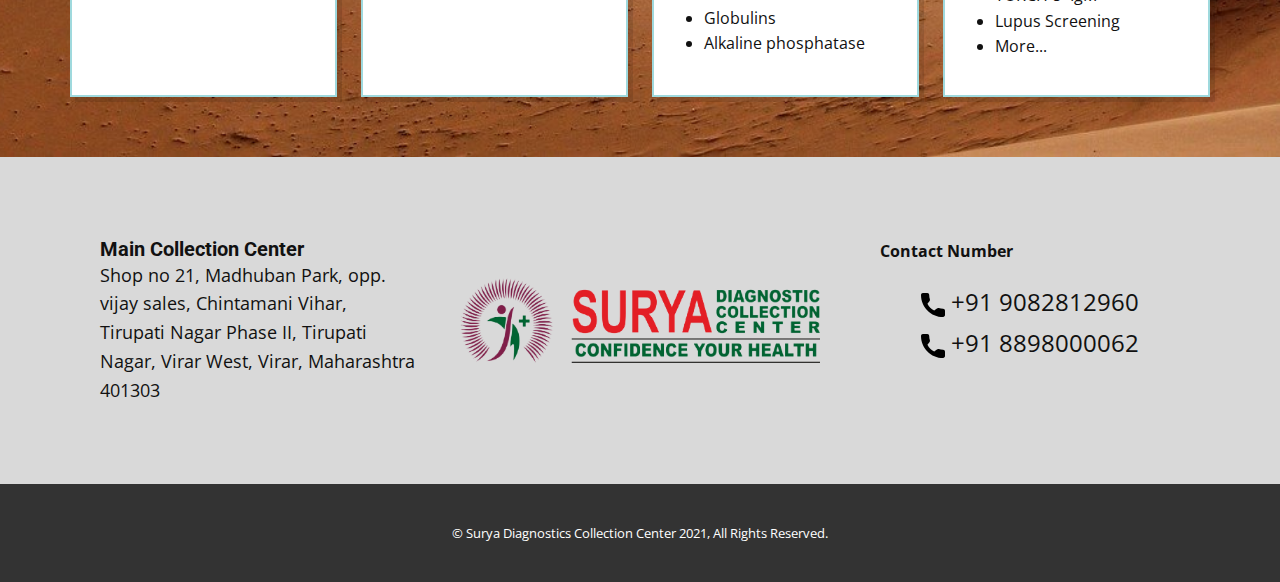
<file: Home.html>
<!DOCTYPE html>
<html style="font-size: 16px;">
  <head>
    <meta name="viewport" content="width=device-width, initial-scale=1.0">
    <meta charset="utf-8">
    <meta name="keywords" content="Quality Care, Weekly Timetable, Total Health Care, Get Online Consultation, Our Team, What people say, Make an Appointment">
    <meta name="description" content="">
    <meta name="page_type" content="np-template-header-footer-from-plugin">
    <title>Home</title>
    <link rel="stylesheet" href="nicepage.css" media="screen">
<link rel="stylesheet" href="Home.css" media="screen">
    <script class="u-script" type="text/javascript" src="jquery.js" defer=""></script>
    <script class="u-script" type="text/javascript" src="nicepage.js" defer=""></script>
    <meta name="generator" content="Nicepage 4.0.3, suryadiagnosticspathlab.com">
    <link id="u-theme-google-font" rel="stylesheet" href="https://fonts.googleapis.com/css?family=Roboto:100,100i,300,300i,400,400i,500,500i,700,700i,900,900i|Open+Sans:300,300i,400,400i,600,600i,700,700i,800,800i">
    <link id="u-page-google-font" rel="stylesheet" href="https://fonts.googleapis.com/css?family=Playfair+Display:400,400i,500,500i,600,600i,700,700i,800,800i,900,900i|Montserrat:100,100i,200,200i,300,300i,400,400i,500,500i,600,600i,700,700i,800,800i,900,900i|Oswald:200,300,400,500,600,700|Merriweather:300,300i,400,400i,700,700i,900,900i">
    
    
    
    
    
    
    
    
    <script type="application/ld+json">{
		"@context": "http://schema.org",
		"@type": "Organization",
		"name": "",
		"logo": "images/WhatsApp_Image_2021-11-16_at_7.43.37_PM-removebg-preview.png"
}</script>
    <meta name="theme-color" content="#9fd9dd">
    <meta property="og:title" content="Home">
    <meta property="og:type" content="website">
  </head>
  <body data-home-page="Home.html" data-home-page-title="Home" class="u-body u-overlap"><header class="u-clearfix u-header" id="sec-e995" data-animation-name="" data-animation-duration="0" data-animation-delay="0" data-animation-direction=""><div class="u-clearfix u-sheet u-sheet-1">
        <a href="https://suryadiagnosticspathlab.com" class="u-image u-logo u-image-1" data-image-width="1027" data-image-height="243">
          <img src="images/WhatsApp_Image_2021-11-16_at_7.43.37_PM-removebg-preview.png" class="u-logo-image u-logo-image-1">
        </a>
        <nav class="u-menu u-menu-dropdown u-offcanvas u-menu-1">
          <div class="menu-collapse" style="font-size: 1rem; letter-spacing: 0px; font-weight: 700; text-transform: uppercase;">
            <a class="u-border-2 u-border-active-palette-1-base u-border-hover-white u-border-no-left u-border-no-right u-border-no-top u-button-style u-custom-active-border-color u-custom-active-color u-custom-border u-custom-border-color u-custom-borders u-custom-hover-border-color u-custom-hover-color u-custom-left-right-menu-spacing u-custom-padding-bottom u-custom-text-active-color u-custom-text-hover-color u-custom-top-bottom-menu-spacing u-nav-link u-text-active-palette-1-base u-text-grey-90 u-text-hover-grey-90" href="#">
              <svg><use xmlns:xlink="http://www.w3.org/1999/xlink" xlink:href="#menu-hamburger"></use></svg>
              <svg version="1.1" xmlns="http://www.w3.org/2000/svg" xmlns:xlink="http://www.w3.org/1999/xlink"><defs><symbol id="menu-hamburger" viewBox="0 0 16 16" style="width: 16px; height: 16px;"><rect y="1" width="16" height="2"></rect><rect y="7" width="16" height="2"></rect><rect y="13" width="16" height="2"></rect>
</symbol>
</defs></svg>
            </a>
          </div>
          <div class="u-custom-menu u-nav-container">
            <ul class="u-nav u-spacing-2 u-unstyled u-nav-1"><li class="u-nav-item"><a class="u-border-2 u-border-active-grey-90 u-border-hover-grey-50 u-button-style u-nav-link u-text-active-grey-90 u-text-grey-90 u-text-hover-grey-90" href="Home.html" style="padding: 10px 20px;">Home</a>
</li><li class="u-nav-item"><a class="u-border-2 u-border-active-grey-90 u-border-hover-grey-50 u-button-style u-nav-link u-text-active-grey-90 u-text-grey-90 u-text-hover-grey-90" href="About.html" style="padding: 10px 20px;">About</a>
</li><li class="u-nav-item"><a class="u-border-2 u-border-active-grey-90 u-border-hover-grey-50 u-button-style u-nav-link u-text-active-grey-90 u-text-grey-90 u-text-hover-grey-90" href="Contact.html" style="padding: 10px 20px;">Contact</a>
</li><li class="u-nav-item"><a class="u-border-2 u-border-active-grey-90 u-border-hover-grey-50 u-button-style u-nav-link u-text-active-grey-90 u-text-grey-90 u-text-hover-grey-90" href="SUPER-OFFERS.html" style="padding: 10px 20px;">Offers</a>
</li></ul>
          </div>
          <div class="u-custom-menu u-nav-container-collapse">
            <div class="u-black u-container-style u-inner-container-layout u-opacity u-opacity-95 u-sidenav">
              <div class="u-inner-container-layout u-sidenav-overflow">
                <div class="u-menu-close"></div>
                <ul class="u-align-center u-nav u-popupmenu-items u-unstyled u-nav-2">
                  <li class="u-nav-item"><a class="u-button-style u-nav-link" href="Home.html" style="padding: 10px 20px;">Home</a></li>
                  <li class="u-nav-item"><a class="u-button-style u-nav-link" href="About.html" style="padding: 10px 20px;">About</a></li>
                  <li class="u-nav-item"><a class="u-button-style u-nav-link" href="Contact.html" style="padding: 10px 20px;">Contact</a></li>
                  <li class="u-nav-item"><a class="u-button-style u-nav-link" href="SUPER-OFFERS.html" style="padding: 10px 20px;">Offers</a></li>
                </ul>
              </div>
            </div>
            <div class="u-black u-menu-overlay u-opacity u-opacity-70"></div>
          </div>
        </nav>
      </div></header>
    <section class="u-align-center u-clearfix u-section-1" id="carousel_49eb">
      <div class="u-clearfix u-layout-wrap u-layout-wrap-1">
        <div class="u-layout">
          <div class="u-layout-row">
            <div class="u-align-left u-container-style u-layout-cell u-left-cell u-size-26-xl u-size-27-lg u-size-28-md u-size-28-sm u-size-28-xs u-layout-cell-1">
              <div class="u-container-layout u-container-layout-1">
                <h1 class="u-align-center u-custom-font u-font-playfair-display u-text u-text-palette-2-base u-text-1"> We provide all BLOOD, URINE and BODY FLUID&nbsp;TEST</h1>
              </div>
            </div>
            <div class="u-container-style u-image u-layout-cell u-right-cell u-size-32-md u-size-32-sm u-size-32-xs u-size-33-lg u-size-34-xl u-image-1" data-image-width="1600" data-image-height="1600">
              <div class="u-container-layout u-valign-bottom"></div>
            </div>
          </div>
        </div>
      </div>
    </section>
    <section class="u-align-center u-clearfix u-grey-5 u-section-2" id="carousel_c2cb">
      <div class="u-clearfix u-sheet u-sheet-1">
        <h3 class="u-custom-font u-font-montserrat u-text u-text-1">Free Home&nbsp;Visit Available<br>Call Now to Book Your Test
        </h3>
        <div class="u-border-10 u-border-palette-3-light-2 u-expanded-width u-line u-line-horizontal u-line-1"></div>
        <h1 class="u-text u-text-2">
          <a class="u-active-none u-border-none u-btn u-button-link u-button-style u-hover-none u-none u-text-black u-btn-1" href="tel:8898000062">+91 8898000062</a>
        </h1>
        <h1 class="u-text u-text-3">
          <a class="u-active-none u-border-none u-btn u-button-link u-button-style u-hover-none u-none u-text-black u-btn-2" href="tel:9082812960">+91 9082812960</a>
        </h1>
      </div>
    </section>
    <section class="u-clearfix u-grey-10 u-section-3" id="sec-e779">
      <div class="u-clearfix u-sheet u-sheet-1">
        <h1 class="u-custom-font u-font-playfair-display u-text u-text-1">HIGHLIGHTING TEST</h1>
        <div class="u-list u-list-1">
          <div class="u-repeater u-repeater-1">
            <div class="u-container-style u-list-item u-repeater-item u-shape-rectangle">
              <div class="u-container-layout u-similar-container u-container-layout-1"><span class="u-icon u-icon-circle u-palette-2-light-1 u-spacing-12 u-text-black u-icon-1"><svg class="u-svg-link" preserveAspectRatio="xMidYMin slice" viewBox="0 0 512 512" style=""><use xmlns:xlink="http://www.w3.org/1999/xlink" xlink:href="#svg-a597"></use></svg><svg class="u-svg-content" viewBox="0 0 512 512" id="svg-a597"><g id="Hepatitis"><path d="M415.978,242.4233a96.2558,96.2558,0,0,0-61.68-89.721L376.2612,136.6a23.3884,23.3884,0,0,0-13.8286-42.25H282.6753A42.8745,42.8745,0,0,0,239.85,137.1758v27.17a17.7848,17.7848,0,0,1-11.2549,16.5225v-63.13A23.4149,23.4149,0,0,0,205.2065,94.35H188.4551a106.7915,106.7915,0,0,0-106.67,106.6709v58.709A46.978,46.978,0,0,0,156.6,297.6465L223.9612,248.26a96.0654,96.0654,0,0,0,138.4545,80.3187l39.1776,60.2262,10.8974-7.0889-38.829-59.69A96.079,96.079,0,0,0,415.978,242.4233ZM170.6465,139.6328A64.2673,64.2673,0,0,0,126.6152,184.85l-1.6455,6.2886-12.5766-3.2915,1.646-6.2881a77.3275,77.3275,0,0,1,52.9795-54.4092l6.2417-1.814,3.6279,12.4834Zm66.1323,102.7905a83.1,83.1,0,1,1,83.1,83.1A83.1937,83.1937,0,0,1,236.7788,242.4233Z"></path><path d="M348.5189,222.9753l12.26-12.2605-9.1924-9.1923-12.2605,12.26a34.422,34.422,0,0,0-12.948-5.36V191.0806h-13v17.3425a34.4232,34.4232,0,0,0-12.9479,5.36l-12.2606-12.26-9.1924,9.1923,12.2606,12.2606a34.4216,34.4216,0,0,0-5.36,12.9479H268.5356v13h17.3426a34.4218,34.4218,0,0,0,5.36,12.948l-12.26,12.26,9.1924,9.1924,12.2605-12.26a34.422,34.422,0,0,0,12.948,5.36v17.3424h13V276.4237a34.4225,34.4225,0,0,0,12.9481-5.36l12.26,12.26,9.1924-9.1924-12.26-12.26a34.4241,34.4241,0,0,0,5.36-12.9481h17.3424v-13H353.8788A34.4236,34.4236,0,0,0,348.5189,222.9753Z"></path>
</g></svg></span>
                <h3 class="u-align-center u-custom-font u-font-playfair-display u-text u-text-2">LIVER</h3>
              </div>
            </div>
            <div class="u-container-style u-list-item u-repeater-item u-shape-rectangle">
              <div class="u-container-layout u-similar-container u-container-layout-2"><span class="u-icon u-icon-circle u-palette-2-light-1 u-spacing-12 u-text-black u-icon-2"><svg class="u-svg-link" preserveAspectRatio="xMidYMin slice" viewBox="0 0 512 512" style=""><use xmlns:xlink="http://www.w3.org/1999/xlink" xlink:href="#svg-5d9b"></use></svg><svg class="u-svg-content" viewBox="0 0 512 512" id="svg-5d9b" style="enable-background:new 0 0 512 512;"><g id="_x33_2_x2C__Disease_x2C__infected_x2C__infection_x2C__kidney"><g id="XMLID_19_"><g id="XMLID_20_"><path d="M430.347,229.461c2.46,1.276,5.475,0.304,6.74-2.138c15.17-29.268,15.627-64.445,1.223-94.099     c-1.205-2.483-4.198-3.52-6.682-2.313c-2.484,1.207-3.52,4.198-2.313,6.682c13.03,26.827,12.616,58.65-1.107,85.128     C426.938,225.173,427.895,228.191,430.347,229.461z" id="XMLID_870_"></path><path d="M406.606,312.021c17.414-3.721,32.337-14,42.02-28.945c0.088-0.136,0.169-0.274,0.243-0.418     l10.615-20.479c26.021-50.206,26.806-110.546,2.1-161.412c-13.434-27.627-12.647-26.112-12.958-26.593     c-20.032-30.922-61.271-39.74-92.2-19.702c-30.049,19.468-39.009,58.701-21.626,89.029H325.5c-32.809,0-59.5,26.691-59.5,59.5     v150.5c0,2.762,2.238,5,5,5c2.762,0,5-2.238,5-5V203c0-27.294,22.206-49.5,49.5-49.5H366c5.514,0,10,4.486,10,10s-4.486,10-10,10     c-21.368,0-20.32,0-41.75,0c-15.577,0-28.25,12.673-28.25,28.25V353.5c0,2.762,2.238,5,5,5c2.762,0,5-2.238,5-5V201.75     c0-10.063,8.186-18.25,18.25-18.25h21.708c-0.797,9.634-3.943,18.908-9.234,27.077c-9.683,14.945-12.966,32.766-9.244,50.18     C335.154,296.671,370.467,319.741,406.606,312.021z M345.117,216.014c6.345-9.794,10.063-20.944,10.88-32.514H366     c11.028,0,20-8.972,20-20s-8.972-20-20-20h-19.484c-0.46-0.777-0.927-1.537-1.399-2.267c-17.03-26.284-9.541-61.339,16.746-78.37     c26.131-16.931,61.078-9.649,78.206,16.495l12.52,25.776c23.332,48.038,22.591,105.026-1.984,152.441l-10.501,20.26     c-8.233,12.597-20.862,21.26-35.588,24.406c-30.631,6.541-60.712-12.945-67.258-43.575     C334.096,243.865,336.886,228.717,345.117,216.014z" id="XMLID_1387_"></path><path d="M82.684,137.594c1.207-2.484,0.172-5.476-2.313-6.682c-2.486-1.207-5.476-0.17-6.682,2.313     c-14.404,29.653-13.946,64.83,1.224,94.099c1.267,2.444,4.281,3.413,6.74,2.138c2.452-1.27,3.409-4.288,2.139-6.74     C70.068,196.243,69.654,164.419,82.684,137.594z" id="XMLID_867_"></path><path d="M186.5,143.5h-9.299c8.174-14.261,10.781-30.81,7.319-47.009c-3.721-17.414-14.001-32.337-28.945-42.02     c-30.922-20.035-72.165-11.225-92.2,19.702c-0.111,0.172-0.212,0.35-0.301,0.534l-12.658,26.059     c-24.706,50.867-23.921,111.207,2.101,161.412l10.615,20.479c0.074,0.144,0.155,0.282,0.243,0.418     c19.895,30.706,61.213,39.776,92.2,19.701c30.85-19.988,39.688-61.349,19.701-92.2c-5.291-8.169-8.438-17.443-9.234-27.077     h21.708c10.063,0,18.25,8.187,18.25,18.25V463.5c0,2.762,2.238,5,5,5c2.762,0,5-2.238,5-5V201.75     c0-15.577-12.673-28.25-28.25-28.25c-21.483,0-20.326,0-41.75,0c-5.514,0-10-4.486-10-10s4.486-10,10-10h40.5     c27.294,0,49.5,22.206,49.5,49.5v260.5c0,2.762,2.238,5,5,5c2.762,0,5-2.238,5-5V203C246,170.191,219.309,143.5,186.5,143.5z      M126,163.5c0,11.028,8.972,20,20,20h10.004c0.817,11.57,4.535,22.721,10.88,32.514c16.989,26.223,9.477,61.379-16.746,78.37     c-26.157,16.947-61.203,9.517-78.241-16.547l-10.501-20.261c-24.575-47.415-25.317-104.402-1.984-152.441l12.521-25.776     c17.03-25.991,51.921-33.525,78.206-16.495c26.279,17.025,33.779,52.081,16.747,78.368c-0.479,0.739-0.944,1.492-1.403,2.269H146     C134.972,143.5,126,152.472,126,163.5z" id="XMLID_1383_"></path><path d="M436.732,388.564c-0.92-8.767-4.275-17.319-10.069-24.557c0.479-0.229,0.99-0.393,1.523-0.428     c2.087-0.14,4.225,1.764,5.67,3.38c1.842,2.057,5.002,2.233,7.061,0.393c2.058-1.842,2.233-5.003,0.393-7.061     c-4.258-4.757-8.892-7.004-13.772-6.69c-3.349,0.218-6.066,1.633-8.077,3.156c-7.044-5.719-15.494-9.242-24.509-10.229     c0.181-0.51,0.435-0.997,0.8-1.404c1.374-1.533,4.22-1.714,6.376-1.593c2.742,0.142,5.116-1.957,5.27-4.715     c0.153-2.757-1.958-5.116-4.715-5.27c-6.369-0.357-11.241,1.329-14.469,5.006c-2.214,2.521-3.135,5.444-3.479,7.942     c-9.025,0.938-17.49,4.422-24.562,10.097c-0.228-0.477-0.393-0.989-0.428-1.521c-0.134-2.067,1.764-4.225,3.38-5.67     c2.058-1.842,2.233-5.003,0.393-7.061c-1.843-2.058-5.003-2.234-7.061-0.393c-4.757,4.257-7.008,8.89-6.69,13.772     c0.218,3.349,1.633,6.067,3.156,8.077c-5.841,7.212-9.237,15.755-10.204,24.519c-0.518-0.181-1.016-0.438-1.43-0.81     c-1.533-1.374-1.712-4.225-1.593-6.375c0.153-2.757-1.958-5.116-4.715-5.27c-2.761-0.153-5.117,1.957-5.27,4.715     c-0.354,6.373,1.33,11.241,5.006,14.468c2.53,2.222,5.468,3.147,7.972,3.488c0.921,8.765,4.276,17.316,10.069,24.553     c-0.478,0.228-0.991,0.394-1.523,0.428c-2.06,0.154-4.224-1.763-5.67-3.38c-1.843-2.058-5.003-2.234-7.061-0.393     c-2.058,1.842-2.233,5.003-0.393,7.06c3.688,4.12,8.274,7.046,13.771,6.69c3.349-0.218,6.066-1.633,8.077-3.156     c7.044,5.719,15.494,9.242,24.509,10.229c-0.181,0.51-0.435,0.997-0.8,1.404c-1.373,1.532-4.221,1.71-6.375,1.593     c-2.768-0.147-5.117,1.957-5.27,4.715c-0.153,2.757,1.958,5.116,4.715,5.27c5.526,0.312,10.846-0.878,14.469-5.006     c2.214-2.521,3.135-5.444,3.478-7.942c9.024-0.938,17.49-4.422,24.562-10.097c0.228,0.478,0.394,0.989,0.428,1.522     c0.134,2.067-1.764,4.225-3.38,5.67c-2.058,1.842-2.233,5.003-0.393,7.061c1.843,2.058,5.003,2.233,7.06,0.393     c4.757-4.257,7.008-8.89,6.691-13.771c-0.218-3.349-1.633-6.067-3.156-8.077c5.841-7.212,9.237-15.755,10.204-24.518     c0.519,0.181,1.016,0.437,1.43,0.809c1.533,1.374,1.712,4.226,1.593,6.376c-0.153,2.757,1.958,5.116,4.715,5.27     c2.807,0.145,5.119-1.994,5.27-4.715c0.354-6.374-1.33-11.242-5.006-14.47C442.172,389.824,439.237,388.904,436.732,388.564z      M389.939,430.853c-0.124-0.006-0.248-0.001-0.374,0.002c-20.772-0.078-37.085-16.927-37.147-37.195     c0.001-0.034-0.003-0.069-0.002-0.105c-0.006-20.394,16.379-37.2,37.077-37.318c0.076,0.004,0.15,0.021,0.226,0.021     c0.07,0,0.143-0.017,0.214-0.021c20.635,0.12,37.073,16.87,37.073,37.282C427.02,413.787,410.753,430.729,389.939,430.853z" id="XMLID_1380_"></path><path d="M404.308,395.821c-3.869,3.492-9.195,6.521-10.96,6.26c-5.801-6.348-15.164-3.249-21.898,2.668     c-2.074,1.823-2.278,4.982-0.455,7.057c1.826,2.077,4.982,2.275,7.057,0.455c2.372-2.085,6.965-4.496,7.934-3.414     c1.752,1.959,4.121,3.069,6.85,3.212c7.624,0.386,16.486-7.283,18.188-8.825c2.043-1.853,2.197-5.011,0.346-7.057     C409.517,394.129,406.355,393.975,404.308,395.821z" id="XMLID_862_"></path><path d="M383.107,387.383c3.034,0.878,6.283,0.417,9.377-1.646c2.298-1.531,2.919-4.636,1.387-6.934     c-1.532-2.298-4.636-2.919-6.934-1.387c-0.692,0.461-0.954,0.388-1.04,0.362c-1.09-0.31-2.795-2.49-3.594-4.236     c-1.128-2.509-4.075-3.638-6.591-2.52c-2.523,1.122-3.66,4.076-2.539,6.6C373.759,378.942,376.993,385.609,383.107,387.383z" id="XMLID_861_"></path><path d="M289.665,93.5c13.785,0,25-11.215,25-25s-11.215-25-25-25c-13.785,0-25,11.215-25,25     S275.88,93.5,289.665,93.5z M289.665,53.5c8.271,0,15,6.729,15,15s-6.729,15-15,15c-8.272,0-15-6.729-15-15     S281.394,53.5,289.665,53.5z" id="XMLID_1375_"></path><path d="M89.665,383.5c-19.299,0-35,15.701-35,35s15.701,35,35,35c19.299,0,35-15.701,35-35     S108.964,383.5,89.665,383.5z M89.665,443.5c-13.785,0-25-11.215-25-25s11.215-25,25-25c13.785,0,25,11.215,25,25     S103.451,443.5,89.665,443.5z" id="XMLID_1372_"></path><circle cx="462.165" cy="326" id="XMLID_856_" r="7.5"></circle><circle cx="232.165" cy="101" id="XMLID_855_" r="7.5"></circle><circle cx="467.165" cy="51" id="XMLID_854_" r="7.5"></circle><circle cx="42.165" cy="61" id="XMLID_853_" r="7.5"></circle><circle cx="297.165" cy="421" id="XMLID_852_" r="7.5"></circle><circle cx="47.165" cy="326" id="XMLID_851_" r="7.5"></circle><circle cx="172.165" cy="406" id="XMLID_850_" r="7.5"></circle>
</g>
</g>
</g></svg></span>
                <h3 class="u-align-center u-custom-font u-font-playfair-display u-text u-text-3">KIDENY</h3>
              </div>
            </div>
            <div class="u-container-style u-list-item u-repeater-item u-shape-rectangle">
              <div class="u-container-layout u-similar-container u-container-layout-3"><span class="u-icon u-icon-circle u-palette-2-light-1 u-spacing-12 u-text-black u-icon-3"><svg class="u-svg-link" preserveAspectRatio="xMidYMin slice" viewBox="0 0 512 512" style=""><use xmlns:xlink="http://www.w3.org/1999/xlink" xlink:href="#svg-a11b"></use></svg><svg class="u-svg-content" viewBox="0 0 512 512" id="svg-a11b"><g id="Thyroid"><path d="M354.7407,228.2134a31.4647,31.4647,0,0,0-39.3515,20.6587l-4.3653,14.0151-4.3652-14.0151a31.4268,31.4268,0,0,0-60.01,18.6919l8.9444,28.7138a31.7627,31.7627,0,0,0,39.7734,20.88l10.2168-3.1821a18.2133,18.2133,0,0,1,10.8818,0l10.2168,3.1826a31.7639,31.7639,0,0,0,39.7735-20.88L375.4,267.564a31.4268,31.4268,0,0,0-20.6592-39.3506ZM271.917,284.8071a5.8009,5.8009,0,1,1,5.9722-5.6242A5.8007,5.8007,0,0,1,271.917,284.8071Zm.6528-21.77a5.801,5.801,0,1,1,5.9722-5.6246A5.8011,5.8011,0,0,1,272.57,263.0374Zm17.1438,33.1983a5.8009,5.8009,0,1,1,5.9722-5.6244A5.8011,5.8011,0,0,1,289.7136,296.2357Zm.6529-21.77a5.801,5.801,0,1,1,5.9721-5.6245A5.8006,5.8006,0,0,1,290.3665,274.4658Zm41.46,21.5081a5.8009,5.8009,0,1,1,5.8007-5.8009A5.801,5.801,0,0,1,331.8267,295.9739Zm0-21.78a5.801,5.801,0,1,1,5.8007-5.8009A5.801,5.801,0,0,1,331.8267,274.1942Zm18.1313,10.89a5.8009,5.8009,0,1,1,5.8008-5.8008A5.801,5.801,0,0,1,349.958,285.084Zm0-21.78a5.8009,5.8009,0,1,1,5.8008-5.8009A5.8009,5.8009,0,0,1,349.958,263.3043Z"></path><path d="M441.1968,375.4683l-52.1856-44.8545a98.8933,98.8933,0,0,0,7.208-11.2456,97.1842,97.1842,0,0,0-108.3-141.0694V165.54a71.3086,71.3086,0,1,0-142.6171,0v38.18a71.0479,71.0479,0,0,0,35.6347,61.669v5.1167c0,11.1645-7.4892,21.2358-19.5469,26.2837-.16.0674-.3183.1411-.4726.2207l-34.84,18c-42.0127,17.7163-63.914,58.9482-52.0859,98.1372a6.5,6.5,0,0,0,6.2227,4.622H359.1372a6.5,6.5,0,0,0,6.2227-4.622,74.5818,74.5818,0,0,0-5.5039-56.4047,95.912,95.912,0,0,0,20.7421-16.2172l52.1241,44.8016ZM354.1177,404.769H85.2339a62.2277,62.2277,0,0,1,6.2109-43.0131c8.1289-15.1089,22.2989-27.4888,39.8985-34.858.16-.0673.3183-.1411.4726-.2207l34.8447-18.0024c16.5782-7.0454,27.2764-22.001,27.2764-38.17v-8.98a6.499,6.499,0,0,0-3.5537-5.794,58.1743,58.1743,0,0,1-32.081-52.0122V165.54a58.3086,58.3086,0,1,1,116.6171,0v16.926A97.1786,97.1786,0,0,0,338.2739,365.98a98.4758,98.4758,0,0,0,9.9883-3.528A62.1709,62.1709,0,0,1,354.1177,404.769Zm-19.4883-51.2675a84.2863,84.2863,0,1,1,50.1885-40.3794A83.621,83.621,0,0,1,334.6294,353.5015Z"></path>
</g></svg></span>
                <h3 class="u-align-center u-custom-font u-font-playfair-display u-text u-text-4">THYROID</h3>
              </div>
            </div>
            <div class="u-container-style u-list-item u-repeater-item u-shape-rectangle">
              <div class="u-container-layout u-similar-container u-container-layout-4"><span class="u-icon u-icon-circle u-palette-2-light-1 u-spacing-12 u-icon-4"><svg class="u-svg-link" preserveAspectRatio="xMidYMin slice" viewBox="0 0 128 128" style=""><use xmlns:xlink="http://www.w3.org/1999/xlink" xlink:href="#svg-0c4b"></use></svg><svg class="u-svg-content" viewBox="0 0 128 128" id="svg-0c4b"><path d="M80.71,47.84a7.51,7.51,0,0,0,3.74-5.57,11.46,11.46,0,0,0-2.26-7.7c11.18-3.14,21.41-6.3,23.32-7.83a5.7,5.7,0,0,0,2.37-5.08c-.26-3-2.95-5.46-4.14-6.11-.84-.46-1.45-.8-22.13,3.62-9.69,2.06-20.67,4.54-22.58,5.1-1.62.47-7.55,1.49-13.27,2.42a16.7,16.7,0,0,1,1.88-1.56c2.51-1.84,6.93-6.22,8.29-14.94.63-4-.55-7.26-3.22-9A6.61,6.61,0,0,0,45.59.94c-1.89,1.17-3.31,3.13-5,5.4a34,34,0,0,1-5.09,6,54.25,54.25,0,0,1-6.76,4.74,49.7,49.7,0,0,0-7.74,5.57l-3.22,3.08A119.66,119.66,0,0,1,7.6,34.87C2.92,38.35.34,47.9.06,49A2,2,0,0,0,1.5,51.41a1.77,1.77,0,0,0,.5.07A2,2,0,0,0,3.94,50C4.6,47.43,7,40.32,10,38.09A120.89,120.89,0,0,0,20.6,28.61c1.1-1.06,2.17-2.09,3.19-3a45.87,45.87,0,0,1,7.12-5.1,56.37,56.37,0,0,0,7.27-5.12,37.4,37.4,0,0,0,5.71-6.67c1.39-1.92,2.59-3.59,3.8-4.34a2.64,2.64,0,0,1,2.8.14c1.32.88,1.86,2.73,1.49,5.09-1.14,7.3-4.69,10.86-6.71,12.34a16.07,16.07,0,0,0-5.09,5.68l-4.41.68a2,2,0,1,0,.6,4c.83-.13,20.23-3.09,23.77-4.12,4.38-1.27,37.31-8.43,42-8.83A5,5,0,0,1,103.9,22c0,.22.07.82-.9,1.6-1.6,1.24-13.42,4.8-28,8.79l-.25.06-.07,0c-7.76,2.11-16.3,4.35-24.51,6.41a2,2,0,0,0,.49,3.94,2.05,2.05,0,0,0,.49-.06c3.77-.95,14.39-3.65,25.27-6.62a2.51,2.51,0,0,1,2.26.49c1.35,1.11,2,3.77,1.82,5.19-.23,2.2-2.8,3-2.89,3.06h0c-.17.06-17.33,5.44-21.25,6.51a2,2,0,0,0,.52,3.93,2.41,2.41,0,0,0,.53-.07c3.28-.89,15.09-4.58,19.63-6,.5,1.62.94,4.22-.4,6.32-.83,1.29-4.62,3.31-6.92,4.27l-.06,0-.08,0a40.51,40.51,0,0,1-12.07,3.61,2,2,0,0,0,.22,4l.22,0a42.86,42.86,0,0,0,11.27-3,7.65,7.65,0,0,1-.11,2.9c-.53,2.26-2.14,4.12-8.26,5.9-2.15.62-5.29,1.79-8.94,3.13-6.74,2.5-15.14,5.6-20.49,6.45-8,1.27-18.8,0-18.9,0a2,2,0,0,0-1.66.57L.59,93.59a2,2,0,0,0,0,2.82A2,2,0,0,0,2,97a2,2,0,0,0,1.41-.59l9.53-9.52c2.94.31,11.82,1.06,19-.08,5.73-.91,14.34-4.09,21.25-6.65,3.57-1.32,6.66-2.46,8.67-3,4.75-1.38,9.79-3.51,11-8.83a11.77,11.77,0,0,0,0-5.49c2.21-1,5.71-3,7-5C82.23,54.21,81.48,50.17,80.71,47.84Z"></path><path d="M126,64H82a2,2,0,0,0,0,4h4v43c0,9.21,8.24,17,18,17s18-7.79,18-17V68h4a2,2,0,0,0,0-4Zm-8,47c0,6.93-6.54,13-14,13s-14-6.07-14-13V68h28Z"></path><path d="M102.64,35.59c-.77.77-7.53,7.69-7.53,13.47a8.95,8.95,0,0,0,17.89,0c0-5.78-6.76-12.7-7.53-13.47A2,2,0,0,0,102.64,35.59ZM104.06,54a5,5,0,0,1-5-4.94c0-2.56,2.64-6.45,5-9.11,2.3,2.66,4.94,6.55,4.94,9.11A5,5,0,0,1,104.06,54Z"></path></svg></span>
                <h3 class="u-align-center u-custom-font u-font-playfair-display u-text u-text-5">CHOLESTROL</h3>
              </div>
            </div>
            <div class="u-container-style u-list-item u-repeater-item u-shape-rectangle">
              <div class="u-container-layout u-similar-container u-container-layout-5"><span class="u-icon u-icon-circle u-palette-2-light-1 u-spacing-12 u-text-black u-icon-5"><svg class="u-svg-link" preserveAspectRatio="xMidYMin slice" viewBox="0 0 512 512" style=""><use xmlns:xlink="http://www.w3.org/1999/xlink" xlink:href="#svg-e969"></use></svg><svg class="u-svg-content" viewBox="0 0 512 512" id="svg-e969"><g id="_23._Diabetes"><path d="M402,271.67V332a40,40,0,0,1-40,40H267a8,8,0,0,1,0-16h95a24,24,0,0,0,24-24V271.67a8,8,0,0,1,16,0ZM290,395a8,8,0,0,0-8,8,16,16,0,0,1-16,16H246a16,16,0,0,1-16-16V364a8,8,0,0,0-8-8H150a24,24,0,0,1-24-24V56a24,24,0,0,1,24-24H362a24,24,0,0,1,24,24V80.67a8,8,0,1,0,16,0V56a40,40,0,0,0-40-40H150a40,40,0,0,0-40,40V332a40,40,0,0,0,40,40h64v31a32,32,0,0,0,32,32h2v53a8,8,0,0,0,16,0V435h2a32,32,0,0,0,32-32A8,8,0,0,0,290,395ZM184,71H328a16,16,0,0,1,16,16,8,8,0,0,0,16,0,32,32,0,0,0-32-32H184a32,32,0,0,0-32,32V194a32,32,0,0,0,32,32H288.67a8,8,0,0,0,0-16H184a16,16,0,0,1-16-16V87A16,16,0,0,1,184,71Zm56,203h32a16,16,0,0,1,16,16,8,8,0,0,0,16,0,32,32,0,0,0-32-32H240a32,32,0,0,0,0,64h32a8,8,0,0,0,0-16H240a16,16,0,0,1,0-32Zm127-28c-45.86,0-73-51.63-46.82-89.42L342,125.14a30.49,30.49,0,0,1,50.08,0l21.78,31.41C440.07,194.39,412.79,246,367,246Zm33.67-80.3-21.78-31.41a14.45,14.45,0,0,0-23.78,0l-21.78,31.41a41,41,0,1,0,67.34,0Z"></path>
</g></svg></span>
                <h3 class="u-align-center u-custom-font u-font-playfair-display u-text u-text-6">DIABETES</h3>
              </div>
            </div>
            <div class="u-container-style u-list-item u-repeater-item u-shape-rectangle">
              <div class="u-container-layout u-similar-container u-container-layout-6"><span class="u-icon u-icon-circle u-palette-2-light-1 u-spacing-12 u-icon-6"><svg class="u-svg-link" preserveAspectRatio="xMidYMin slice" viewBox="0 0 100 100" style=""><use xmlns:xlink="http://www.w3.org/1999/xlink" xlink:href="#svg-94e4"></use></svg><svg class="u-svg-content" viewBox="0 0 100 100" id="svg-94e4"><g><path d="M64,32.51V28h5c0.553,0,1-0.448,1-1v-9c0-0.552-0.447-1-1-1H31c-0.553,0-1,0.448-1,1v9c0,0.552,0.447,1,1,1h5v4.52   c-7.314,3.832-12,10.576-12,17.411v14.375c0,7.573,1.549,12.799,4.735,15.973c4.462,4.443,11.32,4.41,19.26,4.385L50,84.658   l2.005,0.005c0.663,0.002,1.317,0.005,1.964,0.005c7.104,0,13.206-0.316,17.297-4.391C74.451,77.105,76,71.88,76,64.307V49.931   C76,43,71.314,36.253,64,32.51z M68,26h-5h-2v-7h7V26z M41,19h8v7h-8V19z M51,19h8v7h-8V19z M32,19h7v7h-2h-5V19z M62,28v4H38v-4   H62z M74,64.307c0,7.014-1.355,11.775-4.146,14.555c-3.873,3.859-10.354,3.83-17.84,3.803L50,82.658l-2.014,0.005   c-7.497,0.028-13.966,0.056-17.839-3.802c-2.116-2.107-3.403-5.359-3.904-9.862H72c0.553,0,1-0.448,1-1s-0.447-1-1-1H26.078   C26.028,66.141,26,65.247,26,64.307V51h37c0.553,0,1-0.448,1-1s-0.447-1-1-1H26.042c0.419-5.945,4.808-11.734,11.445-15h25.031   c6.639,3.178,11.026,8.97,11.44,15H70c-0.553,0-1,0.448-1,1s0.447,1,1,1h4V64.307z"></path><path d="M67,49h-1c-0.553,0-1,0.448-1,1s0.447,1,1,1h1c0.553,0,1-0.448,1-1S67.553,49,67,49z"></path><path d="M46.888,53.1c-0.495-0.252-1.105-0.056-1.358,0.441l-4.203,8.236l-4.202-8.236c-0.252-0.497-0.861-0.693-1.358-0.441   c-0.497,0.254-0.694,0.862-0.44,1.359l5.102,10c0.026,0.052,0.063,0.093,0.097,0.139c0.017,0.021,0.028,0.045,0.047,0.066   c0.08,0.091,0.173,0.164,0.276,0.219c0.008,0.004,0.013,0.012,0.021,0.018c0.04,0.021,0.083,0.031,0.125,0.045   c0.027,0.011,0.053,0.022,0.081,0.031c0.083,0.021,0.168,0.034,0.252,0.034h0.001h0.001c0.084,0,0.169-0.013,0.252-0.034   c0.028-0.008,0.054-0.021,0.081-0.031c0.042-0.014,0.085-0.024,0.125-0.045c0.008-0.004,0.013-0.012,0.021-0.018   c0.104-0.056,0.196-0.128,0.275-0.218c0.02-0.021,0.031-0.046,0.049-0.069c0.033-0.044,0.069-0.085,0.096-0.137l5.103-10   C47.582,53.962,47.385,53.354,46.888,53.1z"></path><path d="M53,53c-0.553,0-1,0.448-1,1v10c0,0.552,0.447,1,1,1s1-0.448,1-1V54C54,53.448,53.553,53,53,53z"></path><path d="M66,54h-7c-0.553,0-1,0.448-1,1s0.447,1,1,1h2v8c0,0.552,0.447,1,1,1s1-0.448,1-1v-8h3c0.553,0,1-0.448,1-1   S66.553,54,66,54z"></path>
</g></svg></span>
                <h3 class="u-align-center u-custom-font u-font-playfair-display u-text u-text-7">VITAMINS</h3>
              </div>
            </div>
          </div>
        </div>
        <div class="u-container-style u-expanded-width-md u-expanded-width-sm u-expanded-width-xs u-group u-palette-3-light-2 u-group-1">
          <div class="u-container-layout u-valign-middle u-container-layout-7">
            <h6 class="u-custom-font u-font-playfair-display u-text u-text-default u-text-8">Check Our</h6>
            <h2 class="u-custom-font u-font-playfair-display u-text u-text-9">WEEKLY OFFERS</h2>
            <p class="u-text u-text-10">THIS OFFERS ARE FOR YOU, SO YOU CAN SAVE MONEY ON YOUR WALLET WITHOUT COMPROMISING WITH YOUR HEALTH</p>
            <a href="SUPER-OFFERS.html" class="u-btn u-btn-round u-button-style u-custom-font u-heading-font u-radius-30 u-text-palette-2-dark-1 u-white u-btn-1">Know more</a>
          </div>
        </div>
      </div>
    </section>
    <section class="u-align-left u-clearfix u-valign-middle-sm u-valign-middle-xs u-section-4" id="carousel_af6b">
      <div class="u-clearfix u-sheet u-sheet-1">
        <div class="u-clearfix u-gutter-0 u-layout-wrap u-layout-wrap-1">
          <div class="u-gutter-0 u-layout">
            <div class="u-layout-row">
              <div class="u-align-left u-container-style u-image u-layout-cell u-right-cell u-size-34 u-image-1" data-image-width="2000" data-image-height="2000">
                <div class="u-container-layout u-container-layout-1"></div>
              </div>
              <div class="u-align-left u-container-style u-layout-cell u-left-cell u-size-26 u-layout-cell-2">
                <div class="u-container-layout u-container-layout-2">
                  <h1 class="u-custom-font u-font-playfair-display u-text u-text-palette-2-dark-1 u-text-1">FEEL SICK?<br>STAY HOME!
                  </h1>
                  <blockquote class="u-border-palette-2-dark-1 u-custom-font u-font-playfair-display u-text u-text-2">If you observed COVID - 19 Symptoms please contact you health provider and get RT-PCR done.</blockquote>
                  <h3 class="u-custom-font u-font-playfair-display u-text u-text-3">GET YOUR RT-PCR DONE @450/-</h3>
                </div>
              </div>
            </div>
          </div>
        </div>
      </div>
    </section>
    <section class="u-clearfix u-white u-section-5" id="carousel_b096">
      <div class="u-clearfix u-layout-wrap u-layout-wrap-1">
        <div class="u-layout">
          <div class="u-layout-row">
            <div class="u-align-left u-container-style u-layout-cell u-left-cell u-size-30 u-layout-cell-1">
              <div class="u-container-layout u-container-layout-1">
                <h1 class="u-custom-font u-font-playfair-display u-text u-text-palette-2-dark-1 u-text-1">Full Body Health Package for your Family</h1>
                <h6 class="u-custom-font u-font-playfair-display u-text u-text-2">Take the First Step to Help Yourself and Your Loved Onse to Stay Healthy<br>
                  <font style="font-size: 3rem;"></font>
                </h6>
                <h3 class="u-align-right u-custom-font u-font-oswald u-text u-text-3">
                  <a class="u-active-none u-border-none u-btn u-button-link u-button-style u-hover-none u-none u-text-black u-btn-1" href="tel:09082812960"> CALL NOW - 9082 812 960</a>
                </h3>
              </div>
            </div>
            <div class="u-container-style u-image u-layout-cell u-right-cell u-size-30 u-image-1" data-image-width="1600" data-image-height="1600">
              <div class="u-container-layout u-valign-middle u-container-layout-2"></div>
            </div>
          </div>
        </div>
      </div>
    </section>
    <section class="u-align-left u-clearfix u-image u-section-6" id="carousel_5fff" data-image-width="1920" data-image-height="1280">
      <div class="u-clearfix u-sheet u-valign-middle-sm u-valign-middle-xs u-sheet-1">
        <h1 class="u-custom-font u-font-oswald u-text u-text-black u-text-default u-text-1">Full Body Health Package for Everyone </h1>
        <div class="u-list u-list-1">
          <div class="u-repeater u-repeater-1">
            <div class="u-align-left u-container-style u-list-item u-palette-1-light-3 u-radius-20 u-repeater-item u-shape-round u-list-item-1">
              <div class="u-container-layout u-similar-container u-container-layout-1">
                <div alt="" class="u-align-center u-image u-image-circle u-image-1" data-image-width="612" data-image-height="612"></div>
                <h4 class="u-align-center u-custom-font u-font-merriweather u-text u-text-2">Health Profile - 1</h4>
                <h5 class="u-align-center u-text u-text-3">72 Essential Test</h5>
                <ul class="u-align-left u-custom-list u-text u-text-palette-2-dark-1 u-text-4" data-animation-name="fadeIn" data-animation-duration="1000" data-animation-direction="">
                  <li>
                    <div class="u-list-icon u-text-palette-2-base u-list-icon-1">
                      <svg class="u-svg-content" viewBox="0 0 24 24" id="svg-2992" style="font-size: 0.9em; margin: -0.9em;"><path d="m23.526 5.101c-.04-.399-.231-.759-.541-1.014l-2.318-1.904c-.639-.524-1.585-.432-2.111.207l-9.745 11.86-3.916-3.355c-.628-.536-1.576-.465-2.115.163l-1.952 2.278c-.261.304-.388.691-.357 1.091s.215.764.52 1.024l7.403 6.346c.275.235.616.361.974.361.044 0 .089-.002.134-.006.405-.036.77-.229 1.028-.542l12.662-15.411c.255-.309.373-.7.334-1.098z" fill="#2196f3"></path><path d="m.638 13.173c-.304.354-.452.807-.417 1.273.036.466.251.891.606 1.194l7.403 6.346v.001c.321.273.719.421 1.136.421.052 0 .104-.003.156-.007.472-.042.898-.266 1.199-.632l12.665-15.411c.613-.746.504-1.852-.242-2.464l-2.318-1.904c-.744-.612-1.848-.504-2.463.24l-9.584 11.665-3.722-3.189c-.732-.627-1.839-.543-2.467.189zm3.444-1.329 4.303 3.688c.153.131.348.196.554.178.201-.018.386-.115.514-.271l10.07-12.255c.087-.107.246-.123.352-.035l2.318 1.904c.107.088.123.246.035.353l-12.664 15.41c-.058.07-.132.087-.171.09-.039.006-.115.001-.185-.059l-7.404-6.346c-.068-.059-.083-.132-.086-.171-.003-.038.001-.113.06-.182l1.952-2.278c.089-.102.247-.116.352-.026z"></path></svg>
                    </div> Lipid Profile
                  </li>
                  <li>
                    <div class="u-list-icon u-text-palette-2-base u-list-icon-2">
                      <svg class="u-svg-content" viewBox="0 0 24 24" id="svg-2992" style="font-size: 0.9em; margin: -0.9em;"><path d="m23.526 5.101c-.04-.399-.231-.759-.541-1.014l-2.318-1.904c-.639-.524-1.585-.432-2.111.207l-9.745 11.86-3.916-3.355c-.628-.536-1.576-.465-2.115.163l-1.952 2.278c-.261.304-.388.691-.357 1.091s.215.764.52 1.024l7.403 6.346c.275.235.616.361.974.361.044 0 .089-.002.134-.006.405-.036.77-.229 1.028-.542l12.662-15.411c.255-.309.373-.7.334-1.098z" fill="#2196f3"></path><path d="m.638 13.173c-.304.354-.452.807-.417 1.273.036.466.251.891.606 1.194l7.403 6.346v.001c.321.273.719.421 1.136.421.052 0 .104-.003.156-.007.472-.042.898-.266 1.199-.632l12.665-15.411c.613-.746.504-1.852-.242-2.464l-2.318-1.904c-.744-.612-1.848-.504-2.463.24l-9.584 11.665-3.722-3.189c-.732-.627-1.839-.543-2.467.189zm3.444-1.329 4.303 3.688c.153.131.348.196.554.178.201-.018.386-.115.514-.271l10.07-12.255c.087-.107.246-.123.352-.035l2.318 1.904c.107.088.123.246.035.353l-12.664 15.41c-.058.07-.132.087-.171.09-.039.006-.115.001-.185-.059l-7.404-6.346c-.068-.059-.083-.132-.086-.171-.003-.038.001-.113.06-.182l1.952-2.278c.089-.102.247-.116.352-.026z"></path></svg>
                    </div>Liver Profile
                  </li>
                  <li>
                    <div class="u-list-icon u-text-palette-2-base u-list-icon-3">
                      <svg class="u-svg-content" viewBox="0 0 24 24" id="svg-2992" style="font-size: 0.9em; margin: -0.9em;"><path d="m23.526 5.101c-.04-.399-.231-.759-.541-1.014l-2.318-1.904c-.639-.524-1.585-.432-2.111.207l-9.745 11.86-3.916-3.355c-.628-.536-1.576-.465-2.115.163l-1.952 2.278c-.261.304-.388.691-.357 1.091s.215.764.52 1.024l7.403 6.346c.275.235.616.361.974.361.044 0 .089-.002.134-.006.405-.036.77-.229 1.028-.542l12.662-15.411c.255-.309.373-.7.334-1.098z" fill="#2196f3"></path><path d="m.638 13.173c-.304.354-.452.807-.417 1.273.036.466.251.891.606 1.194l7.403 6.346v.001c.321.273.719.421 1.136.421.052 0 .104-.003.156-.007.472-.042.898-.266 1.199-.632l12.665-15.411c.613-.746.504-1.852-.242-2.464l-2.318-1.904c-.744-.612-1.848-.504-2.463.24l-9.584 11.665-3.722-3.189c-.732-.627-1.839-.543-2.467.189zm3.444-1.329 4.303 3.688c.153.131.348.196.554.178.201-.018.386-.115.514-.271l10.07-12.255c.087-.107.246-.123.352-.035l2.318 1.904c.107.088.123.246.035.353l-12.664 15.41c-.058.07-.132.087-.171.09-.039.006-.115.001-.185-.059l-7.404-6.346c-.068-.059-.083-.132-.086-.171-.003-.038.001-.113.06-.182l1.952-2.278c.089-.102.247-.116.352-.026z"></path></svg>
                    </div>Renal / Kideny Profile
                  </li>
                  <li>
                    <div class="u-list-icon u-text-palette-2-base u-list-icon-4">
                      <svg class="u-svg-content" viewBox="0 0 24 24" id="svg-2992" style="font-size: 0.9em; margin: -0.9em;"><path d="m23.526 5.101c-.04-.399-.231-.759-.541-1.014l-2.318-1.904c-.639-.524-1.585-.432-2.111.207l-9.745 11.86-3.916-3.355c-.628-.536-1.576-.465-2.115.163l-1.952 2.278c-.261.304-.388.691-.357 1.091s.215.764.52 1.024l7.403 6.346c.275.235.616.361.974.361.044 0 .089-.002.134-.006.405-.036.77-.229 1.028-.542l12.662-15.411c.255-.309.373-.7.334-1.098z" fill="#2196f3"></path><path d="m.638 13.173c-.304.354-.452.807-.417 1.273.036.466.251.891.606 1.194l7.403 6.346v.001c.321.273.719.421 1.136.421.052 0 .104-.003.156-.007.472-.042.898-.266 1.199-.632l12.665-15.411c.613-.746.504-1.852-.242-2.464l-2.318-1.904c-.744-.612-1.848-.504-2.463.24l-9.584 11.665-3.722-3.189c-.732-.627-1.839-.543-2.467.189zm3.444-1.329 4.303 3.688c.153.131.348.196.554.178.201-.018.386-.115.514-.271l10.07-12.255c.087-.107.246-.123.352-.035l2.318 1.904c.107.088.123.246.035.353l-12.664 15.41c-.058.07-.132.087-.171.09-.039.006-.115.001-.185-.059l-7.404-6.346c-.068-.059-.083-.132-.086-.171-.003-.038.001-.113.06-.182l1.952-2.278c.089-.102.247-.116.352-.026z"></path></svg>
                    </div>Thyroid Profile
                  </li>
                  <li>
                    <div class="u-list-icon u-text-palette-2-base u-list-icon-5">
                      <svg class="u-svg-content" viewBox="0 0 24 24" id="svg-2992" style="font-size: 0.9em; margin: -0.9em;"><path d="m23.526 5.101c-.04-.399-.231-.759-.541-1.014l-2.318-1.904c-.639-.524-1.585-.432-2.111.207l-9.745 11.86-3.916-3.355c-.628-.536-1.576-.465-2.115.163l-1.952 2.278c-.261.304-.388.691-.357 1.091s.215.764.52 1.024l7.403 6.346c.275.235.616.361.974.361.044 0 .089-.002.134-.006.405-.036.77-.229 1.028-.542l12.662-15.411c.255-.309.373-.7.334-1.098z" fill="#2196f3"></path><path d="m.638 13.173c-.304.354-.452.807-.417 1.273.036.466.251.891.606 1.194l7.403 6.346v.001c.321.273.719.421 1.136.421.052 0 .104-.003.156-.007.472-.042.898-.266 1.199-.632l12.665-15.411c.613-.746.504-1.852-.242-2.464l-2.318-1.904c-.744-.612-1.848-.504-2.463.24l-9.584 11.665-3.722-3.189c-.732-.627-1.839-.543-2.467.189zm3.444-1.329 4.303 3.688c.153.131.348.196.554.178.201-.018.386-.115.514-.271l10.07-12.255c.087-.107.246-.123.352-.035l2.318 1.904c.107.088.123.246.035.353l-12.664 15.41c-.058.07-.132.087-.171.09-.039.006-.115.001-.185-.059l-7.404-6.346c-.068-.059-.083-.132-.086-.171-.003-.038.001-.113.06-.182l1.952-2.278c.089-.102.247-.116.352-.026z"></path></svg>
                    </div>Iron/ Magnesium
                  </li>
                  <li>
                    <div class="u-list-icon u-text-palette-2-base u-list-icon-6">
                      <svg class="u-svg-content" viewBox="0 0 24 24" id="svg-2992" style="font-size: 0.9em; margin: -0.9em;"><path d="m23.526 5.101c-.04-.399-.231-.759-.541-1.014l-2.318-1.904c-.639-.524-1.585-.432-2.111.207l-9.745 11.86-3.916-3.355c-.628-.536-1.576-.465-2.115.163l-1.952 2.278c-.261.304-.388.691-.357 1.091s.215.764.52 1.024l7.403 6.346c.275.235.616.361.974.361.044 0 .089-.002.134-.006.405-.036.77-.229 1.028-.542l12.662-15.411c.255-.309.373-.7.334-1.098z" fill="#2196f3"></path><path d="m.638 13.173c-.304.354-.452.807-.417 1.273.036.466.251.891.606 1.194l7.403 6.346v.001c.321.273.719.421 1.136.421.052 0 .104-.003.156-.007.472-.042.898-.266 1.199-.632l12.665-15.411c.613-.746.504-1.852-.242-2.464l-2.318-1.904c-.744-.612-1.848-.504-2.463.24l-9.584 11.665-3.722-3.189c-.732-.627-1.839-.543-2.467.189zm3.444-1.329 4.303 3.688c.153.131.348.196.554.178.201-.018.386-.115.514-.271l10.07-12.255c.087-.107.246-.123.352-.035l2.318 1.904c.107.088.123.246.035.353l-12.664 15.41c-.058.07-.132.087-.171.09-.039.006-.115.001-.185-.059l-7.404-6.346c-.068-.059-.083-.132-.086-.171-.003-.038.001-.113.06-.182l1.952-2.278c.089-.102.247-.116.352-.026z"></path></svg>
                    </div>Complete Blood Count
                  </li>
                  <li>
                    <div class="u-list-icon u-text-palette-2-base u-list-icon-7">
                      <svg class="u-svg-content" viewBox="0 0 24 24" id="svg-2992" style="font-size: 0.9em; margin: -0.9em;"><path d="m23.526 5.101c-.04-.399-.231-.759-.541-1.014l-2.318-1.904c-.639-.524-1.585-.432-2.111.207l-9.745 11.86-3.916-3.355c-.628-.536-1.576-.465-2.115.163l-1.952 2.278c-.261.304-.388.691-.357 1.091s.215.764.52 1.024l7.403 6.346c.275.235.616.361.974.361.044 0 .089-.002.134-.006.405-.036.77-.229 1.028-.542l12.662-15.411c.255-.309.373-.7.334-1.098z" fill="#2196f3"></path><path d="m.638 13.173c-.304.354-.452.807-.417 1.273.036.466.251.891.606 1.194l7.403 6.346v.001c.321.273.719.421 1.136.421.052 0 .104-.003.156-.007.472-.042.898-.266 1.199-.632l12.665-15.411c.613-.746.504-1.852-.242-2.464l-2.318-1.904c-.744-.612-1.848-.504-2.463.24l-9.584 11.665-3.722-3.189c-.732-.627-1.839-.543-2.467.189zm3.444-1.329 4.303 3.688c.153.131.348.196.554.178.201-.018.386-.115.514-.271l10.07-12.255c.087-.107.246-.123.352-.035l2.318 1.904c.107.088.123.246.035.353l-12.664 15.41c-.058.07-.132.087-.171.09-.039.006-.115.001-.185-.059l-7.404-6.346c-.068-.059-.083-.132-.086-.171-.003-.038.001-.113.06-.182l1.952-2.278c.089-.102.247-.116.352-.026z"></path></svg>
                    </div>Urine Analysis
                  </li>
                  <li>
                    <div class="u-list-icon u-text-palette-2-base u-list-icon-8">
                      <svg class="u-svg-content" viewBox="0 0 24 24" id="svg-2992" style="font-size: 0.9em; margin: -0.9em;"><path d="m23.526 5.101c-.04-.399-.231-.759-.541-1.014l-2.318-1.904c-.639-.524-1.585-.432-2.111.207l-9.745 11.86-3.916-3.355c-.628-.536-1.576-.465-2.115.163l-1.952 2.278c-.261.304-.388.691-.357 1.091s.215.764.52 1.024l7.403 6.346c.275.235.616.361.974.361.044 0 .089-.002.134-.006.405-.036.77-.229 1.028-.542l12.662-15.411c.255-.309.373-.7.334-1.098z" fill="#2196f3"></path><path d="m.638 13.173c-.304.354-.452.807-.417 1.273.036.466.251.891.606 1.194l7.403 6.346v.001c.321.273.719.421 1.136.421.052 0 .104-.003.156-.007.472-.042.898-.266 1.199-.632l12.665-15.411c.613-.746.504-1.852-.242-2.464l-2.318-1.904c-.744-.612-1.848-.504-2.463.24l-9.584 11.665-3.722-3.189c-.732-.627-1.839-.543-2.467.189zm3.444-1.329 4.303 3.688c.153.131.348.196.554.178.201-.018.386-.115.514-.271l10.07-12.255c.087-.107.246-.123.352-.035l2.318 1.904c.107.088.123.246.035.353l-12.664 15.41c-.058.07-.132.087-.171.09-.039.006-.115.001-.185-.059l-7.404-6.346c-.068-.059-.083-.132-.086-.171-.003-.038.001-.113.06-.182l1.952-2.278c.089-.102.247-.116.352-.026z"></path></svg>
                    </div>ESR
                  </li>
                  <li>
                    <div class="u-list-icon u-text-palette-2-base u-list-icon-9">
                      <svg class="u-svg-content" viewBox="0 0 24 24" id="svg-2992" style="font-size: 0.9em; margin: -0.9em;"><path d="m23.526 5.101c-.04-.399-.231-.759-.541-1.014l-2.318-1.904c-.639-.524-1.585-.432-2.111.207l-9.745 11.86-3.916-3.355c-.628-.536-1.576-.465-2.115.163l-1.952 2.278c-.261.304-.388.691-.357 1.091s.215.764.52 1.024l7.403 6.346c.275.235.616.361.974.361.044 0 .089-.002.134-.006.405-.036.77-.229 1.028-.542l12.662-15.411c.255-.309.373-.7.334-1.098z" fill="#2196f3"></path><path d="m.638 13.173c-.304.354-.452.807-.417 1.273.036.466.251.891.606 1.194l7.403 6.346v.001c.321.273.719.421 1.136.421.052 0 .104-.003.156-.007.472-.042.898-.266 1.199-.632l12.665-15.411c.613-.746.504-1.852-.242-2.464l-2.318-1.904c-.744-.612-1.848-.504-2.463.24l-9.584 11.665-3.722-3.189c-.732-.627-1.839-.543-2.467.189zm3.444-1.329 4.303 3.688c.153.131.348.196.554.178.201-.018.386-.115.514-.271l10.07-12.255c.087-.107.246-.123.352-.035l2.318 1.904c.107.088.123.246.035.353l-12.664 15.41c-.058.07-.132.087-.171.09-.039.006-.115.001-.185-.059l-7.404-6.346c-.068-.059-.083-.132-.086-.171-.003-.038.001-.113.06-.182l1.952-2.278c.089-.102.247-.116.352-.026z"></path></svg>
                    </div>Diabetes Screen
                  </li>
                </ul>
              </div>
            </div>
            <div class="u-align-left u-container-style u-list-item u-palette-1-light-3 u-radius-20 u-repeater-item u-shape-round u-list-item-2">
              <div class="u-container-layout u-similar-container u-container-layout-2">
                <div alt="" class="u-align-center u-image u-image-circle u-image-2" data-image-width="612" data-image-height="612"></div>
                <h4 class="u-align-center u-custom-font u-font-merriweather u-text u-text-5"> Health Profile - 2</h4>
                <h5 class="u-align-center u-text u-text-6">93 ESSENTIAL TEST<br>
                </h5>
                <ul class="u-align-left u-custom-list u-text u-text-palette-2-dark-1 u-text-7" data-animation-name="fadeIn" data-animation-duration="1000" data-animation-direction="">
                  <li>
                    <div class="u-list-icon u-text-palette-2-base u-list-icon-10">
                      <svg class="u-svg-content" viewBox="0 0 24 24" id="svg-2992" style="font-size: 0.9em; margin: -0.9em;"><path d="m23.526 5.101c-.04-.399-.231-.759-.541-1.014l-2.318-1.904c-.639-.524-1.585-.432-2.111.207l-9.745 11.86-3.916-3.355c-.628-.536-1.576-.465-2.115.163l-1.952 2.278c-.261.304-.388.691-.357 1.091s.215.764.52 1.024l7.403 6.346c.275.235.616.361.974.361.044 0 .089-.002.134-.006.405-.036.77-.229 1.028-.542l12.662-15.411c.255-.309.373-.7.334-1.098z" fill="#2196f3"></path><path d="m.638 13.173c-.304.354-.452.807-.417 1.273.036.466.251.891.606 1.194l7.403 6.346v.001c.321.273.719.421 1.136.421.052 0 .104-.003.156-.007.472-.042.898-.266 1.199-.632l12.665-15.411c.613-.746.504-1.852-.242-2.464l-2.318-1.904c-.744-.612-1.848-.504-2.463.24l-9.584 11.665-3.722-3.189c-.732-.627-1.839-.543-2.467.189zm3.444-1.329 4.303 3.688c.153.131.348.196.554.178.201-.018.386-.115.514-.271l10.07-12.255c.087-.107.246-.123.352-.035l2.318 1.904c.107.088.123.246.035.353l-12.664 15.41c-.058.07-.132.087-.171.09-.039.006-.115.001-.185-.059l-7.404-6.346c-.068-.059-.083-.132-.086-.171-.003-.038.001-.113.06-.182l1.952-2.278c.089-.102.247-.116.352-.026z"></path></svg>
                    </div>Health Profile - 1
                  </li>
                  <li>
                    <div class="u-list-icon u-text-palette-2-base u-list-icon-10">
                      <svg class="u-svg-content" viewBox="0 0 24 24" id="svg-2992" style="font-size: 0.9em; margin: -0.9em;"><path d="m23.526 5.101c-.04-.399-.231-.759-.541-1.014l-2.318-1.904c-.639-.524-1.585-.432-2.111.207l-9.745 11.86-3.916-3.355c-.628-.536-1.576-.465-2.115.163l-1.952 2.278c-.261.304-.388.691-.357 1.091s.215.764.52 1.024l7.403 6.346c.275.235.616.361.974.361.044 0 .089-.002.134-.006.405-.036.77-.229 1.028-.542l12.662-15.411c.255-.309.373-.7.334-1.098z" fill="#2196f3"></path><path d="m.638 13.173c-.304.354-.452.807-.417 1.273.036.466.251.891.606 1.194l7.403 6.346v.001c.321.273.719.421 1.136.421.052 0 .104-.003.156-.007.472-.042.898-.266 1.199-.632l12.665-15.411c.613-.746.504-1.852-.242-2.464l-2.318-1.904c-.744-.612-1.848-.504-2.463.24l-9.584 11.665-3.722-3.189c-.732-.627-1.839-.543-2.467.189zm3.444-1.329 4.303 3.688c.153.131.348.196.554.178.201-.018.386-.115.514-.271l10.07-12.255c.087-.107.246-.123.352-.035l2.318 1.904c.107.088.123.246.035.353l-12.664 15.41c-.058.07-.132.087-.171.09-.039.006-.115.001-.185-.059l-7.404-6.346c-.068-.059-.083-.132-.086-.171-.003-.038.001-.113.06-.182l1.952-2.278c.089-.102.247-.116.352-.026z"></path></svg>
                    </div>Vitamin B12
                  </li>
                  <li>
                    <div class="u-list-icon u-text-palette-2-base u-list-icon-10">
                      <svg class="u-svg-content" viewBox="0 0 24 24" id="svg-2992" style="font-size: 0.9em; margin: -0.9em;"><path d="m23.526 5.101c-.04-.399-.231-.759-.541-1.014l-2.318-1.904c-.639-.524-1.585-.432-2.111.207l-9.745 11.86-3.916-3.355c-.628-.536-1.576-.465-2.115.163l-1.952 2.278c-.261.304-.388.691-.357 1.091s.215.764.52 1.024l7.403 6.346c.275.235.616.361.974.361.044 0 .089-.002.134-.006.405-.036.77-.229 1.028-.542l12.662-15.411c.255-.309.373-.7.334-1.098z" fill="#2196f3"></path><path d="m.638 13.173c-.304.354-.452.807-.417 1.273.036.466.251.891.606 1.194l7.403 6.346v.001c.321.273.719.421 1.136.421.052 0 .104-.003.156-.007.472-.042.898-.266 1.199-.632l12.665-15.411c.613-.746.504-1.852-.242-2.464l-2.318-1.904c-.744-.612-1.848-.504-2.463.24l-9.584 11.665-3.722-3.189c-.732-.627-1.839-.543-2.467.189zm3.444-1.329 4.303 3.688c.153.131.348.196.554.178.201-.018.386-.115.514-.271l10.07-12.255c.087-.107.246-.123.352-.035l2.318 1.904c.107.088.123.246.035.353l-12.664 15.41c-.058.07-.132.087-.171.09-.039.006-.115.001-.185-.059l-7.404-6.346c-.068-.059-.083-.132-.086-.171-.003-.038.001-.113.06-.182l1.952-2.278c.089-.102.247-.116.352-.026z"></path></svg>
                    </div>Vitamin D Total
                  </li>
                  <li>
                    <div class="u-list-icon u-text-palette-2-base u-list-icon-10">
                      <svg class="u-svg-content" viewBox="0 0 24 24" id="svg-2992" style="font-size: 0.9em; margin: -0.9em;"><path d="m23.526 5.101c-.04-.399-.231-.759-.541-1.014l-2.318-1.904c-.639-.524-1.585-.432-2.111.207l-9.745 11.86-3.916-3.355c-.628-.536-1.576-.465-2.115.163l-1.952 2.278c-.261.304-.388.691-.357 1.091s.215.764.52 1.024l7.403 6.346c.275.235.616.361.974.361.044 0 .089-.002.134-.006.405-.036.77-.229 1.028-.542l12.662-15.411c.255-.309.373-.7.334-1.098z" fill="#2196f3"></path><path d="m.638 13.173c-.304.354-.452.807-.417 1.273.036.466.251.891.606 1.194l7.403 6.346v.001c.321.273.719.421 1.136.421.052 0 .104-.003.156-.007.472-.042.898-.266 1.199-.632l12.665-15.411c.613-.746.504-1.852-.242-2.464l-2.318-1.904c-.744-.612-1.848-.504-2.463.24l-9.584 11.665-3.722-3.189c-.732-.627-1.839-.543-2.467.189zm3.444-1.329 4.303 3.688c.153.131.348.196.554.178.201-.018.386-.115.514-.271l10.07-12.255c.087-.107.246-.123.352-.035l2.318 1.904c.107.088.123.246.035.353l-12.664 15.41c-.058.07-.132.087-.171.09-.039.006-.115.001-.185-.059l-7.404-6.346c-.068-.059-.083-.132-.086-.171-.003-.038.001-.113.06-.182l1.952-2.278c.089-.102.247-.116.352-.026z"></path></svg>
                    </div>Glyco Hb / HbA1c
                  </li>
                  <li>
                    <div class="u-list-icon u-text-palette-2-base u-list-icon-10">
                      <svg class="u-svg-content" viewBox="0 0 24 24" id="svg-2992" style="font-size: 0.9em; margin: -0.9em;"><path d="m23.526 5.101c-.04-.399-.231-.759-.541-1.014l-2.318-1.904c-.639-.524-1.585-.432-2.111.207l-9.745 11.86-3.916-3.355c-.628-.536-1.576-.465-2.115.163l-1.952 2.278c-.261.304-.388.691-.357 1.091s.215.764.52 1.024l7.403 6.346c.275.235.616.361.974.361.044 0 .089-.002.134-.006.405-.036.77-.229 1.028-.542l12.662-15.411c.255-.309.373-.7.334-1.098z" fill="#2196f3"></path><path d="m.638 13.173c-.304.354-.452.807-.417 1.273.036.466.251.891.606 1.194l7.403 6.346v.001c.321.273.719.421 1.136.421.052 0 .104-.003.156-.007.472-.042.898-.266 1.199-.632l12.665-15.411c.613-.746.504-1.852-.242-2.464l-2.318-1.904c-.744-.612-1.848-.504-2.463.24l-9.584 11.665-3.722-3.189c-.732-.627-1.839-.543-2.467.189zm3.444-1.329 4.303 3.688c.153.131.348.196.554.178.201-.018.386-.115.514-.271l10.07-12.255c.087-.107.246-.123.352-.035l2.318 1.904c.107.088.123.246.035.353l-12.664 15.41c-.058.07-.132.087-.171.09-.039.006-.115.001-.185-.059l-7.404-6.346c-.068-.059-.083-.132-.086-.171-.003-.038.001-.113.06-.182l1.952-2.278c.089-.102.247-.116.352-.026z"></path></svg>
                    </div>Mean Glucose
                  </li>
                  <li>
                    <div class="u-list-icon u-text-palette-2-base u-list-icon-10">
                      <svg class="u-svg-content" viewBox="0 0 24 24" id="svg-2992" style="font-size: 0.9em; margin: -0.9em;"><path d="m23.526 5.101c-.04-.399-.231-.759-.541-1.014l-2.318-1.904c-.639-.524-1.585-.432-2.111.207l-9.745 11.86-3.916-3.355c-.628-.536-1.576-.465-2.115.163l-1.952 2.278c-.261.304-.388.691-.357 1.091s.215.764.52 1.024l7.403 6.346c.275.235.616.361.974.361.044 0 .089-.002.134-.006.405-.036.77-.229 1.028-.542l12.662-15.411c.255-.309.373-.7.334-1.098z" fill="#2196f3"></path><path d="m.638 13.173c-.304.354-.452.807-.417 1.273.036.466.251.891.606 1.194l7.403 6.346v.001c.321.273.719.421 1.136.421.052 0 .104-.003.156-.007.472-.042.898-.266 1.199-.632l12.665-15.411c.613-.746.504-1.852-.242-2.464l-2.318-1.904c-.744-.612-1.848-.504-2.463.24l-9.584 11.665-3.722-3.189c-.732-.627-1.839-.543-2.467.189zm3.444-1.329 4.303 3.688c.153.131.348.196.554.178.201-.018.386-.115.514-.271l10.07-12.255c.087-.107.246-.123.352-.035l2.318 1.904c.107.088.123.246.035.353l-12.664 15.41c-.058.07-.132.087-.171.09-.039.006-.115.001-.185-.059l-7.404-6.346c-.068-.059-.083-.132-.086-.171-.003-.038.001-.113.06-.182l1.952-2.278c.089-.102.247-.116.352-.026z"></path></svg>
                    </div>Lithium
                  </li>
                  <li>
                    <div class="u-list-icon u-text-palette-2-base u-list-icon-10">
                      <svg class="u-svg-content" viewBox="0 0 24 24" id="svg-2992" style="font-size: 0.9em; margin: -0.9em;"><path d="m23.526 5.101c-.04-.399-.231-.759-.541-1.014l-2.318-1.904c-.639-.524-1.585-.432-2.111.207l-9.745 11.86-3.916-3.355c-.628-.536-1.576-.465-2.115.163l-1.952 2.278c-.261.304-.388.691-.357 1.091s.215.764.52 1.024l7.403 6.346c.275.235.616.361.974.361.044 0 .089-.002.134-.006.405-.036.77-.229 1.028-.542l12.662-15.411c.255-.309.373-.7.334-1.098z" fill="#2196f3"></path><path d="m.638 13.173c-.304.354-.452.807-.417 1.273.036.466.251.891.606 1.194l7.403 6.346v.001c.321.273.719.421 1.136.421.052 0 .104-.003.156-.007.472-.042.898-.266 1.199-.632l12.665-15.411c.613-.746.504-1.852-.242-2.464l-2.318-1.904c-.744-.612-1.848-.504-2.463.24l-9.584 11.665-3.722-3.189c-.732-.627-1.839-.543-2.467.189zm3.444-1.329 4.303 3.688c.153.131.348.196.554.178.201-.018.386-.115.514-.271l10.07-12.255c.087-.107.246-.123.352-.035l2.318 1.904c.107.088.123.246.035.353l-12.664 15.41c-.058.07-.132.087-.171.09-.039.006-.115.001-.185-.059l-7.404-6.346c-.068-.059-.083-.132-.086-.171-.003-.038.001-.113.06-.182l1.952-2.278c.089-.102.247-.116.352-.026z"></path></svg>
                    </div>Ionised Calcium
                  </li>
                  <li>
                    <div class="u-list-icon u-text-palette-2-base u-list-icon-10">
                      <svg class="u-svg-content" viewBox="0 0 24 24" id="svg-2992" style="font-size: 0.9em; margin: -0.9em;"><path d="m23.526 5.101c-.04-.399-.231-.759-.541-1.014l-2.318-1.904c-.639-.524-1.585-.432-2.111.207l-9.745 11.86-3.916-3.355c-.628-.536-1.576-.465-2.115.163l-1.952 2.278c-.261.304-.388.691-.357 1.091s.215.764.52 1.024l7.403 6.346c.275.235.616.361.974.361.044 0 .089-.002.134-.006.405-.036.77-.229 1.028-.542l12.662-15.411c.255-.309.373-.7.334-1.098z" fill="#2196f3"></path><path d="m.638 13.173c-.304.354-.452.807-.417 1.273.036.466.251.891.606 1.194l7.403 6.346v.001c.321.273.719.421 1.136.421.052 0 .104-.003.156-.007.472-.042.898-.266 1.199-.632l12.665-15.411c.613-.746.504-1.852-.242-2.464l-2.318-1.904c-.744-.612-1.848-.504-2.463.24l-9.584 11.665-3.722-3.189c-.732-.627-1.839-.543-2.467.189zm3.444-1.329 4.303 3.688c.153.131.348.196.554.178.201-.018.386-.115.514-.271l10.07-12.255c.087-.107.246-.123.352-.035l2.318 1.904c.107.088.123.246.035.353l-12.664 15.41c-.058.07-.132.087-.171.09-.039.006-.115.001-.185-.059l-7.404-6.346c-.068-.059-.083-.132-.086-.171-.003-.038.001-.113.06-.182l1.952-2.278c.089-.102.247-.116.352-.026z"></path></svg>
                    </div>Sodium
                  </li>
                  <li>
                    <div class="u-list-icon u-text-palette-2-base u-list-icon-10">
                      <svg class="u-svg-content" viewBox="0 0 24 24" id="svg-2992" style="font-size: 0.9em; margin: -0.9em;"><path d="m23.526 5.101c-.04-.399-.231-.759-.541-1.014l-2.318-1.904c-.639-.524-1.585-.432-2.111.207l-9.745 11.86-3.916-3.355c-.628-.536-1.576-.465-2.115.163l-1.952 2.278c-.261.304-.388.691-.357 1.091s.215.764.52 1.024l7.403 6.346c.275.235.616.361.974.361.044 0 .089-.002.134-.006.405-.036.77-.229 1.028-.542l12.662-15.411c.255-.309.373-.7.334-1.098z" fill="#2196f3"></path><path d="m.638 13.173c-.304.354-.452.807-.417 1.273.036.466.251.891.606 1.194l7.403 6.346v.001c.321.273.719.421 1.136.421.052 0 .104-.003.156-.007.472-.042.898-.266 1.199-.632l12.665-15.411c.613-.746.504-1.852-.242-2.464l-2.318-1.904c-.744-.612-1.848-.504-2.463.24l-9.584 11.665-3.722-3.189c-.732-.627-1.839-.543-2.467.189zm3.444-1.329 4.303 3.688c.153.131.348.196.554.178.201-.018.386-.115.514-.271l10.07-12.255c.087-.107.246-.123.352-.035l2.318 1.904c.107.088.123.246.035.353l-12.664 15.41c-.058.07-.132.087-.171.09-.039.006-.115.001-.185-.059l-7.404-6.346c-.068-.059-.083-.132-.086-.171-.003-.038.001-.113.06-.182l1.952-2.278c.089-.102.247-.116.352-.026z"></path></svg>
                    </div>Potassium
                  </li>
                  <li>
                    <div class="u-list-icon u-text-palette-2-base u-list-icon-10">
                      <svg class="u-svg-content" viewBox="0 0 24 24" id="svg-2992" style="font-size: 0.9em; margin: -0.9em;"><path d="m23.526 5.101c-.04-.399-.231-.759-.541-1.014l-2.318-1.904c-.639-.524-1.585-.432-2.111.207l-9.745 11.86-3.916-3.355c-.628-.536-1.576-.465-2.115.163l-1.952 2.278c-.261.304-.388.691-.357 1.091s.215.764.52 1.024l7.403 6.346c.275.235.616.361.974.361.044 0 .089-.002.134-.006.405-.036.77-.229 1.028-.542l12.662-15.411c.255-.309.373-.7.334-1.098z" fill="#2196f3"></path><path d="m.638 13.173c-.304.354-.452.807-.417 1.273.036.466.251.891.606 1.194l7.403 6.346v.001c.321.273.719.421 1.136.421.052 0 .104-.003.156-.007.472-.042.898-.266 1.199-.632l12.665-15.411c.613-.746.504-1.852-.242-2.464l-2.318-1.904c-.744-.612-1.848-.504-2.463.24l-9.584 11.665-3.722-3.189c-.732-.627-1.839-.543-2.467.189zm3.444-1.329 4.303 3.688c.153.131.348.196.554.178.201-.018.386-.115.514-.271l10.07-12.255c.087-.107.246-.123.352-.035l2.318 1.904c.107.088.123.246.035.353l-12.664 15.41c-.058.07-.132.087-.171.09-.039.006-.115.001-.185-.059l-7.404-6.346c-.068-.059-.083-.132-.086-.171-.003-.038.001-.113.06-.182l1.952-2.278c.089-.102.247-.116.352-.026z"></path></svg>
                    </div>Chloride
                  </li>
                  <li>
                    <div class="u-list-icon u-text-palette-2-base u-list-icon-10">
                      <svg class="u-svg-content" viewBox="0 0 24 24" id="svg-2992" style="font-size: 0.9em; margin: -0.9em;"><path d="m23.526 5.101c-.04-.399-.231-.759-.541-1.014l-2.318-1.904c-.639-.524-1.585-.432-2.111.207l-9.745 11.86-3.916-3.355c-.628-.536-1.576-.465-2.115.163l-1.952 2.278c-.261.304-.388.691-.357 1.091s.215.764.52 1.024l7.403 6.346c.275.235.616.361.974.361.044 0 .089-.002.134-.006.405-.036.77-.229 1.028-.542l12.662-15.411c.255-.309.373-.7.334-1.098z" fill="#2196f3"></path><path d="m.638 13.173c-.304.354-.452.807-.417 1.273.036.466.251.891.606 1.194l7.403 6.346v.001c.321.273.719.421 1.136.421.052 0 .104-.003.156-.007.472-.042.898-.266 1.199-.632l12.665-15.411c.613-.746.504-1.852-.242-2.464l-2.318-1.904c-.744-.612-1.848-.504-2.463.24l-9.584 11.665-3.722-3.189c-.732-.627-1.839-.543-2.467.189zm3.444-1.329 4.303 3.688c.153.131.348.196.554.178.201-.018.386-.115.514-.271l10.07-12.255c.087-.107.246-.123.352-.035l2.318 1.904c.107.088.123.246.035.353l-12.664 15.41c-.058.07-.132.087-.171.09-.039.006-.115.001-.185-.059l-7.404-6.346c-.068-.059-.083-.132-.086-.171-.003-.038.001-.113.06-.182l1.952-2.278c.089-.102.247-.116.352-.026z"></path></svg>
                    </div>PT with INR
                  </li>
                  <li>
                    <div class="u-list-icon u-text-palette-2-base u-list-icon-10">
                      <svg class="u-svg-content" viewBox="0 0 24 24" id="svg-2992" style="font-size: 0.9em; margin: -0.9em;"><path d="m23.526 5.101c-.04-.399-.231-.759-.541-1.014l-2.318-1.904c-.639-.524-1.585-.432-2.111.207l-9.745 11.86-3.916-3.355c-.628-.536-1.576-.465-2.115.163l-1.952 2.278c-.261.304-.388.691-.357 1.091s.215.764.52 1.024l7.403 6.346c.275.235.616.361.974.361.044 0 .089-.002.134-.006.405-.036.77-.229 1.028-.542l12.662-15.411c.255-.309.373-.7.334-1.098z" fill="#2196f3"></path><path d="m.638 13.173c-.304.354-.452.807-.417 1.273.036.466.251.891.606 1.194l7.403 6.346v.001c.321.273.719.421 1.136.421.052 0 .104-.003.156-.007.472-.042.898-.266 1.199-.632l12.665-15.411c.613-.746.504-1.852-.242-2.464l-2.318-1.904c-.744-.612-1.848-.504-2.463.24l-9.584 11.665-3.722-3.189c-.732-.627-1.839-.543-2.467.189zm3.444-1.329 4.303 3.688c.153.131.348.196.554.178.201-.018.386-.115.514-.271l10.07-12.255c.087-.107.246-.123.352-.035l2.318 1.904c.107.088.123.246.035.353l-12.664 15.41c-.058.07-.132.087-.171.09-.039.006-.115.001-.185-.059l-7.404-6.346c-.068-.059-.083-.132-.086-.171-.003-.038.001-.113.06-.182l1.952-2.278c.089-.102.247-.116.352-.026z"></path></svg>
                    </div>HLAB27
                  </li>
                </ul>
              </div>
            </div>
            <div class="u-align-left u-container-style u-list-item u-palette-1-light-3 u-radius-20 u-repeater-item u-shape-round u-list-item-3">
              <div class="u-container-layout u-similar-container u-container-layout-3">
                <div alt="" class="u-align-center u-image u-image-circle u-image-3" data-image-width="612" data-image-height="612"></div>
                <h4 class="u-align-center u-custom-font u-font-merriweather u-text u-text-8"> Health Profile - 3</h4>
                <h5 class="u-align-center u-text u-text-9">100 ESSENTIAL TEST</h5>
                <ul class="u-align-left u-custom-list u-text u-text-palette-2-dark-1 u-text-10" data-animation-name="fadeIn" data-animation-duration="1000" data-animation-direction="">
                  <li>
                    <div class="u-list-icon u-text-palette-2-base u-list-icon-22">
                      <svg class="u-svg-content" viewBox="0 0 24 24" id="svg-2992" style="font-size: 0.9em; margin: -0.9em;"><path d="m23.526 5.101c-.04-.399-.231-.759-.541-1.014l-2.318-1.904c-.639-.524-1.585-.432-2.111.207l-9.745 11.86-3.916-3.355c-.628-.536-1.576-.465-2.115.163l-1.952 2.278c-.261.304-.388.691-.357 1.091s.215.764.52 1.024l7.403 6.346c.275.235.616.361.974.361.044 0 .089-.002.134-.006.405-.036.77-.229 1.028-.542l12.662-15.411c.255-.309.373-.7.334-1.098z" fill="#2196f3"></path><path d="m.638 13.173c-.304.354-.452.807-.417 1.273.036.466.251.891.606 1.194l7.403 6.346v.001c.321.273.719.421 1.136.421.052 0 .104-.003.156-.007.472-.042.898-.266 1.199-.632l12.665-15.411c.613-.746.504-1.852-.242-2.464l-2.318-1.904c-.744-.612-1.848-.504-2.463.24l-9.584 11.665-3.722-3.189c-.732-.627-1.839-.543-2.467.189zm3.444-1.329 4.303 3.688c.153.131.348.196.554.178.201-.018.386-.115.514-.271l10.07-12.255c.087-.107.246-.123.352-.035l2.318 1.904c.107.088.123.246.035.353l-12.664 15.41c-.058.07-.132.087-.171.09-.039.006-.115.001-.185-.059l-7.404-6.346c-.068-.059-.083-.132-.086-.171-.003-.038.001-.113.06-.182l1.952-2.278c.089-.102.247-.116.352-.026z"></path></svg>
                    </div>Health Profile - 2
                  </li>
                  <li>
                    <div class="u-list-icon u-text-palette-2-base u-list-icon-22">
                      <svg class="u-svg-content" viewBox="0 0 24 24" id="svg-2992" style="font-size: 0.9em; margin: -0.9em;"><path d="m23.526 5.101c-.04-.399-.231-.759-.541-1.014l-2.318-1.904c-.639-.524-1.585-.432-2.111.207l-9.745 11.86-3.916-3.355c-.628-.536-1.576-.465-2.115.163l-1.952 2.278c-.261.304-.388.691-.357 1.091s.215.764.52 1.024l7.403 6.346c.275.235.616.361.974.361.044 0 .089-.002.134-.006.405-.036.77-.229 1.028-.542l12.662-15.411c.255-.309.373-.7.334-1.098z" fill="#2196f3"></path><path d="m.638 13.173c-.304.354-.452.807-.417 1.273.036.466.251.891.606 1.194l7.403 6.346v.001c.321.273.719.421 1.136.421.052 0 .104-.003.156-.007.472-.042.898-.266 1.199-.632l12.665-15.411c.613-.746.504-1.852-.242-2.464l-2.318-1.904c-.744-.612-1.848-.504-2.463.24l-9.584 11.665-3.722-3.189c-.732-.627-1.839-.543-2.467.189zm3.444-1.329 4.303 3.688c.153.131.348.196.554.178.201-.018.386-.115.514-.271l10.07-12.255c.087-.107.246-.123.352-.035l2.318 1.904c.107.088.123.246.035.353l-12.664 15.41c-.058.07-.132.087-.171.09-.039.006-.115.001-.185-.059l-7.404-6.346c-.068-.059-.083-.132-.086-.171-.003-.038.001-.113.06-.182l1.952-2.278c.089-.102.247-.116.352-.026z"></path></svg>
                    </div>Arthritis Screen
                  </li>
                  <li>
                    <div class="u-list-icon u-text-palette-2-base u-list-icon-22">
                      <svg class="u-svg-content" viewBox="0 0 24 24" id="svg-2992" style="font-size: 0.9em; margin: -0.9em;"><path d="m23.526 5.101c-.04-.399-.231-.759-.541-1.014l-2.318-1.904c-.639-.524-1.585-.432-2.111.207l-9.745 11.86-3.916-3.355c-.628-.536-1.576-.465-2.115.163l-1.952 2.278c-.261.304-.388.691-.357 1.091s.215.764.52 1.024l7.403 6.346c.275.235.616.361.974.361.044 0 .089-.002.134-.006.405-.036.77-.229 1.028-.542l12.662-15.411c.255-.309.373-.7.334-1.098z" fill="#2196f3"></path><path d="m.638 13.173c-.304.354-.452.807-.417 1.273.036.466.251.891.606 1.194l7.403 6.346v.001c.321.273.719.421 1.136.421.052 0 .104-.003.156-.007.472-.042.898-.266 1.199-.632l12.665-15.411c.613-.746.504-1.852-.242-2.464l-2.318-1.904c-.744-.612-1.848-.504-2.463.24l-9.584 11.665-3.722-3.189c-.732-.627-1.839-.543-2.467.189zm3.444-1.329 4.303 3.688c.153.131.348.196.554.178.201-.018.386-.115.514-.271l10.07-12.255c.087-.107.246-.123.352-.035l2.318 1.904c.107.088.123.246.035.353l-12.664 15.41c-.058.07-.132.087-.171.09-.039.006-.115.001-.185-.059l-7.404-6.346c-.068-.059-.083-.132-.086-.171-.003-.038.001-.113.06-.182l1.952-2.278c.089-.102.247-.116.352-.026z"></path></svg>
                    </div>Serum CPK Total
                  </li>
                  <li>
                    <div class="u-list-icon u-text-palette-2-base u-list-icon-22">
                      <svg class="u-svg-content" viewBox="0 0 24 24" id="svg-2992" style="font-size: 0.9em; margin: -0.9em;"><path d="m23.526 5.101c-.04-.399-.231-.759-.541-1.014l-2.318-1.904c-.639-.524-1.585-.432-2.111.207l-9.745 11.86-3.916-3.355c-.628-.536-1.576-.465-2.115.163l-1.952 2.278c-.261.304-.388.691-.357 1.091s.215.764.52 1.024l7.403 6.346c.275.235.616.361.974.361.044 0 .089-.002.134-.006.405-.036.77-.229 1.028-.542l12.662-15.411c.255-.309.373-.7.334-1.098z" fill="#2196f3"></path><path d="m.638 13.173c-.304.354-.452.807-.417 1.273.036.466.251.891.606 1.194l7.403 6.346v.001c.321.273.719.421 1.136.421.052 0 .104-.003.156-.007.472-.042.898-.266 1.199-.632l12.665-15.411c.613-.746.504-1.852-.242-2.464l-2.318-1.904c-.744-.612-1.848-.504-2.463.24l-9.584 11.665-3.722-3.189c-.732-.627-1.839-.543-2.467.189zm3.444-1.329 4.303 3.688c.153.131.348.196.554.178.201-.018.386-.115.514-.271l10.07-12.255c.087-.107.246-.123.352-.035l2.318 1.904c.107.088.123.246.035.353l-12.664 15.41c-.058.07-.132.087-.171.09-.039.006-.115.001-.185-.059l-7.404-6.346c-.068-.059-.083-.132-.086-.171-.003-.038.001-.113.06-.182l1.952-2.278c.089-.102.247-.116.352-.026z"></path></svg>
                    </div>Serum LDH
                  </li>
                  <li>
                    <div class="u-list-icon u-text-palette-2-base u-list-icon-22">
                      <svg class="u-svg-content" viewBox="0 0 24 24" id="svg-2992" style="font-size: 0.9em; margin: -0.9em;"><path d="m23.526 5.101c-.04-.399-.231-.759-.541-1.014l-2.318-1.904c-.639-.524-1.585-.432-2.111.207l-9.745 11.86-3.916-3.355c-.628-.536-1.576-.465-2.115.163l-1.952 2.278c-.261.304-.388.691-.357 1.091s.215.764.52 1.024l7.403 6.346c.275.235.616.361.974.361.044 0 .089-.002.134-.006.405-.036.77-.229 1.028-.542l12.662-15.411c.255-.309.373-.7.334-1.098z" fill="#2196f3"></path><path d="m.638 13.173c-.304.354-.452.807-.417 1.273.036.466.251.891.606 1.194l7.403 6.346v.001c.321.273.719.421 1.136.421.052 0 .104-.003.156-.007.472-.042.898-.266 1.199-.632l12.665-15.411c.613-.746.504-1.852-.242-2.464l-2.318-1.904c-.744-.612-1.848-.504-2.463.24l-9.584 11.665-3.722-3.189c-.732-.627-1.839-.543-2.467.189zm3.444-1.329 4.303 3.688c.153.131.348.196.554.178.201-.018.386-.115.514-.271l10.07-12.255c.087-.107.246-.123.352-.035l2.318 1.904c.107.088.123.246.035.353l-12.664 15.41c-.058.07-.132.087-.171.09-.039.006-.115.001-.185-.059l-7.404-6.346c-.068-.059-.083-.132-.086-.171-.003-.038.001-.113.06-.182l1.952-2.278c.089-.102.247-.116.352-.026z"></path></svg>
                    </div>Prostate Specitic Antigen (PSA)
                  </li>
                  <li>
                    <div class="u-list-icon u-text-palette-2-base u-list-icon-22">
                      <svg class="u-svg-content" viewBox="0 0 24 24" id="svg-2992" style="font-size: 0.9em; margin: -0.9em;"><path d="m23.526 5.101c-.04-.399-.231-.759-.541-1.014l-2.318-1.904c-.639-.524-1.585-.432-2.111.207l-9.745 11.86-3.916-3.355c-.628-.536-1.576-.465-2.115.163l-1.952 2.278c-.261.304-.388.691-.357 1.091s.215.764.52 1.024l7.403 6.346c.275.235.616.361.974.361.044 0 .089-.002.134-.006.405-.036.77-.229 1.028-.542l12.662-15.411c.255-.309.373-.7.334-1.098z" fill="#2196f3"></path><path d="m.638 13.173c-.304.354-.452.807-.417 1.273.036.466.251.891.606 1.194l7.403 6.346v.001c.321.273.719.421 1.136.421.052 0 .104-.003.156-.007.472-.042.898-.266 1.199-.632l12.665-15.411c.613-.746.504-1.852-.242-2.464l-2.318-1.904c-.744-.612-1.848-.504-2.463.24l-9.584 11.665-3.722-3.189c-.732-.627-1.839-.543-2.467.189zm3.444-1.329 4.303 3.688c.153.131.348.196.554.178.201-.018.386-.115.514-.271l10.07-12.255c.087-.107.246-.123.352-.035l2.318 1.904c.107.088.123.246.035.353l-12.664 15.41c-.058.07-.132.087-.171.09-.039.006-.115.001-.185-.059l-7.404-6.346c-.068-.059-.083-.132-.086-.171-.003-.038.001-.113.06-.182l1.952-2.278c.089-.102.247-.116.352-.026z"></path></svg>
                    </div>Cancer Antigen - 125 Screen
                  </li>
                </ul>
              </div>
            </div>
          </div>
        </div>
        <h5 class="u-text u-text-default u-text-white u-text-11">12 Hours Fasting Requrired for All Health Profile<br>
        </h5>
      </div>
    </section>
    <section class="u-align-center u-clearfix u-image u-section-7" id="sec-bf97" data-image-width="1920" data-image-height="741">
      <div class="u-clearfix u-sheet u-valign-middle u-sheet-1">
        <h2 class="u-text u-text-default u-text-1"> POPULAR HEALTH CHECKUP PACKAGES</h2>
        <p class="u-text u-text-2"> Take Care of Your Body. It's only place you have to Live.
          <br/>Health is never valued till sickness comes.</p>
        <div class="u-expanded-width u-list u-list-1">
          <div class="u-repeater u-repeater-1">
            <div class="u-align-left u-border-2 u-border-palette-1-base u-container-style u-list-item u-repeater-item u-white u-list-item-1">
              <div class="u-container-layout u-similar-container u-container-layout-1">
                <h4 class="u-text u-text-3"> LIPID PROFILE</h4>
                <ul class="u-text u-text-4">
                  <li> Cholesterol-total</li>
                  <li>HDL</li>
                  <li>LDL</li>
                  <li>VLDL</li>
                  <li>Triglycerides</li>
                  <li>Non-HDL</li>
                </ul>
              </div>
            </div>
            <div class="u-align-left u-border-2 u-border-palette-1-base u-container-style u-list-item u-repeater-item u-video-cover u-white u-list-item-2">
              <div class="u-container-layout u-similar-container u-container-layout-2">
                <h4 class="u-text u-text-5"> RENAL PROFILE</h4>
                <ul class="u-text u-text-6">
                  <li> Urea</li>
                  <li>BUN</li>
                  <li>Creatinine</li>
                  <li>Phosphorous</li>
                  <li>Calcium,</li>
                  <li>Uric Acid</li>
                  <li>BUN Creatinine ratio</li>
                </ul>
              </div>
            </div>
            <div class="u-align-left u-border-2 u-border-palette-1-base u-container-style u-list-item u-repeater-item u-video-cover u-white u-list-item-3">
              <div class="u-container-layout u-similar-container u-container-layout-3">
                <h4 class="u-text u-text-7"> DIABETES PROFILE</h4>
                <ul class="u-text u-text-8">
                  <li> Mini Glyco Hb</li>
                  <li>Albumin Creatinine ratio</li>
                  <li>Lipid Profile Mini</li>
                </ul>
              </div>
            </div>
            <div class="u-align-left u-border-2 u-border-palette-1-base u-container-style u-list-item u-repeater-item u-video-cover u-white u-list-item-4">
              <div class="u-container-layout u-similar-container u-container-layout-4">
                <h4 class="u-text u-text-9"> THYROID PROFILE</h4>
                <ul class="u-text u-text-10">
                  <li> T3</li>
                  <li>T4</li>
                  <li>TSH</li>
                </ul>
              </div>
            </div>
            <div class="u-align-left u-border-2 u-border-palette-1-base u-container-style u-list-item u-repeater-item u-video-cover u-white u-list-item-5">
              <div class="u-container-layout u-similar-container u-container-layout-5">
                <h4 class="u-text u-text-11"> VITAMIN PROFILE</h4>
                <ul class="u-text u-text-12">
                  <li> Vitamin D</li>
                  <li>Vitamin B12</li>
                </ul>
              </div>
            </div>
            <div class="u-align-left u-border-2 u-border-palette-1-base u-container-style u-list-item u-repeater-item u-video-cover u-white u-list-item-6">
              <div class="u-container-layout u-similar-container u-container-layout-6">
                <h4 class="u-text u-text-13"> FEVER PROFILE</h4>
                <ul class="u-text u-text-14">
                  <li> CBC 5 Part</li>
                  <li>ESR</li>
                  <li>MP</li>
                  <li>Widal</li>
                  <li>Urine Routine &amp; Culture Screening</li>
                  <li>Bilirubins</li>
                  <li>SGPT</li>
                </ul>
              </div>
            </div>
            <div class="u-align-left u-border-2 u-border-palette-1-base u-container-style u-list-item u-repeater-item u-video-cover u-white u-list-item-7">
              <div class="u-container-layout u-similar-container u-container-layout-7">
                <h4 class="u-text u-text-15">LIVER PROFILE</h4>
                <ul class="u-text u-text-16">
                  <li>Bilirubin - Total</li>
                  <li>Bilirubin - Direct and Indirect</li>
                  <li>SGOT</li>
                  <li>SGPT</li>
                  <li>GGTP</li>
                  <li>Protein</li>
                  <li>Albumin</li>
                  <li>Globulins</li>
                  <li>Alkaline phosphatase<br>
                  </li>
                </ul>
              </div>
            </div>
            <div class="u-align-left u-border-2 u-border-palette-1-base u-container-style u-list-item u-repeater-item u-video-cover u-white u-list-item-8">
              <div class="u-container-layout u-similar-container u-container-layout-8">
                <h4 class="u-text u-text-17"> PREGNANCY PROFILE</h4>
                <ul class="u-text u-text-18">
                  <li> CBC</li>
                  <li>Lipase</li>
                  <li>Amylase</li>
                  <li>Calcium</li>
                  <li>Bilirubins,</li>
                  <li>HCV</li>
                  <li>TORCH 8 -IgM</li>
                  <li>Lupus Screening</li>
                  <li>More...</li>
                </ul>
              </div>
            </div>
          </div>
        </div>
      </div>
    </section>
    
    
    <footer class="u-clearfix u-footer u-grey-15" id="sec-aeb0"><div class="u-clearfix u-sheet u-sheet-1">
        <div class="u-clearfix u-expanded-width u-gutter-30 u-layout-wrap u-layout-wrap-1">
          <div class="u-gutter-0 u-layout">
            <div class="u-layout-row">
              <div class="u-align-center-sm u-align-center-xs u-align-left-md u-align-left-xl u-container-style u-layout-cell u-left-cell u-size-20 u-size-20-md u-layout-cell-1">
                <div class="u-container-layout u-container-layout-1"><!--position-->
                  <div data-position="" class="u-position u-position-1"><!--block-->
                    <div class="u-block">
                      <div class="u-block-container u-clearfix"><!--block_header-->
                        <h5 class="u-block-header u-text"><!--block_header_content--><b>Main Collection Center</b><!--/block_header_content-->
                        </h5><!--/block_header--><!--block_content-->
                        <div class="u-block-content u-text u-text-2"><!--block_content_content-->S​hop no 21, Madhuban Park, opp. vijay sales, Chintamani Vihar, Tirupati Nagar Phase II, Tirupati Nagar, Virar West, Virar, Maharashtra 401303<!--/block_content_content--></div><!--/block_content-->
                      </div>
                    </div><!--/block-->
                  </div><!--/position-->
                </div>
              </div>
              <div class="u-align-center-sm u-align-right-md u-container-style u-layout-cell u-size-20 u-size-20-md u-layout-cell-2">
                <div class="u-container-layout u-valign-middle u-container-layout-2">
                  <a href="https://suryadiagnosticspathlab.com" class="u-image u-logo u-image-1" data-image-width="1027" data-image-height="243">
                    <img src="images/WhatsApp_Image_2021-11-16_at_7.43.37_PM-removebg-preview.png" class="u-logo-image u-logo-image-1">
                  </a>
                </div>
              </div>
              <div class="u-align-center-sm u-align-center-xs u-align-left-lg u-align-left-md u-align-left-xl u-container-style u-layout-cell u-right-cell u-size-20 u-size-20-md u-layout-cell-3">
                <div class="u-container-layout u-container-layout-3">
                  <p class="u-text u-text-3"><b>Contact Number</b>
                  </p>
                  <a href="tel:09082812960" class="u-active-none u-btn u-btn-rectangle u-button-style u-hover-none u-none u-radius-0 u-text-body-color u-btn-1"><span class="u-icon u-icon-1"><svg class="u-svg-content" viewBox="0 0 405.333 405.333" x="0px" y="0px" style="width: 1em; height: 1em;"><path d="M373.333,266.88c-25.003,0-49.493-3.904-72.704-11.563c-11.328-3.904-24.192-0.896-31.637,6.699l-46.016,34.752    c-52.8-28.181-86.592-61.952-114.389-114.368l33.813-44.928c8.512-8.512,11.563-20.971,7.915-32.64    C142.592,81.472,138.667,56.96,138.667,32c0-17.643-14.357-32-32-32H32C14.357,0,0,14.357,0,32    c0,205.845,167.488,373.333,373.333,373.333c17.643,0,32-14.357,32-32V298.88C405.333,281.237,390.976,266.88,373.333,266.88z"></path></svg><img></span>&nbsp;+91 9082812960
                  </a>
                  <a href="tel:08898000062" class="u-active-none u-btn u-btn-rectangle u-button-style u-hover-none u-none u-radius-0 u-text-body-color u-btn-2"><span class="u-icon u-icon-2"><svg class="u-svg-content" viewBox="0 0 405.333 405.333" x="0px" y="0px" style="width: 1em; height: 1em;"><path d="M373.333,266.88c-25.003,0-49.493-3.904-72.704-11.563c-11.328-3.904-24.192-0.896-31.637,6.699l-46.016,34.752    c-52.8-28.181-86.592-61.952-114.389-114.368l33.813-44.928c8.512-8.512,11.563-20.971,7.915-32.64    C142.592,81.472,138.667,56.96,138.667,32c0-17.643-14.357-32-32-32H32C14.357,0,0,14.357,0,32    c0,205.845,167.488,373.333,373.333,373.333c17.643,0,32-14.357,32-32V298.88C405.333,281.237,390.976,266.88,373.333,266.88z"></path></svg><img></span>&nbsp;+91 8898000062
                  </a>
                </div>
              </div>
            </div>
          </div>
        </div>
      </div></footer>
    <section class="u-backlink u-clearfix u-grey-80">
      
      <p class="u-text">
        <span>© Surya Diagnostics Collection Center 2021, All Rights Reserved.</span>
      </p>
       
    </section>
  </body>
</html>
</file>
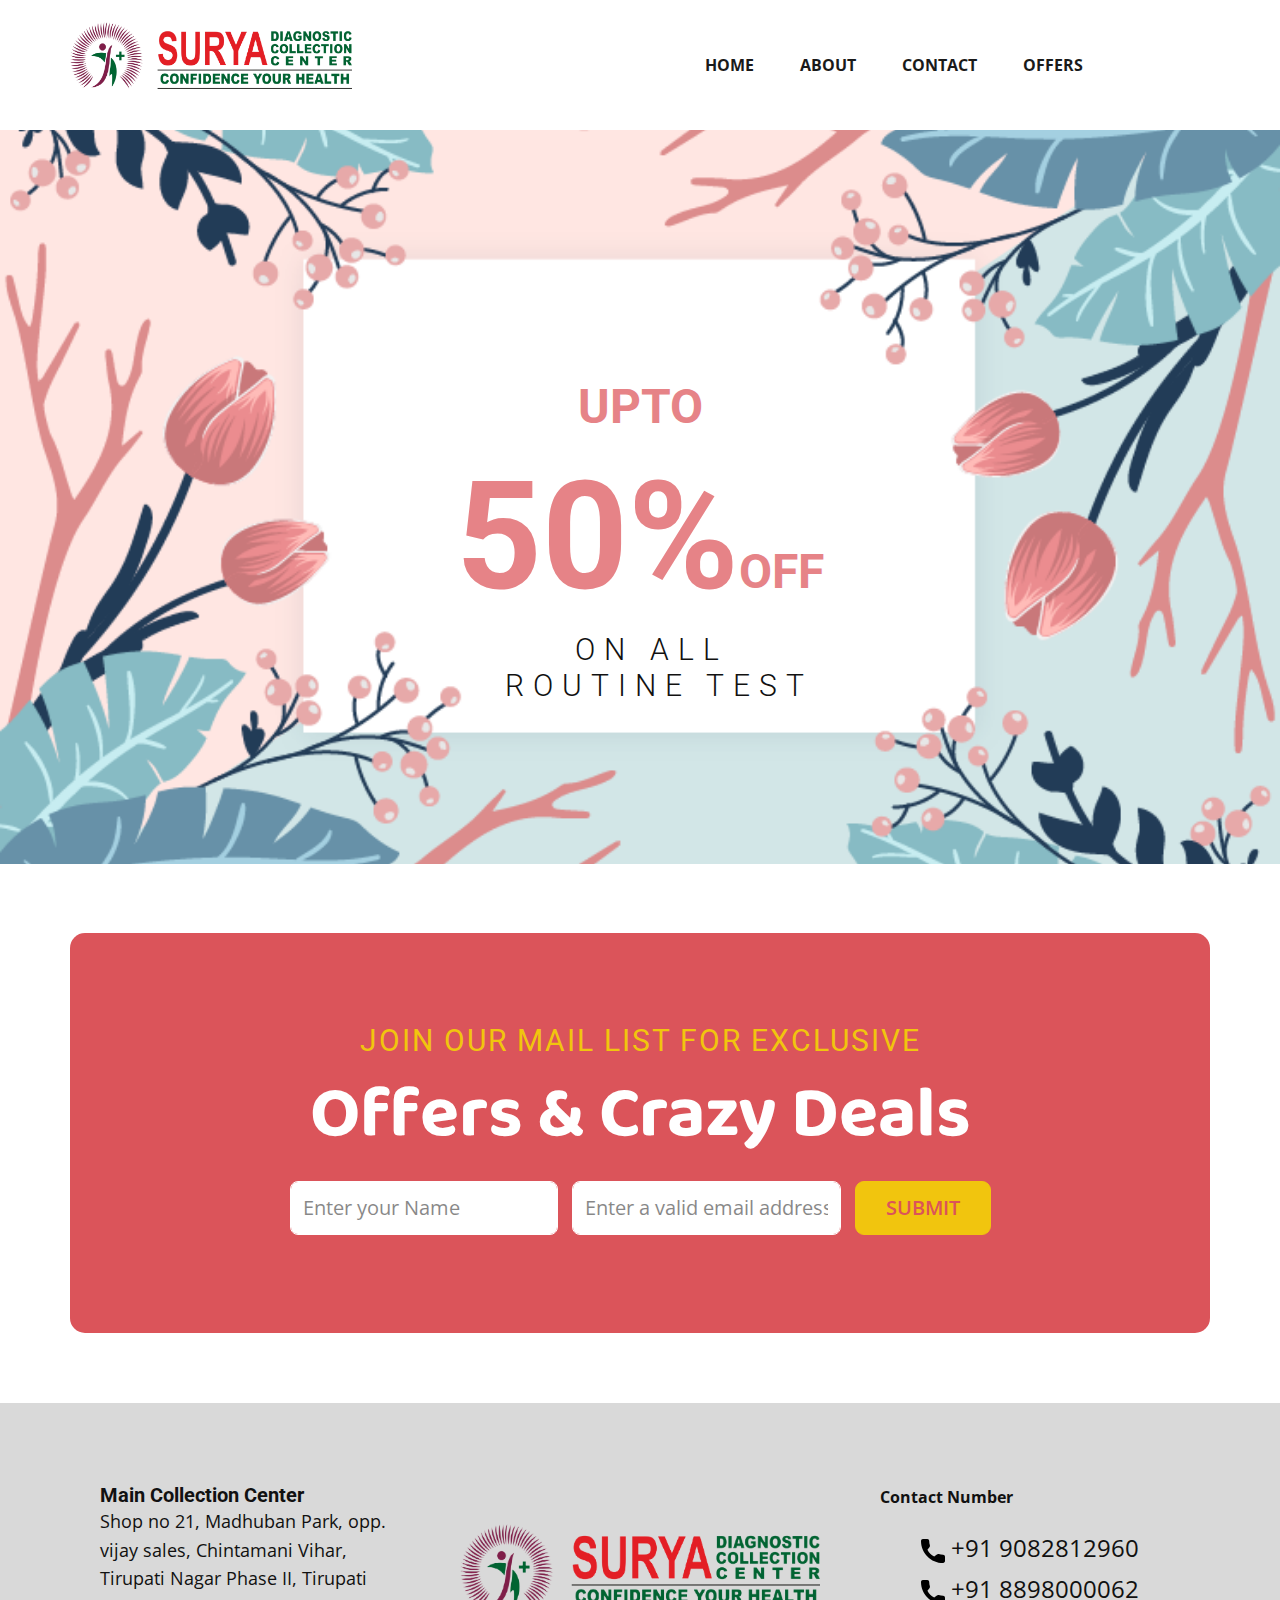
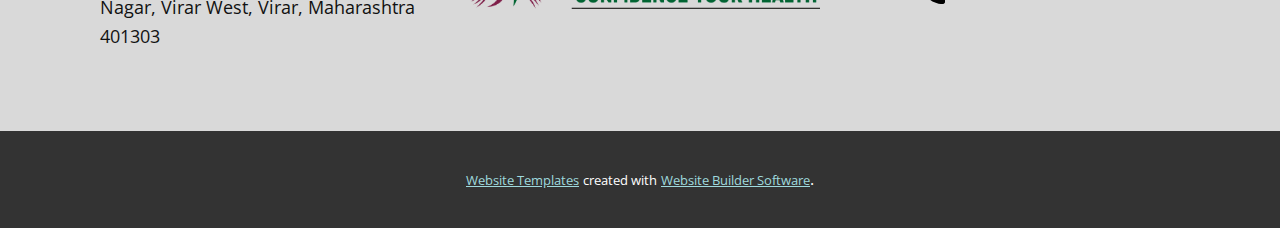
<file: SUPER-OFFERS.html>
<!DOCTYPE html>
<html style="font-size: 16px;">
  <head>
    <meta name="viewport" content="width=device-width, initial-scale=1.0">
    <meta charset="utf-8">
    <meta name="keywords" content="UPTO50%OFF, Offers &amp; Crazy Deals">
    <meta name="description" content="">
    <meta name="page_type" content="np-template-header-footer-from-plugin">
    <title>SUPER OFFERS</title>
    <link rel="stylesheet" href="nicepage.css" media="screen">
<link rel="stylesheet" href="SUPER-OFFERS.css" media="screen">
    <script class="u-script" type="text/javascript" src="jquery.js" defer=""></script>
    <script class="u-script" type="text/javascript" src="nicepage.js" defer=""></script>
    <meta name="generator" content="Nicepage 4.0.3, nicepage.com">
    <link id="u-theme-google-font" rel="stylesheet" href="https://fonts.googleapis.com/css?family=Roboto:100,100i,300,300i,400,400i,500,500i,700,700i,900,900i|Open+Sans:300,300i,400,400i,600,600i,700,700i,800,800i">
    <link id="u-page-google-font" rel="stylesheet" href="https://fonts.googleapis.com/css?family=Baloo+Bhai+2:400,500,600,700,800">
    
    
    
    <script type="application/ld+json">{
		"@context": "http://schema.org",
		"@type": "Organization",
		"name": "",
		"logo": "images/WhatsApp_Image_2021-11-16_at_7.43.37_PM-removebg-preview.png"
}</script>
    <meta name="theme-color" content="#9fd9dd">
    <meta property="og:title" content="SUPER OFFERS">
    <meta property="og:type" content="website">
  </head>
  <body class="u-body"><header class="u-clearfix u-header" id="sec-e995" data-animation-name="" data-animation-duration="0" data-animation-delay="0" data-animation-direction=""><div class="u-clearfix u-sheet u-sheet-1">
        <a href="https://nicepage.com" class="u-image u-logo u-image-1" data-image-width="1027" data-image-height="243">
          <img src="images/WhatsApp_Image_2021-11-16_at_7.43.37_PM-removebg-preview.png" class="u-logo-image u-logo-image-1">
        </a>
        <nav class="u-menu u-menu-dropdown u-offcanvas u-menu-1">
          <div class="menu-collapse" style="font-size: 1rem; letter-spacing: 0px; font-weight: 700; text-transform: uppercase;">
            <a class="u-border-2 u-border-active-palette-1-base u-border-hover-white u-border-no-left u-border-no-right u-border-no-top u-button-style u-custom-active-border-color u-custom-active-color u-custom-border u-custom-border-color u-custom-borders u-custom-hover-border-color u-custom-hover-color u-custom-left-right-menu-spacing u-custom-padding-bottom u-custom-text-active-color u-custom-text-hover-color u-custom-top-bottom-menu-spacing u-nav-link u-text-active-palette-1-base u-text-grey-90 u-text-hover-grey-90" href="#">
              <svg><use xmlns:xlink="http://www.w3.org/1999/xlink" xlink:href="#menu-hamburger"></use></svg>
              <svg version="1.1" xmlns="http://www.w3.org/2000/svg" xmlns:xlink="http://www.w3.org/1999/xlink"><defs><symbol id="menu-hamburger" viewBox="0 0 16 16" style="width: 16px; height: 16px;"><rect y="1" width="16" height="2"></rect><rect y="7" width="16" height="2"></rect><rect y="13" width="16" height="2"></rect>
</symbol>
</defs></svg>
            </a>
          </div>
          <div class="u-custom-menu u-nav-container">
            <ul class="u-nav u-spacing-2 u-unstyled u-nav-1"><li class="u-nav-item"><a class="u-border-2 u-border-active-grey-90 u-border-hover-grey-50 u-button-style u-nav-link u-text-active-grey-90 u-text-grey-90 u-text-hover-grey-90" href="Home.html" style="padding: 10px 20px;">Home</a>
</li><li class="u-nav-item"><a class="u-border-2 u-border-active-grey-90 u-border-hover-grey-50 u-button-style u-nav-link u-text-active-grey-90 u-text-grey-90 u-text-hover-grey-90" href="About.html" style="padding: 10px 20px;">About</a>
</li><li class="u-nav-item"><a class="u-border-2 u-border-active-grey-90 u-border-hover-grey-50 u-button-style u-nav-link u-text-active-grey-90 u-text-grey-90 u-text-hover-grey-90" href="Contact.html" style="padding: 10px 20px;">Contact</a>
</li><li class="u-nav-item"><a class="u-border-2 u-border-active-grey-90 u-border-hover-grey-50 u-button-style u-nav-link u-text-active-grey-90 u-text-grey-90 u-text-hover-grey-90" style="padding: 10px 20px;">Offers</a>
</li></ul>
          </div>
          <div class="u-custom-menu u-nav-container-collapse">
            <div class="u-black u-container-style u-inner-container-layout u-opacity u-opacity-95 u-sidenav">
              <div class="u-inner-container-layout u-sidenav-overflow">
                <div class="u-menu-close"></div>
                <ul class="u-align-center u-nav u-popupmenu-items u-unstyled u-nav-2"><li class="u-nav-item"><a class="u-button-style u-nav-link" href="Home.html" style="padding: 10px 20px;">Home</a>
</li><li class="u-nav-item"><a class="u-button-style u-nav-link" href="About.html" style="padding: 10px 20px;">About</a>
</li><li class="u-nav-item"><a class="u-button-style u-nav-link" href="Contact.html" style="padding: 10px 20px;">Contact</a>
</li><li class="u-nav-item"><a class="u-button-style u-nav-link" style="padding: 10px 20px;">Offers</a>
</li></ul>
              </div>
            </div>
            <div class="u-black u-menu-overlay u-opacity u-opacity-70"></div>
          </div>
        </nav>
      </div></header>
    <section class="u-clearfix u-image u-section-1" id="carousel_3fc6">
      <div class="u-clearfix u-sheet u-valign-middle-lg u-valign-middle-md u-valign-middle-sm u-valign-middle-xl u-sheet-1">
        <div class="u-clearfix u-layout-wrap u-layout-wrap-1">
          <div class="u-gutter-0 u-layout">
            <div class="u-layout-row">
              <div class="u-align-left u-container-style u-layout-cell u-size-60 u-layout-cell-1">
                <div class="u-container-layout u-valign-middle-lg u-valign-middle-md u-valign-middle-sm u-valign-middle-xl u-container-layout-1">
                  <h2 class="u-align-center u-text u-text-palette-2-light-1 u-text-1">
                    <span style="font-size: 3rem;">UPTO</span>
                    <br>50%<span style="font-size: 3rem;">OFF</span>
                  </h2>
                  <h3 class="u-align-center-lg u-align-center-xl u-align-center-xs u-text u-text-2">ON ALL&nbsp;<br>ROUTINE TEST
                  </h3>
                </div>
              </div>
            </div>
          </div>
        </div>
      </div>
    </section>
    <section class="u-clearfix u-section-2" id="carousel_6a85">
      <div class="u-clearfix u-sheet u-valign-middle u-sheet-1">
        <div class="u-align-center u-container-style u-expanded-width u-group u-palette-2-base u-radius-15 u-shape-round u-group-1">
          <div class="u-container-layout u-valign-middle u-container-layout-1">
            <h4 class="u-text u-text-palette-3-base u-text-1">join our mail list for exclusive</h4>
            <h1 class="u-custom-font u-text u-text-2">Offers &amp; Crazy Deals</h1>
            <div class="u-form u-form-1">
              <form action="#" method="POST" class="u-clearfix u-form-horizontal u-form-spacing-14 u-inner-form" style="padding: 8px;" source="custom" name="form">
                <div class="u-form-group u-form-name">
                  <label for="name-9303" class="u-form-control-hidden u-label u-label-1" wfd-invisible="true">Name</label>
                  <input type="text" placeholder="Enter your Name" id="name-9303" name="name" class="u-border-1 u-border-white u-input u-input-rectangle u-radius-8 u-white u-input-1" required="">
                </div>
                <div class="u-form-email u-form-group">
                  <label for="email-9303" class="u-form-control-hidden u-label u-label-2" wfd-invisible="true">Email</label>
                  <input type="text" placeholder="Enter a valid email address" id="email-9303" name="email" class="u-border-1 u-border-white u-input u-input-rectangle u-radius-8 u-white u-input-2" required="" kl_ab.original_type="email">
                </div>
                <div class="u-align-center u-form-group u-form-submit">
                  <a href="#" class="u-active-palette-3-light-1 u-border-1 u-border-active-palette-3-light-1 u-border-hover-palette-3-light-1 u-border-palette-3-base u-btn u-btn-round u-btn-submit u-button-style u-hover-palette-3-light-1 u-palette-3-base u-radius-9 u-text-palette-2-base u-btn-1">Submit</a>
                  <input type="submit" value="submit" class="u-form-control-hidden" wfd-invisible="true">
                </div>
                <div class="u-form-send-message u-form-send-success" wfd-invisible="true"> Thank you! Your message has been sent. </div>
                <div class="u-form-send-error u-form-send-message" wfd-invisible="true"> Unable to send your message. Please fix errors then try again. </div>
                <input type="hidden" value="" name="recaptchaResponse">
              </form>
            </div>
          </div>
        </div>
      </div>
    </section>
    
    
    <footer class="u-clearfix u-footer u-grey-15" id="sec-aeb0"><div class="u-clearfix u-sheet u-sheet-1">
        <div class="u-clearfix u-expanded-width u-gutter-30 u-layout-wrap u-layout-wrap-1">
          <div class="u-gutter-0 u-layout">
            <div class="u-layout-row">
              <div class="u-align-center-sm u-align-center-xs u-align-left-md u-align-left-xl u-container-style u-layout-cell u-left-cell u-size-20 u-size-20-md u-layout-cell-1">
                <div class="u-container-layout u-container-layout-1"><!--position-->
                  <div data-position="" class="u-position u-position-1"><!--block-->
                    <div class="u-block">
                      <div class="u-block-container u-clearfix"><!--block_header-->
                        <h5 class="u-block-header u-text"><!--block_header_content--><b>Main Collection Center</b><!--/block_header_content-->
                        </h5><!--/block_header--><!--block_content-->
                        <div class="u-block-content u-text u-text-2"><!--block_content_content-->S​hop no 21, Madhuban Park, opp. vijay sales, Chintamani Vihar, Tirupati Nagar Phase II, Tirupati Nagar, Virar West, Virar, Maharashtra 401303<!--/block_content_content--></div><!--/block_content-->
                      </div>
                    </div><!--/block-->
                  </div><!--/position-->
                </div>
              </div>
              <div class="u-align-center-sm u-align-right-md u-container-style u-layout-cell u-size-20 u-size-20-md u-layout-cell-2">
                <div class="u-container-layout u-valign-middle u-container-layout-2">
                  <a href="https://nicepage.com" class="u-image u-logo u-image-1" data-image-width="1027" data-image-height="243">
                    <img src="images/WhatsApp_Image_2021-11-16_at_7.43.37_PM-removebg-preview.png" class="u-logo-image u-logo-image-1">
                  </a>
                </div>
              </div>
              <div class="u-align-center-sm u-align-center-xs u-align-left-lg u-align-left-md u-align-left-xl u-container-style u-layout-cell u-right-cell u-size-20 u-size-20-md u-layout-cell-3">
                <div class="u-container-layout u-container-layout-3">
                  <p class="u-text u-text-3"><b>Contact Number</b>
                  </p>
                  <a href="tel:9082812960" class="u-active-none u-btn u-btn-rectangle u-button-style u-hover-none u-none u-radius-0 u-text-body-color u-btn-1"><span class="u-icon u-icon-1"><svg class="u-svg-content" viewBox="0 0 405.333 405.333" x="0px" y="0px" style="width: 1em; height: 1em;"><path d="M373.333,266.88c-25.003,0-49.493-3.904-72.704-11.563c-11.328-3.904-24.192-0.896-31.637,6.699l-46.016,34.752    c-52.8-28.181-86.592-61.952-114.389-114.368l33.813-44.928c8.512-8.512,11.563-20.971,7.915-32.64    C142.592,81.472,138.667,56.96,138.667,32c0-17.643-14.357-32-32-32H32C14.357,0,0,14.357,0,32    c0,205.845,167.488,373.333,373.333,373.333c17.643,0,32-14.357,32-32V298.88C405.333,281.237,390.976,266.88,373.333,266.88z"></path></svg><img></span>&nbsp;+91 9082812960
                  </a>
                  <a href="https://nicepage.com/website-design" class="u-active-none u-btn u-btn-rectangle u-button-style u-hover-none u-none u-radius-0 u-text-body-color u-btn-2"><span class="u-icon u-icon-2"><svg class="u-svg-content" viewBox="0 0 405.333 405.333" x="0px" y="0px" style="width: 1em; height: 1em;"><path d="M373.333,266.88c-25.003,0-49.493-3.904-72.704-11.563c-11.328-3.904-24.192-0.896-31.637,6.699l-46.016,34.752    c-52.8-28.181-86.592-61.952-114.389-114.368l33.813-44.928c8.512-8.512,11.563-20.971,7.915-32.64    C142.592,81.472,138.667,56.96,138.667,32c0-17.643-14.357-32-32-32H32C14.357,0,0,14.357,0,32    c0,205.845,167.488,373.333,373.333,373.333c17.643,0,32-14.357,32-32V298.88C405.333,281.237,390.976,266.88,373.333,266.88z"></path></svg><img></span>&nbsp;+91 8898000062
                  </a>
                </div>
              </div>
            </div>
          </div>
        </div>
      </div></footer>
    <section class="u-backlink u-clearfix u-grey-80">
      <a class="u-link" href="https://nicepage.com/website-templates" target="_blank">
        <span>Website Templates</span>
      </a>
      <p class="u-text">
        <span>created with</span>
      </p>
      <a class="u-link" href="" target="_blank">
        <span>Website Builder Software</span>
      </a>. 
    </section>
  </body>
</html>
</file>
